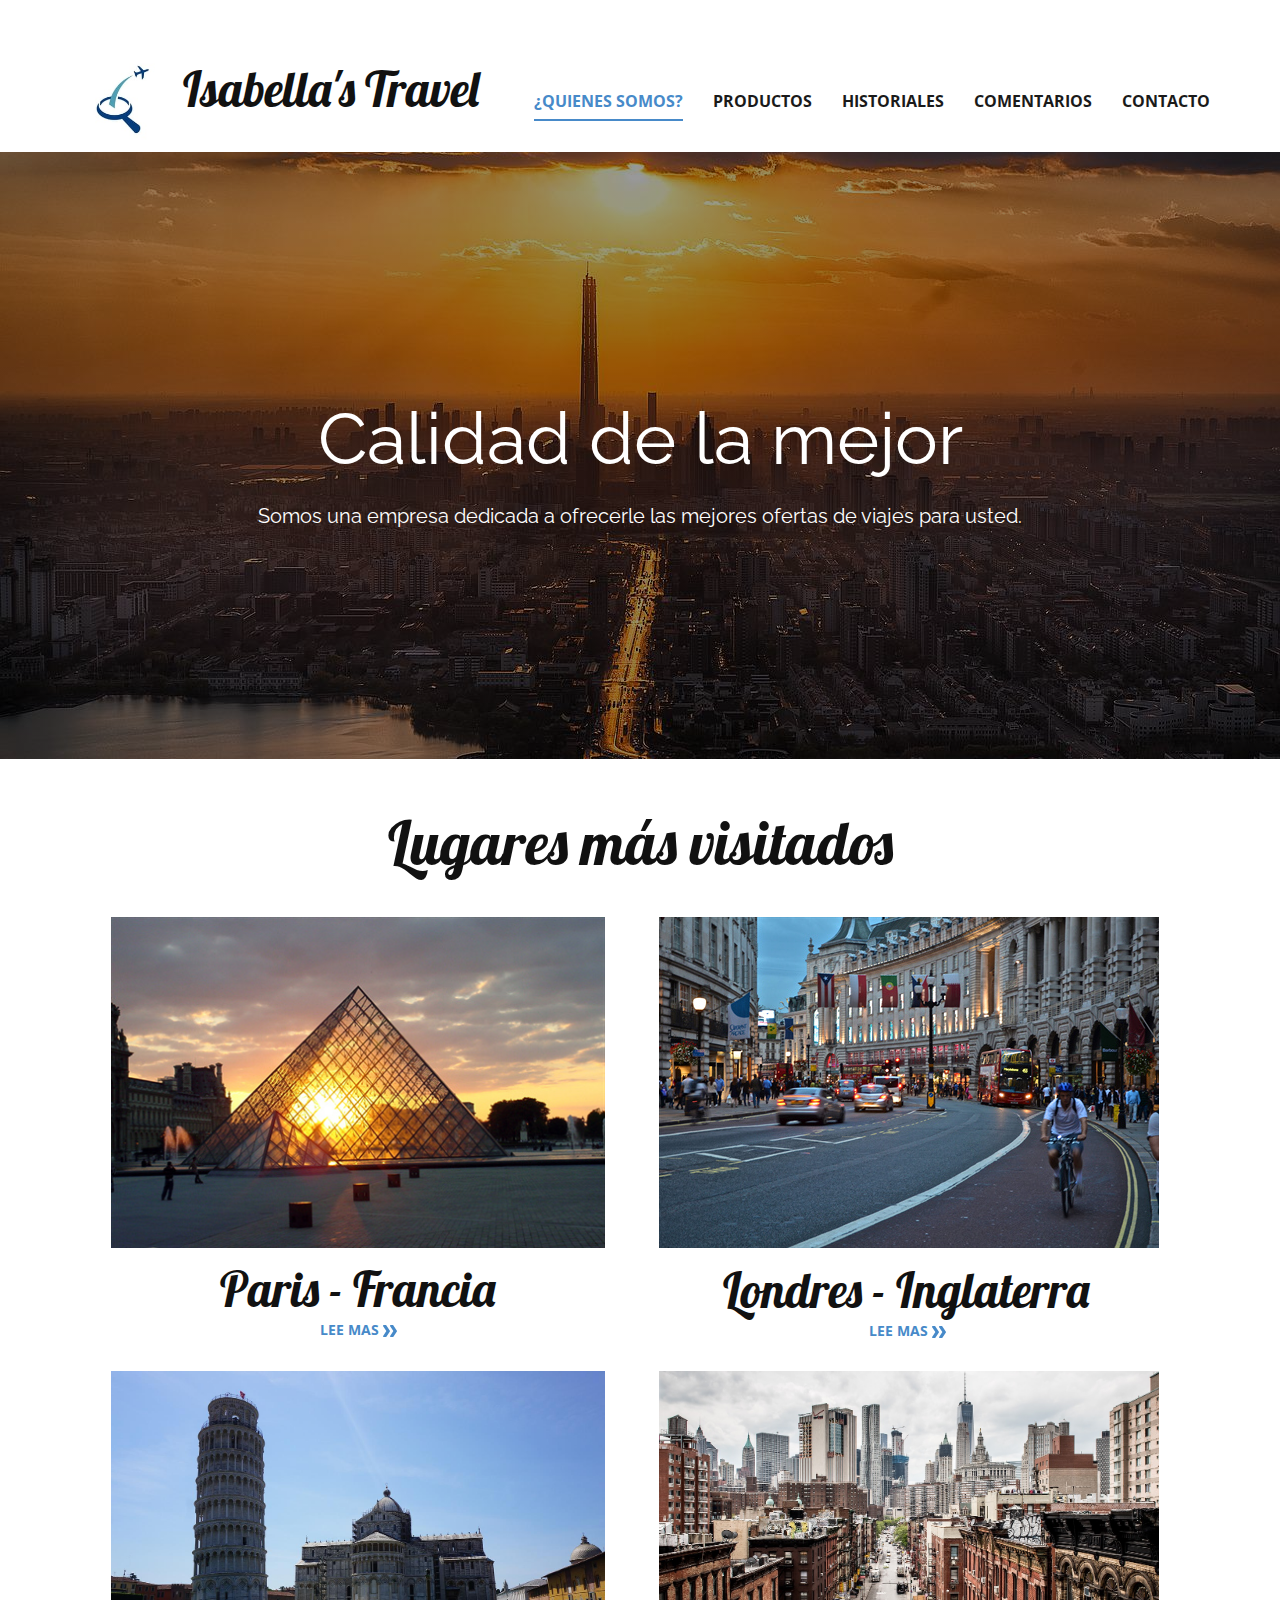
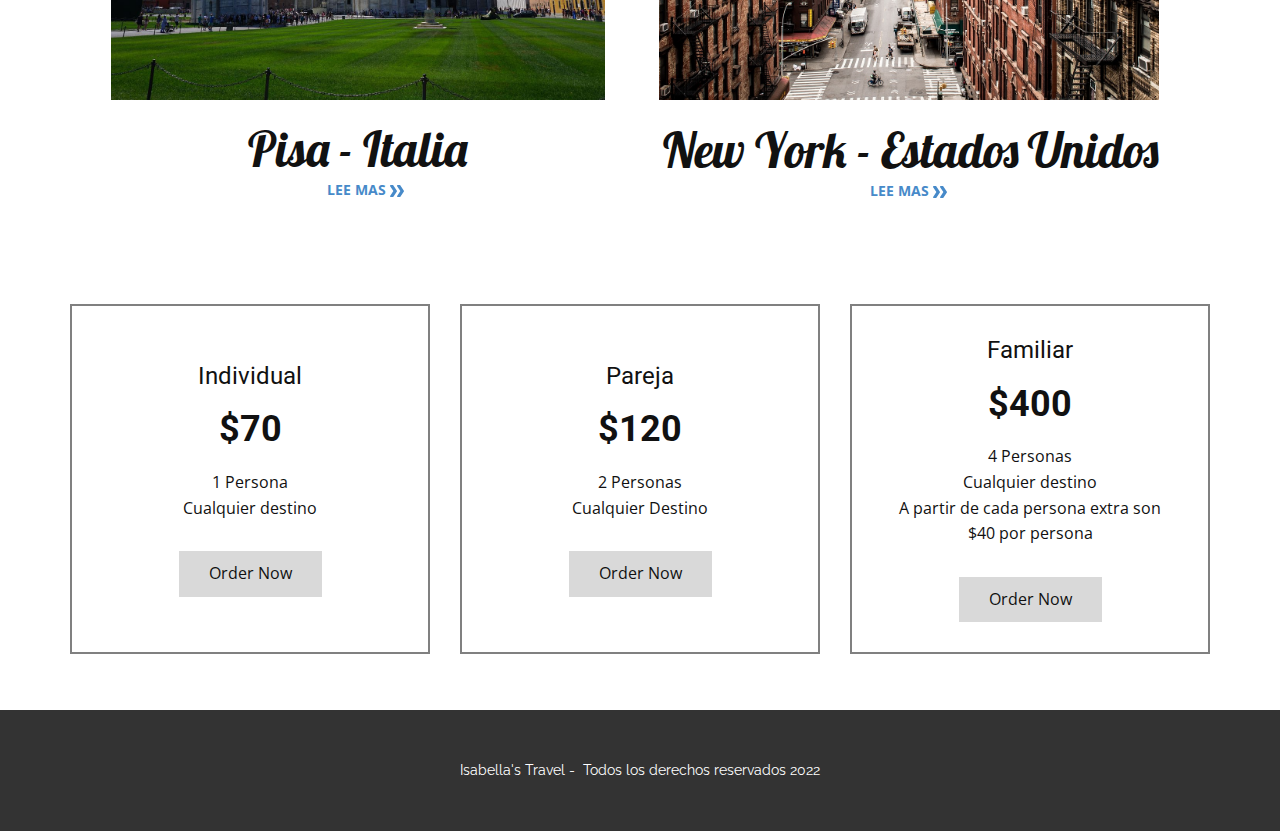
<file: index.html>
<!DOCTYPE html>
<html style="font-size: 16px;">
  <head>
    <meta name="viewport" content="width=device-width, initial-scale=1.0">
    <meta charset="utf-8">
    <meta name="keywords" content="Isabella&amp;apos;s Travel, Lugares más visitados">
    <meta name="description" content="">
    <title>quienes somos</title>
    <link rel="stylesheet" href="nicepage.css" media="screen">
<link rel="stylesheet" href="quienes-somos.css" media="screen">
    <script class="u-script" type="text/javascript" src="jquery.js" defer=""></script>
    <script class="u-script" type="text/javascript" src="nicepage.js" defer=""></script>
    <meta name="generator" content="Nicepage 4.12.21, nicepage.com">
    <link id="u-theme-google-font" rel="stylesheet" href="https://fonts.googleapis.com/css?family=Roboto:100,100i,300,300i,400,400i,500,500i,700,700i,900,900i|Open+Sans:300,300i,400,400i,500,500i,600,600i,700,700i,800,800i">
    <link id="u-page-google-font" rel="stylesheet" href="https://fonts.googleapis.com/css?family=Raleway:100,100i,200,200i,300,300i,400,400i,500,500i,600,600i,700,700i,800,800i,900,900i|Lobster:400">
    
    
    
    
    <script type="application/ld+json">{
		"@context": "http://schema.org",
		"@type": "Organization",
		"name": "",
		"logo": "images/logo.jpg"
}</script>
    <meta name="theme-color" content="#478ac9">
    <meta property="og:title" content="quienes somos">
    <meta property="og:type" content="website">
  </head>
  <body data-home-page="quienes-somos.html" data-home-page-title="quienes somos" class="u-body u-xl-mode"><header class="u-clearfix u-header u-header" id="sec-8339"><div class="u-clearfix u-sheet u-sheet-1">
        <a href="https://nicepage.com" class="u-image u-logo u-image-1" data-image-width="200" data-image-height="172">
          <img src="images/logo.jpg" class="u-logo-image u-logo-image-1">
        </a>
        <h1 class="u-custom-font u-font-lobster u-text u-text-default-lg u-text-default-md u-text-default-sm u-text-default-xl u-text-1">Isabella's Travel</h1>
        <nav class="u-menu u-menu-dropdown u-offcanvas u-menu-1">
          <div class="menu-collapse" style="font-size: 1rem; letter-spacing: 0px; font-weight: 700; text-transform: uppercase;">
            <a class="u-button-style u-custom-active-border-color u-custom-active-color u-custom-border u-custom-border-color u-custom-borders u-custom-hover-border-color u-custom-hover-color u-custom-left-right-menu-spacing u-custom-padding-bottom u-custom-text-active-color u-custom-text-color u-custom-text-hover-color u-custom-top-bottom-menu-spacing u-nav-link u-text-active-palette-1-base u-text-hover-palette-2-base" href="#" style="padding: 7px 14px; font-size: calc(1em + 14px);">
              <svg class="u-svg-link" viewBox="0 0 24 24"><use xmlns:xlink="http://www.w3.org/1999/xlink" xlink:href="#menu-hamburger"></use></svg>
              <svg class="u-svg-content" version="1.1" id="menu-hamburger" viewBox="0 0 16 16" x="0px" y="0px" xmlns:xlink="http://www.w3.org/1999/xlink" xmlns="http://www.w3.org/2000/svg"><g><rect y="1" width="16" height="2"></rect><rect y="7" width="16" height="2"></rect><rect y="13" width="16" height="2"></rect>
</g></svg>
            </a>
          </div>
          <div class="u-custom-menu u-nav-container">
            <ul class="u-nav u-spacing-30 u-unstyled u-nav-1"><li class="u-nav-item"><a class="u-border-2 u-border-active-palette-1-base u-border-hover-palette-1-base u-border-no-left u-border-no-right u-border-no-top u-button-style u-nav-link u-text-active-palette-1-base u-text-grey-90 u-text-hover-grey-90" href="quienes-somos.html" style="padding: 10px 0px;">¿Quienes somos?</a>
</li><li class="u-nav-item"><a class="u-border-2 u-border-active-palette-1-base u-border-hover-palette-1-base u-border-no-left u-border-no-right u-border-no-top u-button-style u-nav-link u-text-active-palette-1-base u-text-grey-90 u-text-hover-grey-90" href="Productos.html" style="padding: 10px 0px;">Productos</a>
</li><li class="u-nav-item"><a class="u-border-2 u-border-active-palette-1-base u-border-hover-palette-1-base u-border-no-left u-border-no-right u-border-no-top u-button-style u-nav-link u-text-active-palette-1-base u-text-grey-90 u-text-hover-grey-90" href="Historiales.html" style="padding: 10px 0px;">Historiales</a>
</li><li class="u-nav-item"><a class="u-border-2 u-border-active-palette-1-base u-border-hover-palette-1-base u-border-no-left u-border-no-right u-border-no-top u-button-style u-nav-link u-text-active-palette-1-base u-text-grey-90 u-text-hover-grey-90" href="Comentarios.html" style="padding: 10px 0px;">Comentarios</a>
</li><li class="u-nav-item"><a class="u-border-2 u-border-active-palette-1-base u-border-hover-palette-1-base u-border-no-left u-border-no-right u-border-no-top u-button-style u-nav-link u-text-active-palette-1-base u-text-grey-90 u-text-hover-grey-90" href="Contacto.html" style="padding: 10px 0px;">Contacto</a>
</li></ul>
          </div>
          <div class="u-custom-menu u-nav-container-collapse">
            <div class="u-black u-container-style u-inner-container-layout u-opacity u-opacity-95 u-sidenav">
              <div class="u-inner-container-layout u-sidenav-overflow">
                <div class="u-menu-close"></div>
                <ul class="u-align-center u-nav u-popupmenu-items u-unstyled u-nav-2"><li class="u-nav-item"><a class="u-button-style u-nav-link" href="quienes-somos.html">¿Quienes somos?</a>
</li><li class="u-nav-item"><a class="u-button-style u-nav-link" href="Productos.html">Productos</a>
</li><li class="u-nav-item"><a class="u-button-style u-nav-link" href="Historiales.html">Historiales</a>
</li><li class="u-nav-item"><a class="u-button-style u-nav-link" href="Comentarios.html">Comentarios</a>
</li><li class="u-nav-item"><a class="u-button-style u-nav-link" href="Contacto.html">Contacto</a>
</li></ul>
              </div>
            </div>
            <div class="u-black u-menu-overlay u-opacity u-opacity-70"></div>
          </div>
        </nav>
      </div></header>
    <section class="u-align-center u-clearfix u-image u-shading u-section-1" src="" data-image-width="1280" data-image-height="721" id="sec-2196">
      <div class="u-clearfix u-sheet u-sheet-1">
        <h1 class="u-custom-font u-font-raleway u-text u-text-default u-title u-text-1">Calidad de la mejor</h1>
        <p class="u-custom-font u-font-raleway u-large-text u-text u-text-variant u-text-2">Somos una empresa dedicada a ofrecerle las mejores ofertas de viajes para usted.</p>
      </div>
    </section>
    <section class="u-clearfix u-section-2" id="sec-e1f8">
      <div class="u-clearfix u-sheet u-valign-middle-lg u-sheet-1">
        <h2 class="u-custom-font u-font-lobster u-text u-text-default u-text-1">Lugares más visitados</h2>
        <img class="u-image u-image-default u-preserve-proportions u-image-1" src="images/317713806-0.jpeg" alt="">
        <img class="u-expanded-width-xs u-image u-image-default u-preserve-proportions u-image-2" src="images/317713806-01.jpeg" alt="">
        <h3 class="u-custom-font u-font-lobster u-text u-text-default u-text-2">Paris - Francia</h3>
        <h3 class="u-custom-font u-font-lobster u-text u-text-default u-text-3"> Londres - Inglaterra</h3>
        <a href="https://nicepage.app" class="u-btn u-button-style u-none u-text-hover-palette-2-base u-text-palette-1-base u-btn-1">Lee mas&nbsp;<span class="u-icon u-text-palette-1-base"><svg class="u-svg-content" viewBox="0 -32 426.66667 426" style="width: 1em; height: 1em;"><path d="m213.332031 181.667969c0 4.265625-1.277343 8.53125-3.625 11.730469l-106.667969 160c-3.839843 5.761718-10.238281 9.601562-17.707031 9.601562h-64c-11.730469 0-21.332031-9.601562-21.332031-21.332031 0-4.269531 1.28125-8.535157 3.625-11.734375l98.773438-148.265625-98.773438-148.269531c-2.34375-3.199219-3.625-7.464844-3.625-11.730469 0-11.734375 9.601562-21.335938 21.332031-21.335938h64c7.46875 0 13.867188 3.839844 17.707031 9.601563l106.667969 160c2.347657 3.199218 3.625 7.464844 3.625 11.734375zm0 0"></path><path d="m426.667969 181.667969c0 4.265625-1.28125 8.53125-3.628907 11.730469l-106.664062 160c-3.839844 5.761718-10.242188 9.601562-17.707031 9.601562h-64c-11.734375 0-21.335938-9.601562-21.335938-21.332031 0-4.269531 1.28125-8.535157 3.628907-11.734375l98.773437-148.265625-98.773437-148.269531c-2.347657-3.199219-3.628907-7.464844-3.628907-11.730469 0-11.734375 9.601563-21.335938 21.335938-21.335938h64c7.464843 0 13.867187 3.839844 17.707031 9.601563l106.664062 160c2.347657 3.199218 3.628907 7.464844 3.628907 11.734375zm0 0"></path></svg><img></span>
        </a>
        <a href="https://nicepage.app" class="u-btn u-button-style u-none u-text-hover-palette-2-base u-text-palette-1-base u-btn-2">Lee mas&nbsp;<span class="u-icon u-text-palette-1-base"><svg class="u-svg-content" viewBox="0 -32 426.66667 426" style="width: 1em; height: 1em;"><path d="m213.332031 181.667969c0 4.265625-1.277343 8.53125-3.625 11.730469l-106.667969 160c-3.839843 5.761718-10.238281 9.601562-17.707031 9.601562h-64c-11.730469 0-21.332031-9.601562-21.332031-21.332031 0-4.269531 1.28125-8.535157 3.625-11.734375l98.773438-148.265625-98.773438-148.269531c-2.34375-3.199219-3.625-7.464844-3.625-11.730469 0-11.734375 9.601562-21.335938 21.332031-21.335938h64c7.46875 0 13.867188 3.839844 17.707031 9.601563l106.667969 160c2.347657 3.199218 3.625 7.464844 3.625 11.734375zm0 0"></path><path d="m426.667969 181.667969c0 4.265625-1.28125 8.53125-3.628907 11.730469l-106.664062 160c-3.839844 5.761718-10.242188 9.601562-17.707031 9.601562h-64c-11.734375 0-21.335938-9.601562-21.335938-21.332031 0-4.269531 1.28125-8.535157 3.628907-11.734375l98.773437-148.265625-98.773437-148.269531c-2.347657-3.199219-3.628907-7.464844-3.628907-11.730469 0-11.734375 9.601563-21.335938 21.335938-21.335938h64c7.464843 0 13.867187 3.839844 17.707031 9.601563l106.664062 160c2.347657 3.199218 3.628907 7.464844 3.628907 11.734375zm0 0"></path></svg><img></span>
        </a>
        <img class="u-expanded-width-xs u-image u-image-default u-image-3" src="images/33797d2115d740bdd46bc24887c9349d0d351da54f10792ab950ef3860ed21a3cd56c6c26299386d133d8b3e75e57833e2dd334c1aae4d7fe9a35c_1280.jpg" alt="" data-image-width="1280" data-image-height="853">
        <img class="u-expanded-width-xs u-image u-image-default u-image-4" src="images/71feb19560a996b3e0650a560a7a4fc7ddd585604a122fb9309b11d347b3891534394b3da7cc5233ddeef1cc64b5c3e9fa90545c4a48d9cb4e50f6_1280.jpg" alt="" data-image-width="1280" data-image-height="854">
        <h3 class="u-custom-font u-font-lobster u-text u-text-default u-text-4">Pisa - Italia</h3>
        <h3 class="u-custom-font u-font-lobster u-text u-text-default u-text-5">New York - Estados Unidos</h3>
        <a href="https://nicepage.app" class="u-btn u-button-style u-none u-text-hover-palette-2-base u-text-palette-1-base u-btn-3">Lee mas&nbsp;<span class="u-icon u-text-palette-1-base"><svg class="u-svg-content" viewBox="0 -32 426.66667 426" style="width: 1em; height: 1em;"><path d="m213.332031 181.667969c0 4.265625-1.277343 8.53125-3.625 11.730469l-106.667969 160c-3.839843 5.761718-10.238281 9.601562-17.707031 9.601562h-64c-11.730469 0-21.332031-9.601562-21.332031-21.332031 0-4.269531 1.28125-8.535157 3.625-11.734375l98.773438-148.265625-98.773438-148.269531c-2.34375-3.199219-3.625-7.464844-3.625-11.730469 0-11.734375 9.601562-21.335938 21.332031-21.335938h64c7.46875 0 13.867188 3.839844 17.707031 9.601563l106.667969 160c2.347657 3.199218 3.625 7.464844 3.625 11.734375zm0 0"></path><path d="m426.667969 181.667969c0 4.265625-1.28125 8.53125-3.628907 11.730469l-106.664062 160c-3.839844 5.761718-10.242188 9.601562-17.707031 9.601562h-64c-11.734375 0-21.335938-9.601562-21.335938-21.332031 0-4.269531 1.28125-8.535157 3.628907-11.734375l98.773437-148.265625-98.773437-148.269531c-2.347657-3.199219-3.628907-7.464844-3.628907-11.730469 0-11.734375 9.601563-21.335938 21.335938-21.335938h64c7.464843 0 13.867187 3.839844 17.707031 9.601563l106.664062 160c2.347657 3.199218 3.628907 7.464844 3.628907 11.734375zm0 0"></path></svg><img></span>
        </a>
        <a href="https://nicepage.app" class="u-btn u-button-style u-none u-text-hover-palette-2-base u-text-palette-1-base u-btn-4">Lee mas&nbsp;<span class="u-icon u-text-palette-1-base"><svg class="u-svg-content" viewBox="0 -32 426.66667 426" style="width: 1em; height: 1em;"><path d="m213.332031 181.667969c0 4.265625-1.277343 8.53125-3.625 11.730469l-106.667969 160c-3.839843 5.761718-10.238281 9.601562-17.707031 9.601562h-64c-11.730469 0-21.332031-9.601562-21.332031-21.332031 0-4.269531 1.28125-8.535157 3.625-11.734375l98.773438-148.265625-98.773438-148.269531c-2.34375-3.199219-3.625-7.464844-3.625-11.730469 0-11.734375 9.601562-21.335938 21.332031-21.335938h64c7.46875 0 13.867188 3.839844 17.707031 9.601563l106.667969 160c2.347657 3.199218 3.625 7.464844 3.625 11.734375zm0 0"></path><path d="m426.667969 181.667969c0 4.265625-1.28125 8.53125-3.628907 11.730469l-106.664062 160c-3.839844 5.761718-10.242188 9.601562-17.707031 9.601562h-64c-11.734375 0-21.335938-9.601562-21.335938-21.332031 0-4.269531 1.28125-8.535157 3.628907-11.734375l98.773437-148.265625-98.773437-148.269531c-2.347657-3.199219-3.628907-7.464844-3.628907-11.730469 0-11.734375 9.601563-21.335938 21.335938-21.335938h64c7.464843 0 13.867187 3.839844 17.707031 9.601563l106.664062 160c2.347657 3.199218 3.628907 7.464844 3.628907 11.734375zm0 0"></path></svg><img></span>
        </a>
      </div>
    </section>
    <section class="u-align-center u-clearfix u-section-3" id="sec-3f19">
      <div class="u-clearfix u-sheet u-sheet-1">
        <div class="u-clearfix u-expanded-width u-gutter-30 u-layout-wrap u-layout-wrap-1">
          <div class="u-gutter-0 u-layout">
            <div class="u-layout-row">
              <div class="u-align-center u-container-style u-layout-cell u-left-cell u-size-20 u-size-20-md u-layout-cell-1">
                <div class="u-border-2 u-border-grey-50 u-container-layout u-valign-middle u-container-layout-1">
                  <h4 class="u-text u-text-1">Individual</h4>
                  <h2 class="u-text u-text-2">$70</h2>
                  <p class="u-text u-text-3">1 Persona<br>Cualquier destino
                  </p>
                  <a href="" class="u-btn u-button-style u-grey-15 u-hover-palette-2-base u-btn-1">Order Now</a>
                </div>
              </div>
              <div class="u-align-center u-container-style u-layout-cell u-size-20 u-size-20-md u-layout-cell-2">
                <div class="u-border-2 u-border-grey-50 u-container-layout u-valign-middle u-container-layout-2">
                  <h4 class="u-text u-text-4">Pareja</h4>
                  <h2 class="u-text u-text-5">$120</h2>
                  <p class="u-text u-text-6">2 Personas<br>Cualquier Destino
                  </p>
                  <a href="" class="u-btn u-button-style u-grey-15 u-hover-palette-2-base u-btn-2">Order Now</a>
                </div>
              </div>
              <div class="u-align-center u-container-style u-layout-cell u-right-cell u-size-20 u-size-20-md u-layout-cell-3">
                <div class="u-border-2 u-border-grey-50 u-container-layout u-valign-middle u-container-layout-3">
                  <h4 class="u-text u-text-7">Familiar</h4>
                  <h2 class="u-text u-text-8">$400</h2>
                  <p class="u-text u-text-9">4 Personas<br>Cualquier destino<br>A partir de cada persona extra son<br>$40 por persona
                  </p>
                  <a href="" class="u-btn u-button-style u-grey-15 u-hover-palette-2-base u-btn-3">Order Now</a>
                </div>
              </div>
            </div>
          </div>
        </div>
      </div>
    </section>
    
    
    <footer class="u-align-center u-clearfix u-footer u-grey-80 u-footer" id="sec-3f64"><div class="u-clearfix u-sheet u-sheet-1">
        <p class="u-custom-font u-font-raleway u-small-text u-text u-text-variant u-text-1">Isabella's Travel -&nbsp; Todos los derechos reservados 2022</p>
      </div></footer>
  </body>
</html>
</file>
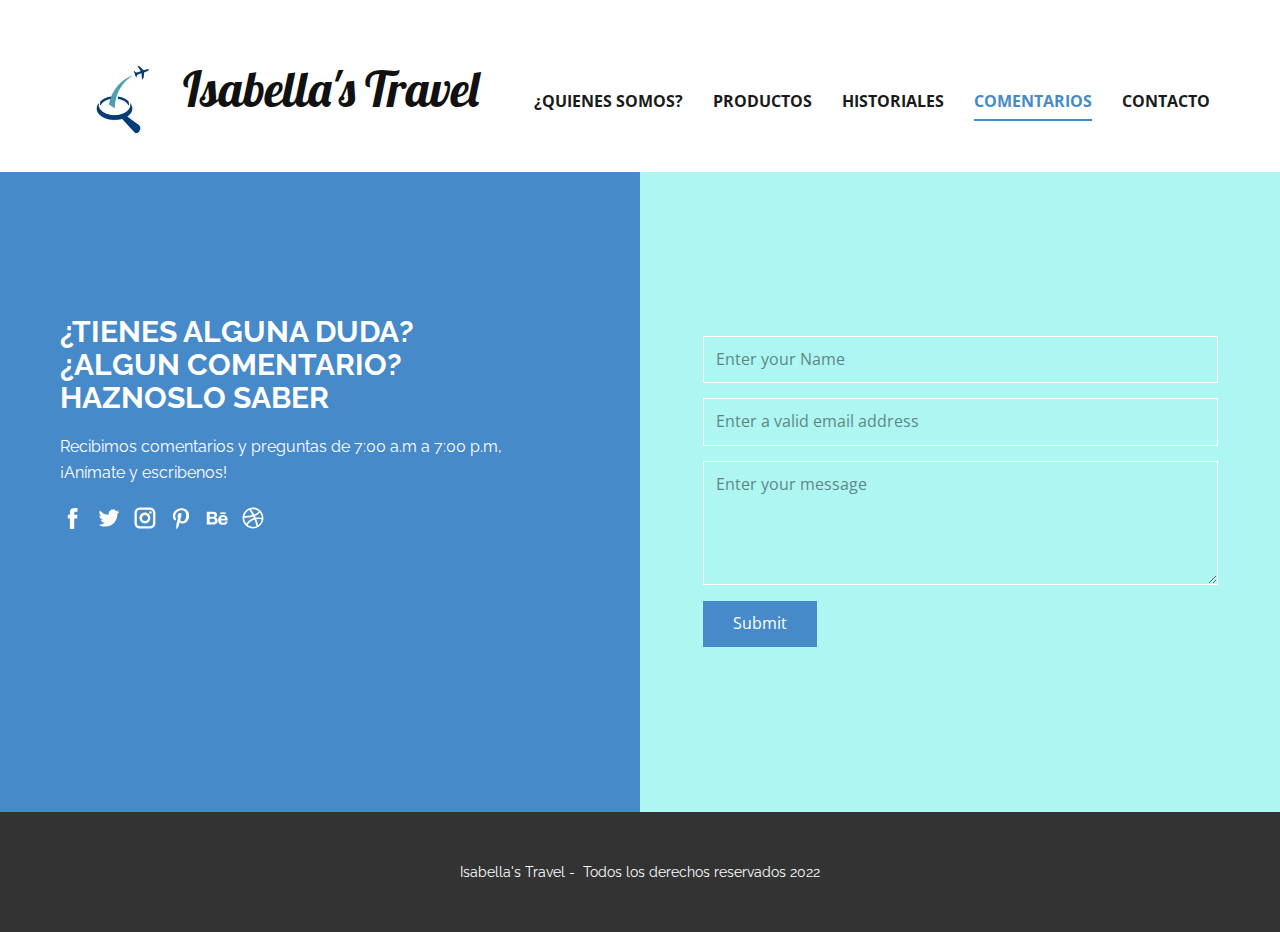
<file: Comentarios.html>
<!DOCTYPE html>
<html style="font-size: 16px;">
  <head>
    <meta name="viewport" content="width=device-width, initial-scale=1.0">
    <meta charset="utf-8">
    <meta name="keywords" content="Isabella&amp;apos;s Travel, ¿Tienes alguna duda?¿algun comentario?haznoslo saber">
    <meta name="description" content="">
    <title>Comentarios</title>
    <link rel="stylesheet" href="nicepage.css" media="screen">
<link rel="stylesheet" href="Comentarios.css" media="screen">
    <script class="u-script" type="text/javascript" src="jquery.js" defer=""></script>
    <script class="u-script" type="text/javascript" src="nicepage.js" defer=""></script>
    <meta name="generator" content="Nicepage 4.12.21, nicepage.com">
    <link id="u-theme-google-font" rel="stylesheet" href="https://fonts.googleapis.com/css?family=Roboto:100,100i,300,300i,400,400i,500,500i,700,700i,900,900i|Open+Sans:300,300i,400,400i,500,500i,600,600i,700,700i,800,800i">
    <link id="u-page-google-font" rel="stylesheet" href="https://fonts.googleapis.com/css?family=Raleway:100,100i,200,200i,300,300i,400,400i,500,500i,600,600i,700,700i,800,800i,900,900i|Lobster:400">
    
    
    <script type="application/ld+json">{
		"@context": "http://schema.org",
		"@type": "Organization",
		"name": "",
		"logo": "images/logo.jpg"
}</script>
    <meta name="theme-color" content="#478ac9">
    <meta property="og:title" content="Comentarios">
    <meta property="og:type" content="website">
  </head>
  <body class="u-body u-xl-mode"><header class="u-clearfix u-header u-header" id="sec-8339"><div class="u-clearfix u-sheet u-sheet-1">
        <a href="https://nicepage.com" class="u-image u-logo u-image-1" data-image-width="200" data-image-height="172">
          <img src="images/logo.jpg" class="u-logo-image u-logo-image-1">
        </a>
        <h1 class="u-custom-font u-font-lobster u-text u-text-default-lg u-text-default-md u-text-default-sm u-text-default-xl u-text-1">Isabella's Travel</h1>
        <nav class="u-menu u-menu-dropdown u-offcanvas u-menu-1">
          <div class="menu-collapse" style="font-size: 1rem; letter-spacing: 0px; font-weight: 700; text-transform: uppercase;">
            <a class="u-button-style u-custom-active-border-color u-custom-active-color u-custom-border u-custom-border-color u-custom-borders u-custom-hover-border-color u-custom-hover-color u-custom-left-right-menu-spacing u-custom-padding-bottom u-custom-text-active-color u-custom-text-color u-custom-text-hover-color u-custom-top-bottom-menu-spacing u-nav-link u-text-active-palette-1-base u-text-hover-palette-2-base" href="#" style="padding: 7px 14px; font-size: calc(1em + 14px);">
              <svg class="u-svg-link" viewBox="0 0 24 24"><use xmlns:xlink="http://www.w3.org/1999/xlink" xlink:href="#menu-hamburger"></use></svg>
              <svg class="u-svg-content" version="1.1" id="menu-hamburger" viewBox="0 0 16 16" x="0px" y="0px" xmlns:xlink="http://www.w3.org/1999/xlink" xmlns="http://www.w3.org/2000/svg"><g><rect y="1" width="16" height="2"></rect><rect y="7" width="16" height="2"></rect><rect y="13" width="16" height="2"></rect>
</g></svg>
            </a>
          </div>
          <div class="u-custom-menu u-nav-container">
            <ul class="u-nav u-spacing-30 u-unstyled u-nav-1"><li class="u-nav-item"><a class="u-border-2 u-border-active-palette-1-base u-border-hover-palette-1-base u-border-no-left u-border-no-right u-border-no-top u-button-style u-nav-link u-text-active-palette-1-base u-text-grey-90 u-text-hover-grey-90" href="quienes-somos.html" style="padding: 10px 0px;">¿Quienes somos?</a>
</li><li class="u-nav-item"><a class="u-border-2 u-border-active-palette-1-base u-border-hover-palette-1-base u-border-no-left u-border-no-right u-border-no-top u-button-style u-nav-link u-text-active-palette-1-base u-text-grey-90 u-text-hover-grey-90" href="Productos.html" style="padding: 10px 0px;">Productos</a>
</li><li class="u-nav-item"><a class="u-border-2 u-border-active-palette-1-base u-border-hover-palette-1-base u-border-no-left u-border-no-right u-border-no-top u-button-style u-nav-link u-text-active-palette-1-base u-text-grey-90 u-text-hover-grey-90" href="Historiales.html" style="padding: 10px 0px;">Historiales</a>
</li><li class="u-nav-item"><a class="u-border-2 u-border-active-palette-1-base u-border-hover-palette-1-base u-border-no-left u-border-no-right u-border-no-top u-button-style u-nav-link u-text-active-palette-1-base u-text-grey-90 u-text-hover-grey-90" href="Comentarios.html" style="padding: 10px 0px;">Comentarios</a>
</li><li class="u-nav-item"><a class="u-border-2 u-border-active-palette-1-base u-border-hover-palette-1-base u-border-no-left u-border-no-right u-border-no-top u-button-style u-nav-link u-text-active-palette-1-base u-text-grey-90 u-text-hover-grey-90" href="Contacto.html" style="padding: 10px 0px;">Contacto</a>
</li></ul>
          </div>
          <div class="u-custom-menu u-nav-container-collapse">
            <div class="u-black u-container-style u-inner-container-layout u-opacity u-opacity-95 u-sidenav">
              <div class="u-inner-container-layout u-sidenav-overflow">
                <div class="u-menu-close"></div>
                <ul class="u-align-center u-nav u-popupmenu-items u-unstyled u-nav-2"><li class="u-nav-item"><a class="u-button-style u-nav-link" href="quienes-somos.html">¿Quienes somos?</a>
</li><li class="u-nav-item"><a class="u-button-style u-nav-link" href="Productos.html">Productos</a>
</li><li class="u-nav-item"><a class="u-button-style u-nav-link" href="Historiales.html">Historiales</a>
</li><li class="u-nav-item"><a class="u-button-style u-nav-link" href="Comentarios.html">Comentarios</a>
</li><li class="u-nav-item"><a class="u-button-style u-nav-link" href="Contacto.html">Contacto</a>
</li></ul>
              </div>
            </div>
            <div class="u-black u-menu-overlay u-opacity u-opacity-70"></div>
          </div>
        </nav>
      </div></header>
    <section class="u-clearfix u-section-1" id="carousel_90c5">
      <div class="u-clearfix u-expanded-width u-layout-wrap u-layout-wrap-1">
        <div class="u-layout">
          <div class="u-layout-row">
            <div class="u-container-style u-layout-cell u-left-cell u-palette-1-base u-size-30 u-layout-cell-1">
              <div class="u-container-layout u-container-layout-1">
                <h2 class="u-custom-font u-font-raleway u-text u-text-1">¿Tienes alguna duda?<br>¿algun comentario?<br>haznoslo saber
                </h2>
                <p class="u-custom-font u-font-raleway u-text u-text-2">Recibimos comentarios y preguntas de 7:00 a.m a 7:00 p.m, ¡Anímate y escribenos!</p>
                <div class="u-social-icons u-spacing-10 u-social-icons-1">
                  <a class="u-social-url" target="_blank" href=""><span class="u-icon u-icon-circle u-social-facebook u-social-icon u-icon-1"><svg class="u-svg-link" preserveAspectRatio="xMidYMin slice" viewBox="0 0 112.2 112.2" style="width: 26px;"><use xmlns:xlink="http://www.w3.org/1999/xlink" xlink:href="#svg-9e63"></use></svg><svg x="0px" y="0px" viewBox="0 0 112.2 112.2" enable-background="new 0 0 112.2 112.2" xml:space="preserve" id="svg-9e63" class="u-svg-content"><path d="M75.5,28.8H65.4c-1.5,0-4,0.9-4,4.3v9.4h13.9l-1.5,15.8H61.4v45.1H42.8V58.3h-8.8V42.4h8.8V32.2 c0-7.4,3.4-18.8,18.8-18.8h13.8v15.4H75.5z"></path></svg></span>
                  </a>
                  <a class="u-social-url" target="_blank" href=""><span class="u-icon u-icon-circle u-social-icon u-social-twitter u-icon-2"><svg class="u-svg-link" preserveAspectRatio="xMidYMin slice" viewBox="0 0 112.2 112.2" style="width: 26px;"><use xmlns:xlink="http://www.w3.org/1999/xlink" xlink:href="#svg-262b"></use></svg><svg x="0px" y="0px" viewBox="0 0 112.2 112.2" enable-background="new 0 0 112.2 112.2" xml:space="preserve" id="svg-262b" class="u-svg-content"><path d="M92.2,38.2c0,0.8,0,1.6,0,2.3c0,24.3-18.6,52.4-52.6,52.4c-10.6,0.1-20.2-2.9-28.5-8.2 c1.4,0.2,2.9,0.2,4.4,0.2c8.7,0,16.7-2.9,23-7.9c-8.1-0.2-14.9-5.5-17.3-12.8c1.1,0.2,2.4,0.2,3.4,0.2c1.6,0,3.3-0.2,4.8-0.7 c-8.4-1.6-14.9-9.2-14.9-18c0-0.2,0-0.2,0-0.2c2.5,1.4,5.4,2.2,8.4,2.3c-5-3.3-8.3-8.9-8.3-15.4c0-3.4,1-6.5,2.5-9.2 c9.1,11.1,22.7,18.5,38,19.2c-0.2-1.4-0.4-2.8-0.4-4.3c0.1-10,8.3-18.2,18.5-18.2c5.4,0,10.1,2.2,13.5,5.7c4.3-0.8,8.1-2.3,11.7-4.5 c-1.4,4.3-4.3,7.9-8.1,10.1c3.7-0.4,7.3-1.4,10.6-2.9C98.9,32.3,95.7,35.5,92.2,38.2z"></path></svg></span>
                  </a>
                  <a class="u-social-url" target="_blank" href=""><span class="u-icon u-icon-circle u-social-icon u-social-instagram u-icon-3"><svg class="u-svg-link" preserveAspectRatio="xMidYMin slice" viewBox="0 0 112.2 112.2" style="width: 26px;"><use xmlns:xlink="http://www.w3.org/1999/xlink" xlink:href="#svg-8fba"></use></svg><svg x="0px" y="0px" viewBox="0 0 112.2 112.2" enable-background="new 0 0 112.2 112.2" xml:space="preserve" id="svg-8fba" class="u-svg-content"><path d="M55.9,32.9c-12.8,0-23.2,10.4-23.2,23.2s10.4,23.2,23.2,23.2s23.2-10.4,23.2-23.2S68.7,32.9,55.9,32.9z M55.9,69.4c-7.4,0-13.3-6-13.3-13.3c-0.1-7.4,6-13.3,13.3-13.3s13.3,6,13.3,13.3C69.3,63.5,63.3,69.4,55.9,69.4z"></path><path d="M79.7,26.8c-3,0-5.4,2.5-5.4,5.4s2.5,5.4,5.4,5.4c3,0,5.4-2.5,5.4-5.4S82.7,26.8,79.7,26.8z"></path><path d="M78.2,11H33.5C21,11,10.8,21.3,10.8,33.7v44.7c0,12.6,10.2,22.8,22.7,22.8h44.7c12.6,0,22.7-10.2,22.7-22.7 V33.7C100.8,21.1,90.6,11,78.2,11z M91,78.4c0,7.1-5.8,12.8-12.8,12.8H33.5c-7.1,0-12.8-5.8-12.8-12.8V33.7 c0-7.1,5.8-12.8,12.8-12.8h44.7c7.1,0,12.8,5.8,12.8,12.8V78.4z"></path></svg></span>
                  </a>
                  <a class="u-social-url" target="_blank" href="#"><span class="u-icon u-icon-circle u-social-icon u-social-pinterest u-icon-4"><svg class="u-svg-link" preserveAspectRatio="xMidYMin slice" viewBox="0 0 112.2 112.2" style="width: 26px;"><use xmlns:xlink="http://www.w3.org/1999/xlink" xlink:href="#svg-f751"></use></svg><svg x="0px" y="0px" viewBox="0 0 112.2 112.2" enable-background="new 0 0 112.2 112.2" xml:space="preserve" id="svg-f751" class="u-svg-content"><path d="M61.9,79.8c-5.5-0.3-7.8-3.1-12-5.8c-2.3,12.4-5.4,24.3-13.8,30.5c-2.6-18.7,3.8-32.8,6.9-47.7 c-5.1-8.7,0.7-26.2,11.5-21.9c13.5,5.4-11.6,32.3,5.1,35.7c17.6,3.5,24.7-30.5,13.8-41.4c-15.7-16.1-45.7-0.5-42,22.3 c0.9,5.6,6.7,7.2,2.3,15c-10.1-2.2-13-10.2-12.7-20.7c0.6-17.3,15.5-29.3,30.5-31.1c19-2.2,36.8,6.9,39.2,24.7 C93.4,59.5,82.3,81.3,61.9,79.8z"></path></svg></span>
                  </a>
                  <a class="u-social-url" target="_blank" href="#"><span class="u-icon u-icon-circle u-social-behance u-social-icon u-icon-5"><svg class="u-svg-link" preserveAspectRatio="xMidYMin slice" viewBox="0 0 112.2 112.2" style="width: 26px;"><use xmlns:xlink="http://www.w3.org/1999/xlink" xlink:href="#svg-3c8f"></use></svg><svg x="0px" y="0px" viewBox="0 0 112.2 112.2" enable-background="new 0 0 112.2 112.2" xml:space="preserve" id="svg-3c8f" class="u-svg-content"><rect x="70.3" y="32" width="23" height="6.9"></rect><path d="M48.3,54c0,0,8.5-0.6,8.5-10.5s-6.9-14.8-15.7-14.8H12v55.9h29.1c0,0,17.8,0.6,17.8-16.5 C58.7,68.1,59.5,54.2,48.3,54z M24.8,38.5h16.3c0,0,4,0,4,5.8s-2.4,6.6-5,6.6H24.8V38.5z M40.3,74.5H24.8V59.6h16.3c0,0,6,0,6,7.7 C46.9,73.7,42.5,74.5,40.3,74.5z"></path><path d="M82.3,43C61,43,61,64.2,61,64.3c0,0-1.5,21.3,21.3,21.3c0,0,19.1,1.2,19.1-14.8h-9.7c0,0,0.2,6-8.9,6 c0,0-9.7,0.7-9.7-9.6h29C101.8,67.2,105,42.8,82.3,43z M72.8,59.6c0,0,1.2-8.6,9.7-8.6s8.5,8.6,8.6,8.6H72.8z"></path></svg></span>
                  </a>
                  <a class="u-social-url" target="_blank" href="#"><span class="u-icon u-icon-circle u-social-dribbble u-social-icon u-icon-6"><svg class="u-svg-link" preserveAspectRatio="xMidYMin slice" viewBox="0 0 112.2 112.2" style="width: 26px;"><use xmlns:xlink="http://www.w3.org/1999/xlink" xlink:href="#svg-131f"></use></svg><svg x="0px" y="0px" viewBox="0 0 112.2 112.2" enable-background="new 0 0 112.2 112.2" xml:space="preserve" id="svg-131f" class="u-svg-content"><path d="M56.1,11.1c-24.8,0-45,20.2-45,45s20.2,45,45,45s45-20.2,45-45C101.1,31.3,80.9,11.1,56.1,11.1z M56.1,18.1 c9.6,0,18.3,3.7,25.1,9.5c-1.2,1.5-6.8,8.7-19.7,13.5C55.6,30.2,49,21.2,47.5,19C50.3,18.4,53.2,18.1,56.1,18.1z M39.9,21.7 c1.3,1.9,7.8,11,13.9,21.7c-16.4,4.3-31,4.7-34.3,4.5h-0.3C21.5,36.3,29.3,26.8,39.9,21.7z M18.2,56.1c0-0.2,0-0.6,0-0.9 c0.2,0,0.6,0,1,0c4.6,0,21.1-0.3,37.9-5.5c1,2,2,4.1,2.9,6c-0.3,0.1-0.9,0.2-1.3,0.3c-19,6.3-29.6,22.7-31.1,25.1 C21.8,74.6,18.2,65.8,18.2,56.1z M56.1,94.4c-8.7,0-16.8-3-23.2-8c1.2-2.1,8.9-16.4,29.8-23.6l0,0l0,0c5.3,13.6,7.5,25,8.1,28.7 C66.3,93.3,61.3,94.4,56.1,94.4z M77.7,87.5c-0.5-2.9-2.7-13.6-7.3-26.7c2.7-0.3,5.2-0.6,7.7-0.6c8,0,14.3,1.6,15.7,2.1 C91.9,72.7,86,81.8,77.7,87.5z M76.5,53.7c-2.8,0-5.8,0.1-8.7,0.5c-0.2-0.5-0.5-1.2-0.8-1.7c-0.8-1.7-1.5-3.5-2.4-5.3 c13.2-5.5,19.7-13,21-15c5.2,6.4,8.4,14.5,8.5,23.3C92.4,55.1,85.2,53.7,76.5,53.7z"></path></svg></span>
                  </a>
                </div>
              </div>
            </div>
            <div class="u-container-style u-layout-cell u-palette-4-light-2 u-right-cell u-size-30 u-layout-cell-2">
              <div class="u-container-layout u-valign-middle u-container-layout-2">
                <div class="u-expanded-width-md u-expanded-width-sm u-expanded-width-xs u-form u-form-1">
                  <form action="#" method="POST" class="u-block-0961-18 u-clearfix u-form-spacing-15 u-form-vertical u-inner-form" source="email"><!-- hidden inputs for siteId and pageId -->
                    <div class="u-form-group u-form-name">
                      <label for="name-8de4" class="u-form-control-hidden u-label">Name</label>
                      <input type="text" placeholder="Enter your Name" id="name-8de4" name="name" class="u-border-1 u-border-white u-input u-input-rectangle" required="">
                    </div><!-- always visible -->
                    <div class="u-form-email u-form-group">
                      <label for="email-8de4" class="u-form-control-hidden u-label">Email</label>
                      <input type="email" placeholder="Enter a valid email address" id="email-8de4" name="email" class="u-border-1 u-border-white u-input u-input-rectangle" required="">
                    </div>
                    <div class="u-form-group u-form-message">
                      <label for="message-8de4" class="u-form-control-hidden u-label">Message</label>
                      <textarea placeholder="Enter your message" rows="4" cols="50" id="message-8de4" name="message" class="u-border-1 u-border-white u-input u-input-rectangle" required=""></textarea>
                    </div>
                    <div class="u-form-group u-form-submit">
                      <a href="#" class="u-btn u-btn-submit u-button-style">Submit</a>
                      <input type="submit" value="submit" class="u-border-white u-form-control-hidden">
                    </div>
                    <div class="u-form-send-message u-form-send-success"> Thank you! Your message has been sent. </div>
                    <div class="u-form-send-error u-form-send-message"> Unable to send your message. Please fix errors then try again. </div>
                    <input type="hidden" value="" name="recaptchaResponse">
                  </form>
                </div>
              </div>
            </div>
          </div>
        </div>
      </div>
    </section>
    
    
    <footer class="u-align-center u-clearfix u-footer u-grey-80 u-footer" id="sec-3f64"><div class="u-clearfix u-sheet u-sheet-1">
        <p class="u-custom-font u-font-raleway u-small-text u-text u-text-variant u-text-1">Isabella's Travel -&nbsp; Todos los derechos reservados 2022</p>
      </div></footer>
  </body>
</html>
</file>
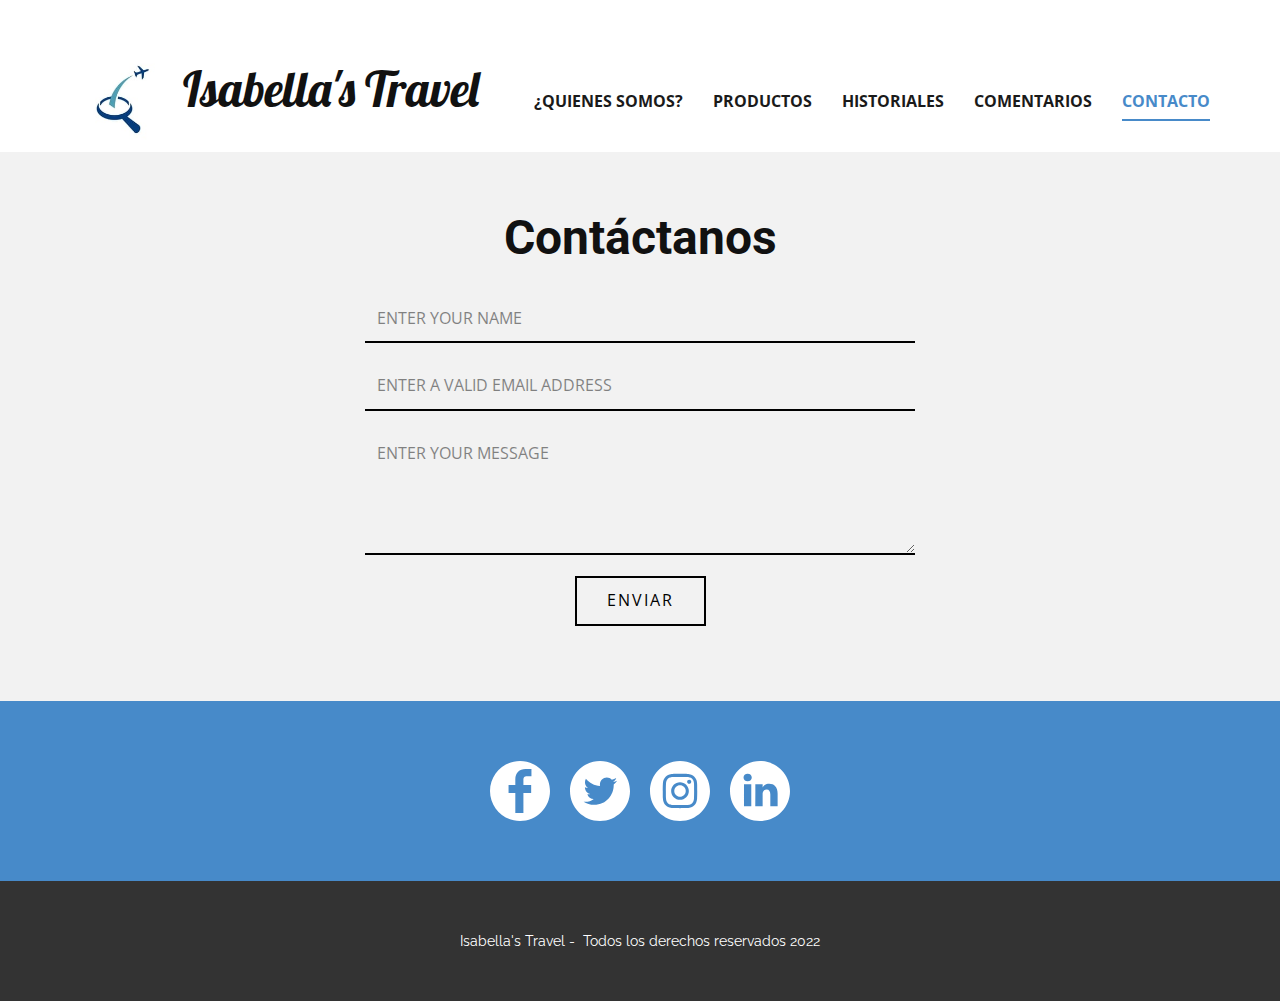
<file: Contacto.html>
<!DOCTYPE html>
<html style="font-size: 16px;">
  <head>
    <meta name="viewport" content="width=device-width, initial-scale=1.0">
    <meta charset="utf-8">
    <meta name="keywords" content="Isabella&amp;apos;s Travel, Contáctanos">
    <meta name="description" content="">
    <title>Contacto</title>
    <link rel="stylesheet" href="nicepage.css" media="screen">
<link rel="stylesheet" href="Contacto.css" media="screen">
    <script class="u-script" type="text/javascript" src="jquery.js" defer=""></script>
    <script class="u-script" type="text/javascript" src="nicepage.js" defer=""></script>
    <meta name="generator" content="Nicepage 4.12.21, nicepage.com">
    <link id="u-theme-google-font" rel="stylesheet" href="https://fonts.googleapis.com/css?family=Roboto:100,100i,300,300i,400,400i,500,500i,700,700i,900,900i|Open+Sans:300,300i,400,400i,500,500i,600,600i,700,700i,800,800i">
    <link id="u-page-google-font" rel="stylesheet" href="https://fonts.googleapis.com/css?family=Lobster:400|Raleway:100,100i,200,200i,300,300i,400,400i,500,500i,600,600i,700,700i,800,800i,900,900i">
    
    
    
    <script type="application/ld+json">{
		"@context": "http://schema.org",
		"@type": "Organization",
		"name": "",
		"logo": "images/logo.jpg"
}</script>
    <meta name="theme-color" content="#478ac9">
    <meta property="og:title" content="Contacto">
    <meta property="og:type" content="website">
  </head>
  <body class="u-body u-xl-mode"><header class="u-clearfix u-header u-header" id="sec-8339"><div class="u-clearfix u-sheet u-sheet-1">
        <a href="https://nicepage.com" class="u-image u-logo u-image-1" data-image-width="200" data-image-height="172">
          <img src="images/logo.jpg" class="u-logo-image u-logo-image-1">
        </a>
        <h1 class="u-custom-font u-font-lobster u-text u-text-default-lg u-text-default-md u-text-default-sm u-text-default-xl u-text-1">Isabella's Travel</h1>
        <nav class="u-menu u-menu-dropdown u-offcanvas u-menu-1">
          <div class="menu-collapse" style="font-size: 1rem; letter-spacing: 0px; font-weight: 700; text-transform: uppercase;">
            <a class="u-button-style u-custom-active-border-color u-custom-active-color u-custom-border u-custom-border-color u-custom-borders u-custom-hover-border-color u-custom-hover-color u-custom-left-right-menu-spacing u-custom-padding-bottom u-custom-text-active-color u-custom-text-color u-custom-text-hover-color u-custom-top-bottom-menu-spacing u-nav-link u-text-active-palette-1-base u-text-hover-palette-2-base" href="#" style="padding: 7px 14px; font-size: calc(1em + 14px);">
              <svg class="u-svg-link" viewBox="0 0 24 24"><use xmlns:xlink="http://www.w3.org/1999/xlink" xlink:href="#menu-hamburger"></use></svg>
              <svg class="u-svg-content" version="1.1" id="menu-hamburger" viewBox="0 0 16 16" x="0px" y="0px" xmlns:xlink="http://www.w3.org/1999/xlink" xmlns="http://www.w3.org/2000/svg"><g><rect y="1" width="16" height="2"></rect><rect y="7" width="16" height="2"></rect><rect y="13" width="16" height="2"></rect>
</g></svg>
            </a>
          </div>
          <div class="u-custom-menu u-nav-container">
            <ul class="u-nav u-spacing-30 u-unstyled u-nav-1"><li class="u-nav-item"><a class="u-border-2 u-border-active-palette-1-base u-border-hover-palette-1-base u-border-no-left u-border-no-right u-border-no-top u-button-style u-nav-link u-text-active-palette-1-base u-text-grey-90 u-text-hover-grey-90" href="quienes-somos.html" style="padding: 10px 0px;">¿Quienes somos?</a>
</li><li class="u-nav-item"><a class="u-border-2 u-border-active-palette-1-base u-border-hover-palette-1-base u-border-no-left u-border-no-right u-border-no-top u-button-style u-nav-link u-text-active-palette-1-base u-text-grey-90 u-text-hover-grey-90" href="Productos.html" style="padding: 10px 0px;">Productos</a>
</li><li class="u-nav-item"><a class="u-border-2 u-border-active-palette-1-base u-border-hover-palette-1-base u-border-no-left u-border-no-right u-border-no-top u-button-style u-nav-link u-text-active-palette-1-base u-text-grey-90 u-text-hover-grey-90" href="Historiales.html" style="padding: 10px 0px;">Historiales</a>
</li><li class="u-nav-item"><a class="u-border-2 u-border-active-palette-1-base u-border-hover-palette-1-base u-border-no-left u-border-no-right u-border-no-top u-button-style u-nav-link u-text-active-palette-1-base u-text-grey-90 u-text-hover-grey-90" href="Comentarios.html" style="padding: 10px 0px;">Comentarios</a>
</li><li class="u-nav-item"><a class="u-border-2 u-border-active-palette-1-base u-border-hover-palette-1-base u-border-no-left u-border-no-right u-border-no-top u-button-style u-nav-link u-text-active-palette-1-base u-text-grey-90 u-text-hover-grey-90" href="Contacto.html" style="padding: 10px 0px;">Contacto</a>
</li></ul>
          </div>
          <div class="u-custom-menu u-nav-container-collapse">
            <div class="u-black u-container-style u-inner-container-layout u-opacity u-opacity-95 u-sidenav">
              <div class="u-inner-container-layout u-sidenav-overflow">
                <div class="u-menu-close"></div>
                <ul class="u-align-center u-nav u-popupmenu-items u-unstyled u-nav-2"><li class="u-nav-item"><a class="u-button-style u-nav-link" href="quienes-somos.html">¿Quienes somos?</a>
</li><li class="u-nav-item"><a class="u-button-style u-nav-link" href="Productos.html">Productos</a>
</li><li class="u-nav-item"><a class="u-button-style u-nav-link" href="Historiales.html">Historiales</a>
</li><li class="u-nav-item"><a class="u-button-style u-nav-link" href="Comentarios.html">Comentarios</a>
</li><li class="u-nav-item"><a class="u-button-style u-nav-link" href="Contacto.html">Contacto</a>
</li></ul>
              </div>
            </div>
            <div class="u-black u-menu-overlay u-opacity u-opacity-70"></div>
          </div>
        </nav>
      </div></header>
    <section class="u-align-center u-clearfix u-grey-5 u-section-1" id="sec-ddc4">
      <div class="u-clearfix u-sheet u-sheet-1">
        <h1 class="u-text u-text-default u-text-1">Contáctanos</h1>
        <div class="u-form u-form-1">
          <form action="#" method="POST" class="u-clearfix u-form-spacing-20 u-form-vertical u-inner-form" style="padding: 10px" source="email" name="form">
            <div class="u-form-group u-form-name u-label-none">
              <label for="name-3b9a" class="u-label">Name</label>
              <input type="text" placeholder="Enter your Name" id="name-3b9a" name="name" class="u-border-2 u-border-black u-border-no-left u-border-no-right u-border-no-top u-input u-input-rectangle u-input-1" required="">
            </div>
            <div class="u-form-email u-form-group u-label-none">
              <label for="email-3b9a" class="u-label">Email</label>
              <input type="email" placeholder="Enter a valid email address" id="email-3b9a" name="email" class="u-border-2 u-border-black u-border-no-left u-border-no-right u-border-no-top u-input u-input-rectangle u-input-2" required="">
            </div>
            <div class="u-form-group u-form-message u-label-none">
              <label for="message-3b9a" class="u-label">Message</label>
              <textarea placeholder="Enter your message" rows="4" cols="50" id="message-3b9a" name="message" class="u-border-2 u-border-black u-border-no-left u-border-no-right u-border-no-top u-input u-input-rectangle u-input-3" required=""></textarea>
            </div>
            <div class="u-align-center u-form-group u-form-submit">
              <a href="#" class="u-border-2 u-border-black u-btn u-btn-rectangle u-btn-submit u-button-style u-none u-btn-1">enviar</a>
              <input type="submit" value="submit" class="u-form-control-hidden">
            </div>
            <div class="u-form-send-message u-form-send-success"> Thank you! Your message has been sent. </div>
            <div class="u-form-send-error u-form-send-message"> Unable to send your message. Please fix errors then try again. </div>
            <input type="hidden" value="" name="recaptchaResponse">
          </form>
        </div>
      </div>
    </section>
    <section class="u-clearfix u-palette-1-base u-section-2" id="sec-b18f">
      <div class="u-clearfix u-sheet u-valign-middle u-sheet-1">
        <div class="u-social-icons u-spacing-20 u-social-icons-1">
          <a class="u-social-url" title="facebook" target="_blank" href="https://facebook.com/name"><span class="u-icon u-social-facebook u-social-icon u-text-white"><svg class="u-svg-link" preserveAspectRatio="xMidYMin slice" viewBox="0 0 97.75 97.75" style=""><use xmlns:xlink="http://www.w3.org/1999/xlink" xlink:href="#svg-fc9a"></use></svg><svg class="u-svg-content" viewBox="0 0 97.75 97.75" x="0px" y="0px" id="svg-fc9a" style="enable-background:new 0 0 97.75 97.75;"><g><path d="M48.875,0C21.882,0,0,21.882,0,48.875S21.882,97.75,48.875,97.75S97.75,75.868,97.75,48.875S75.868,0,48.875,0z    M67.521,24.89l-6.76,0.003c-5.301,0-6.326,2.519-6.326,6.215v8.15h12.641L67.07,52.023H54.436v32.758H41.251V52.023H30.229V39.258   h11.022v-9.414c0-10.925,6.675-16.875,16.42-16.875l9.851,0.015V24.89L67.521,24.89z"></path>
</g></svg></span>
          </a>
          <a class="u-social-url" title="twitter" target="_blank" href="https://twitter.com/name"><span class="u-icon u-social-icon u-social-twitter u-text-white"><svg class="u-svg-link" preserveAspectRatio="xMidYMin slice" viewBox="0 0 512 512" style=""><use xmlns:xlink="http://www.w3.org/1999/xlink" xlink:href="#svg-fdce"></use></svg><svg class="u-svg-content" viewBox="0 0 512 512" id="svg-fdce"><path d="m256 0c-141.363281 0-256 114.636719-256 256s114.636719 256 256 256 256-114.636719 256-256-114.636719-256-256-256zm116.886719 199.601562c.113281 2.519532.167969 5.050782.167969 7.59375 0 77.644532-59.101563 167.179688-167.183594 167.183594h.003906-.003906c-33.183594 0-64.0625-9.726562-90.066406-26.394531 4.597656.542969 9.277343.8125 14.015624.8125 27.53125 0 52.867188-9.390625 72.980469-25.152344-25.722656-.476562-47.410156-17.464843-54.894531-40.8125 3.582031.6875 7.265625 1.0625 11.042969 1.0625 5.363281 0 10.558593-.722656 15.496093-2.070312-26.886718-5.382813-47.140624-29.144531-47.140624-57.597657 0-.265624 0-.503906.007812-.75 7.917969 4.402344 16.972656 7.050782 26.613281 7.347657-15.777343-10.527344-26.148437-28.523438-26.148437-48.910157 0-10.765624 2.910156-20.851562 7.957031-29.535156 28.976563 35.554688 72.28125 58.9375 121.117187 61.394532-1.007812-4.304688-1.527343-8.789063-1.527343-13.398438 0-32.4375 26.316406-58.753906 58.765625-58.753906 16.902344 0 32.167968 7.144531 42.890625 18.566406 13.386719-2.640625 25.957031-7.53125 37.3125-14.261719-4.394531 13.714844-13.707031 25.222657-25.839844 32.5 11.886719-1.421875 23.214844-4.574219 33.742187-9.253906-7.863281 11.785156-17.835937 22.136719-29.308593 30.429687zm0 0"></path></svg></span>
          </a>
          <a class="u-social-url" title="instagram" target="_blank" href="https://instagram.com/name"><span class="u-icon u-social-icon u-social-instagram u-text-white"><svg class="u-svg-link" preserveAspectRatio="xMidYMin slice" viewBox="0 0 512 512" style=""><use xmlns:xlink="http://www.w3.org/1999/xlink" xlink:href="#svg-4885"></use></svg><svg class="u-svg-content" viewBox="0 0 512 512" id="svg-4885"><path d="m305 256c0 27.0625-21.9375 49-49 49s-49-21.9375-49-49 21.9375-49 49-49 49 21.9375 49 49zm0 0"></path><path d="m370.59375 169.304688c-2.355469-6.382813-6.113281-12.160157-10.996094-16.902344-4.742187-4.882813-10.515625-8.640625-16.902344-10.996094-5.179687-2.011719-12.960937-4.40625-27.292968-5.058594-15.503906-.707031-20.152344-.859375-59.402344-.859375-39.253906 0-43.902344.148438-59.402344.855469-14.332031.65625-22.117187 3.050781-27.292968 5.0625-6.386719 2.355469-12.164063 6.113281-16.902344 10.996094-4.882813 4.742187-8.640625 10.515625-11 16.902344-2.011719 5.179687-4.40625 12.964843-5.058594 27.296874-.707031 15.5-.859375 20.148438-.859375 59.402344 0 39.25.152344 43.898438.859375 59.402344.652344 14.332031 3.046875 22.113281 5.058594 27.292969 2.359375 6.386719 6.113281 12.160156 10.996094 16.902343 4.742187 4.882813 10.515624 8.640626 16.902343 10.996094 5.179688 2.015625 12.964844 4.410156 27.296875 5.0625 15.5.707032 20.144532.855469 59.398438.855469 39.257812 0 43.90625-.148437 59.402344-.855469 14.332031-.652344 22.117187-3.046875 27.296874-5.0625 12.820313-4.945312 22.953126-15.078125 27.898438-27.898437 2.011719-5.179688 4.40625-12.960938 5.0625-27.292969.707031-15.503906.855469-20.152344.855469-59.402344 0-39.253906-.148438-43.902344-.855469-59.402344-.652344-14.332031-3.046875-22.117187-5.0625-27.296874zm-114.59375 162.179687c-41.691406 0-75.488281-33.792969-75.488281-75.484375s33.796875-75.484375 75.488281-75.484375c41.6875 0 75.484375 33.792969 75.484375 75.484375s-33.796875 75.484375-75.484375 75.484375zm78.46875-136.3125c-9.742188 0-17.640625-7.898437-17.640625-17.640625s7.898437-17.640625 17.640625-17.640625 17.640625 7.898437 17.640625 17.640625c-.003906 9.742188-7.898437 17.640625-17.640625 17.640625zm0 0"></path><path d="m256 0c-141.363281 0-256 114.636719-256 256s114.636719 256 256 256 256-114.636719 256-256-114.636719-256-256-256zm146.113281 316.605469c-.710937 15.648437-3.199219 26.332031-6.832031 35.683593-7.636719 19.746094-23.246094 35.355469-42.992188 42.992188-9.347656 3.632812-20.035156 6.117188-35.679687 6.832031-15.675781.714844-20.683594.886719-60.605469.886719-39.925781 0-44.929687-.171875-60.609375-.886719-15.644531-.714843-26.332031-3.199219-35.679687-6.832031-9.8125-3.691406-18.695313-9.476562-26.039063-16.957031-7.476562-7.339844-13.261719-16.226563-16.953125-26.035157-3.632812-9.347656-6.121094-20.035156-6.832031-35.679687-.722656-15.679687-.890625-20.6875-.890625-60.609375s.167969-44.929688.886719-60.605469c.710937-15.648437 3.195312-26.332031 6.828125-35.683593 3.691406-9.808594 9.480468-18.695313 16.960937-26.035157 7.339844-7.480469 16.226563-13.265625 26.035157-16.957031 9.351562-3.632812 20.035156-6.117188 35.683593-6.832031 15.675781-.714844 20.683594-.886719 60.605469-.886719s44.929688.171875 60.605469.890625c15.648437.710937 26.332031 3.195313 35.683593 6.824219 9.808594 3.691406 18.695313 9.480468 26.039063 16.960937 7.476563 7.34375 13.265625 16.226563 16.953125 26.035157 3.636719 9.351562 6.121094 20.035156 6.835938 35.683593.714843 15.675781.882812 20.683594.882812 60.605469s-.167969 44.929688-.886719 60.605469zm0 0"></path></svg></span>
          </a>
          <a class="u-social-url" target="_blank" data-type="Custom" title="Custom" href=""><span class="u-icon u-social-custom u-social-icon u-text-white u-icon-4"><svg class="u-svg-link" preserveAspectRatio="xMidYMin slice" viewBox="0 0 512 512" style=""><use xmlns:xlink="http://www.w3.org/1999/xlink" xlink:href="#svg-6e12"></use></svg><svg class="u-svg-content" viewBox="0 0 512 512" id="svg-6e12"><path d="m256 0c-141.363281 0-256 114.636719-256 256s114.636719 256 256 256 256-114.636719 256-256-114.636719-256-256-256zm-74.390625 387h-62.347656v-187.574219h62.347656zm-31.171875-213.1875h-.40625c-20.921875 0-34.453125-14.402344-34.453125-32.402344 0-18.40625 13.945313-32.410156 35.273437-32.410156 21.328126 0 34.453126 14.003906 34.859376 32.410156 0 18-13.53125 32.402344-35.273438 32.402344zm255.984375 213.1875h-62.339844v-100.347656c0-25.21875-9.027343-42.417969-31.585937-42.417969-17.222656 0-27.480469 11.601563-31.988282 22.800781-1.648437 4.007813-2.050781 9.609375-2.050781 15.214844v104.75h-62.34375s.816407-169.976562 0-187.574219h62.34375v26.558594c8.285157-12.78125 23.109375-30.960937 56.1875-30.960937 41.019531 0 71.777344 26.808593 71.777344 84.421874zm0 0"></path></svg></span>
          </a>
        </div>
      </div>
    </section>
    
    
    <footer class="u-align-center u-clearfix u-footer u-grey-80 u-footer" id="sec-3f64"><div class="u-clearfix u-sheet u-sheet-1">
        <p class="u-custom-font u-font-raleway u-small-text u-text u-text-variant u-text-1">Isabella's Travel -&nbsp; Todos los derechos reservados 2022</p>
      </div></footer>
  </body>
</html>
</file>
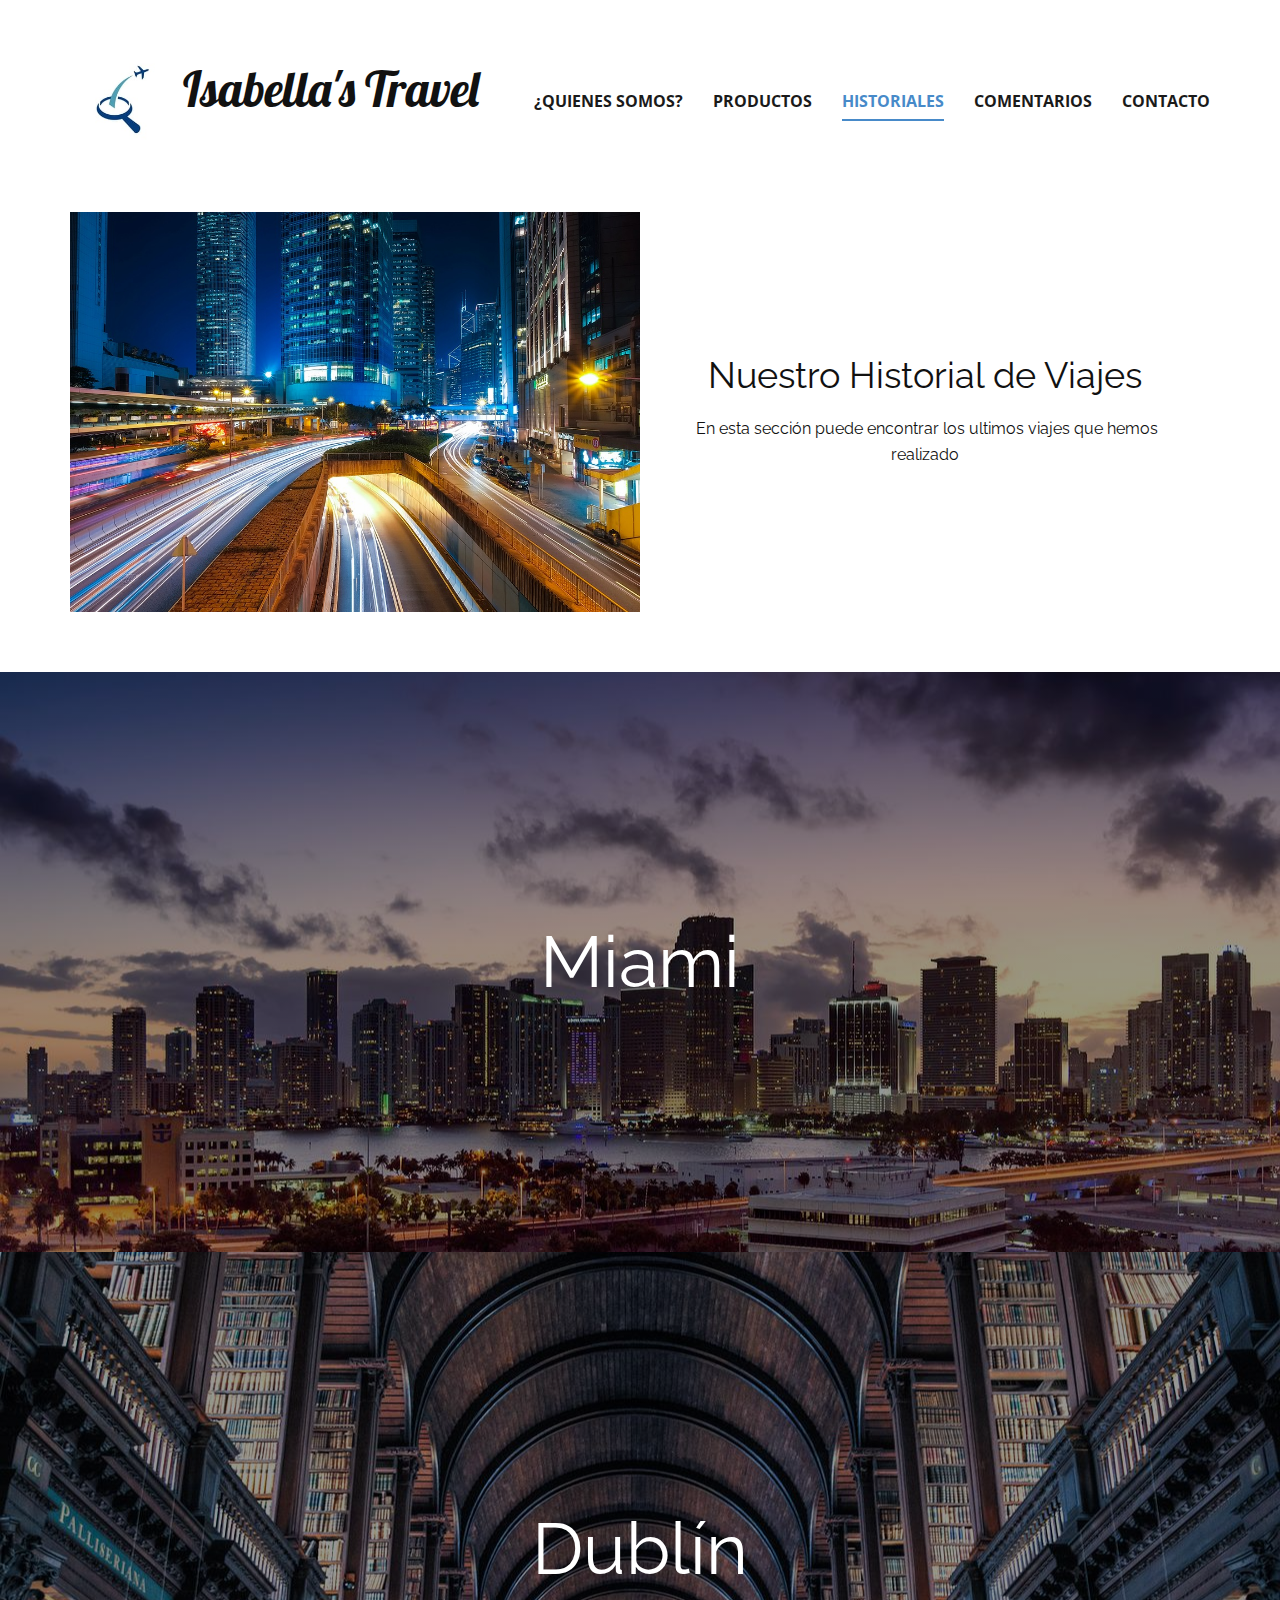
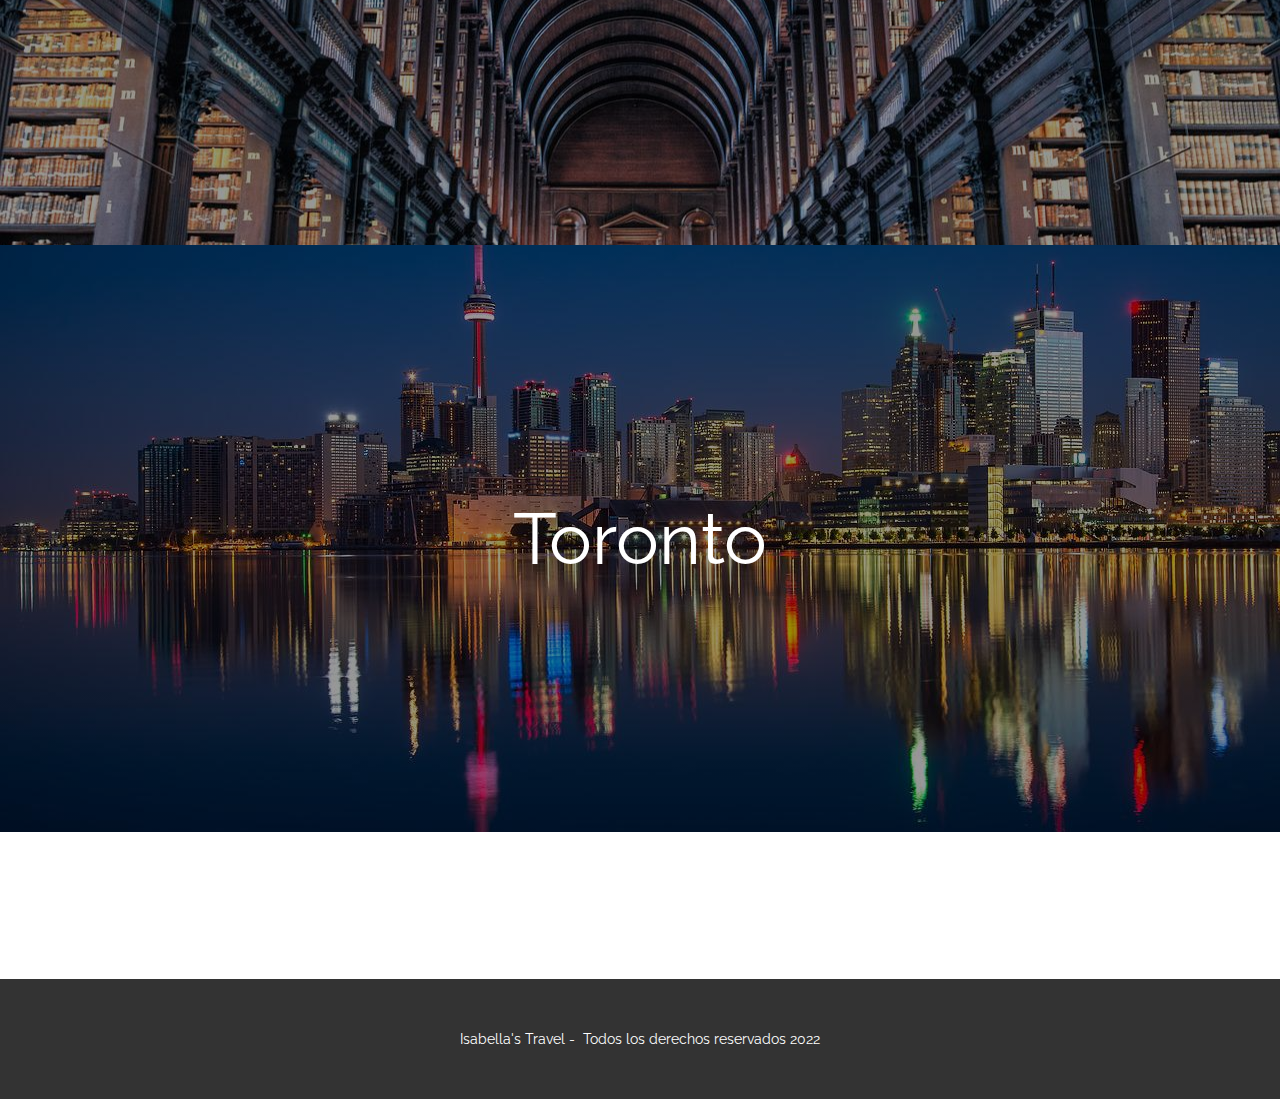
<file: Historiales.html>
<!DOCTYPE html>
<html style="font-size: 16px;">
  <head>
    <meta name="viewport" content="width=device-width, initial-scale=1.0">
    <meta charset="utf-8">
    <meta name="keywords" content="INTUITIVE">
    <meta name="description" content="">
    <title>Historiales</title>
    <link rel="stylesheet" href="nicepage.css" media="screen">
<link rel="stylesheet" href="Historiales.css" media="screen">
    <script class="u-script" type="text/javascript" src="jquery.js" defer=""></script>
    <script class="u-script" type="text/javascript" src="nicepage.js" defer=""></script>
    <meta name="generator" content="Nicepage 4.12.21, nicepage.com">
    <link id="u-theme-google-font" rel="stylesheet" href="https://fonts.googleapis.com/css?family=Roboto:100,100i,300,300i,400,400i,500,500i,700,700i,900,900i|Open+Sans:300,300i,400,400i,500,500i,600,600i,700,700i,800,800i">
    <link id="u-page-google-font" rel="stylesheet" href="https://fonts.googleapis.com/css?family=Raleway:100,100i,200,200i,300,300i,400,400i,500,500i,600,600i,700,700i,800,800i,900,900i|Lobster:400">
    
    
    
    
    
    
    <script type="application/ld+json">{
		"@context": "http://schema.org",
		"@type": "Organization",
		"name": "",
		"logo": "images/logo.jpg"
}</script>
    <meta name="theme-color" content="#478ac9">
    <meta property="og:title" content="Historiales">
    <meta property="og:type" content="website">
  </head>
  <body class="u-body u-xl-mode"><header class="u-clearfix u-header u-header" id="sec-8339"><div class="u-clearfix u-sheet u-sheet-1">
        <a href="https://nicepage.com" class="u-image u-logo u-image-1" data-image-width="200" data-image-height="172">
          <img src="images/logo.jpg" class="u-logo-image u-logo-image-1">
        </a>
        <h1 class="u-custom-font u-font-lobster u-text u-text-default-lg u-text-default-md u-text-default-sm u-text-default-xl u-text-1">Isabella's Travel</h1>
        <nav class="u-menu u-menu-dropdown u-offcanvas u-menu-1">
          <div class="menu-collapse" style="font-size: 1rem; letter-spacing: 0px; font-weight: 700; text-transform: uppercase;">
            <a class="u-button-style u-custom-active-border-color u-custom-active-color u-custom-border u-custom-border-color u-custom-borders u-custom-hover-border-color u-custom-hover-color u-custom-left-right-menu-spacing u-custom-padding-bottom u-custom-text-active-color u-custom-text-color u-custom-text-hover-color u-custom-top-bottom-menu-spacing u-nav-link u-text-active-palette-1-base u-text-hover-palette-2-base" href="#" style="padding: 7px 14px; font-size: calc(1em + 14px);">
              <svg class="u-svg-link" viewBox="0 0 24 24"><use xmlns:xlink="http://www.w3.org/1999/xlink" xlink:href="#menu-hamburger"></use></svg>
              <svg class="u-svg-content" version="1.1" id="menu-hamburger" viewBox="0 0 16 16" x="0px" y="0px" xmlns:xlink="http://www.w3.org/1999/xlink" xmlns="http://www.w3.org/2000/svg"><g><rect y="1" width="16" height="2"></rect><rect y="7" width="16" height="2"></rect><rect y="13" width="16" height="2"></rect>
</g></svg>
            </a>
          </div>
          <div class="u-custom-menu u-nav-container">
            <ul class="u-nav u-spacing-30 u-unstyled u-nav-1"><li class="u-nav-item"><a class="u-border-2 u-border-active-palette-1-base u-border-hover-palette-1-base u-border-no-left u-border-no-right u-border-no-top u-button-style u-nav-link u-text-active-palette-1-base u-text-grey-90 u-text-hover-grey-90" href="quienes-somos.html" style="padding: 10px 0px;">¿Quienes somos?</a>
</li><li class="u-nav-item"><a class="u-border-2 u-border-active-palette-1-base u-border-hover-palette-1-base u-border-no-left u-border-no-right u-border-no-top u-button-style u-nav-link u-text-active-palette-1-base u-text-grey-90 u-text-hover-grey-90" href="Productos.html" style="padding: 10px 0px;">Productos</a>
</li><li class="u-nav-item"><a class="u-border-2 u-border-active-palette-1-base u-border-hover-palette-1-base u-border-no-left u-border-no-right u-border-no-top u-button-style u-nav-link u-text-active-palette-1-base u-text-grey-90 u-text-hover-grey-90" href="Historiales.html" style="padding: 10px 0px;">Historiales</a>
</li><li class="u-nav-item"><a class="u-border-2 u-border-active-palette-1-base u-border-hover-palette-1-base u-border-no-left u-border-no-right u-border-no-top u-button-style u-nav-link u-text-active-palette-1-base u-text-grey-90 u-text-hover-grey-90" href="Comentarios.html" style="padding: 10px 0px;">Comentarios</a>
</li><li class="u-nav-item"><a class="u-border-2 u-border-active-palette-1-base u-border-hover-palette-1-base u-border-no-left u-border-no-right u-border-no-top u-button-style u-nav-link u-text-active-palette-1-base u-text-grey-90 u-text-hover-grey-90" href="Contacto.html" style="padding: 10px 0px;">Contacto</a>
</li></ul>
          </div>
          <div class="u-custom-menu u-nav-container-collapse">
            <div class="u-black u-container-style u-inner-container-layout u-opacity u-opacity-95 u-sidenav">
              <div class="u-inner-container-layout u-sidenav-overflow">
                <div class="u-menu-close"></div>
                <ul class="u-align-center u-nav u-popupmenu-items u-unstyled u-nav-2"><li class="u-nav-item"><a class="u-button-style u-nav-link" href="quienes-somos.html">¿Quienes somos?</a>
</li><li class="u-nav-item"><a class="u-button-style u-nav-link" href="Productos.html">Productos</a>
</li><li class="u-nav-item"><a class="u-button-style u-nav-link" href="Historiales.html">Historiales</a>
</li><li class="u-nav-item"><a class="u-button-style u-nav-link" href="Comentarios.html">Comentarios</a>
</li><li class="u-nav-item"><a class="u-button-style u-nav-link" href="Contacto.html">Contacto</a>
</li></ul>
              </div>
            </div>
            <div class="u-black u-menu-overlay u-opacity u-opacity-70"></div>
          </div>
        </nav>
      </div></header>
    <section class="u-clearfix u-section-1" id="sec-0ec7">
      <div class="u-clearfix u-sheet u-sheet-1">
        <div class="u-clearfix u-expanded-width u-layout-wrap u-layout-wrap-1">
          <div class="u-layout">
            <div class="u-layout-row">
              <div class="u-container-style u-image u-layout-cell u-size-30 u-image-1" data-image-width="150" data-image-height="84">
                <div class="u-container-layout u-valign-top u-container-layout-1"></div>
              </div>
              <div class="u-align-center u-container-style u-layout-cell u-size-30 u-layout-cell-2">
                <div class="u-container-layout u-valign-middle u-container-layout-2">
                  <h2 class="u-custom-font u-font-raleway u-text u-text-default u-text-1">Nuestro Historial de Viajes</h2>
                  <p class="u-custom-font u-font-raleway u-text u-text-2"><span class="u-icon"></span>&nbsp;En esta sección puede encontrar los ultimos viajes que hemos realizado
                  </p>
                </div>
              </div>
            </div>
          </div>
        </div>
      </div>
    </section>
    <section class="u-align-center u-clearfix u-image u-shading u-section-2" src="" data-image-width="1280" data-image-height="720" id="sec-e2aa">
      <div class="u-clearfix u-sheet u-valign-middle u-sheet-1">
        <h1 class="u-custom-font u-font-raleway u-text u-text-default u-title u-text-1">Miami</h1>
      </div>
    </section>
    <section class="u-align-center u-clearfix u-image u-shading u-section-3" src="" data-image-width="1280" data-image-height="853" id="sec-a58e">
      <div class="u-clearfix u-sheet u-valign-middle u-sheet-1">
        <h1 class="u-custom-font u-font-raleway u-text u-text-default u-title u-text-1">Dublín</h1>
      </div>
    </section>
    <section class="u-align-center u-clearfix u-image u-shading u-section-4" src="" data-image-width="1280" data-image-height="814" id="sec-25b0">
      <div class="u-clearfix u-sheet u-valign-middle u-sheet-1">
        <h1 class="u-custom-font u-font-raleway u-text u-text-default u-title u-text-1">Toronto</h1>
      </div>
    </section>
    <section class="u-clearfix u-section-5" id="sec-738d">
      <div class="u-clearfix u-sheet u-sheet-1"></div>
    </section>
    
    
    <footer class="u-align-center u-clearfix u-footer u-grey-80 u-footer" id="sec-3f64"><div class="u-clearfix u-sheet u-sheet-1">
        <p class="u-custom-font u-font-raleway u-small-text u-text u-text-variant u-text-1">Isabella's Travel -&nbsp; Todos los derechos reservados 2022</p>
      </div></footer>
  </body>
</html>
</file>
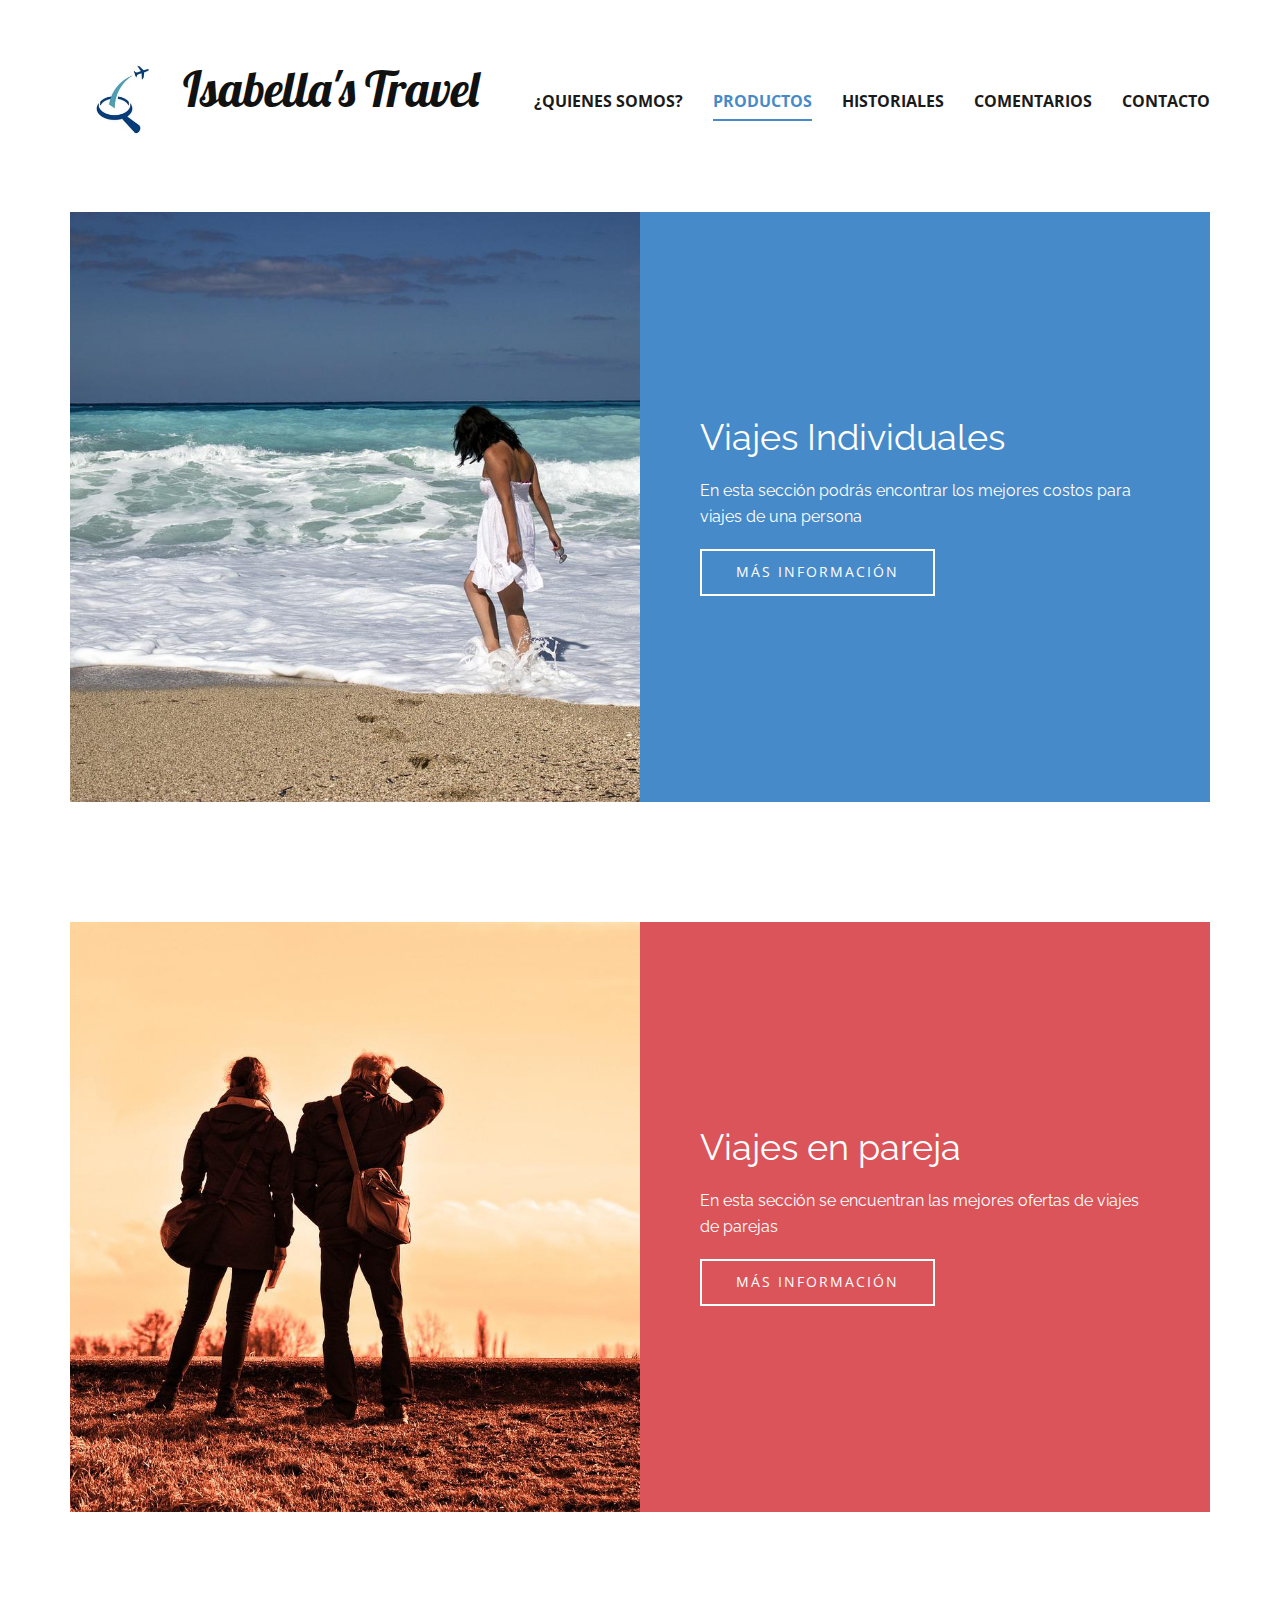
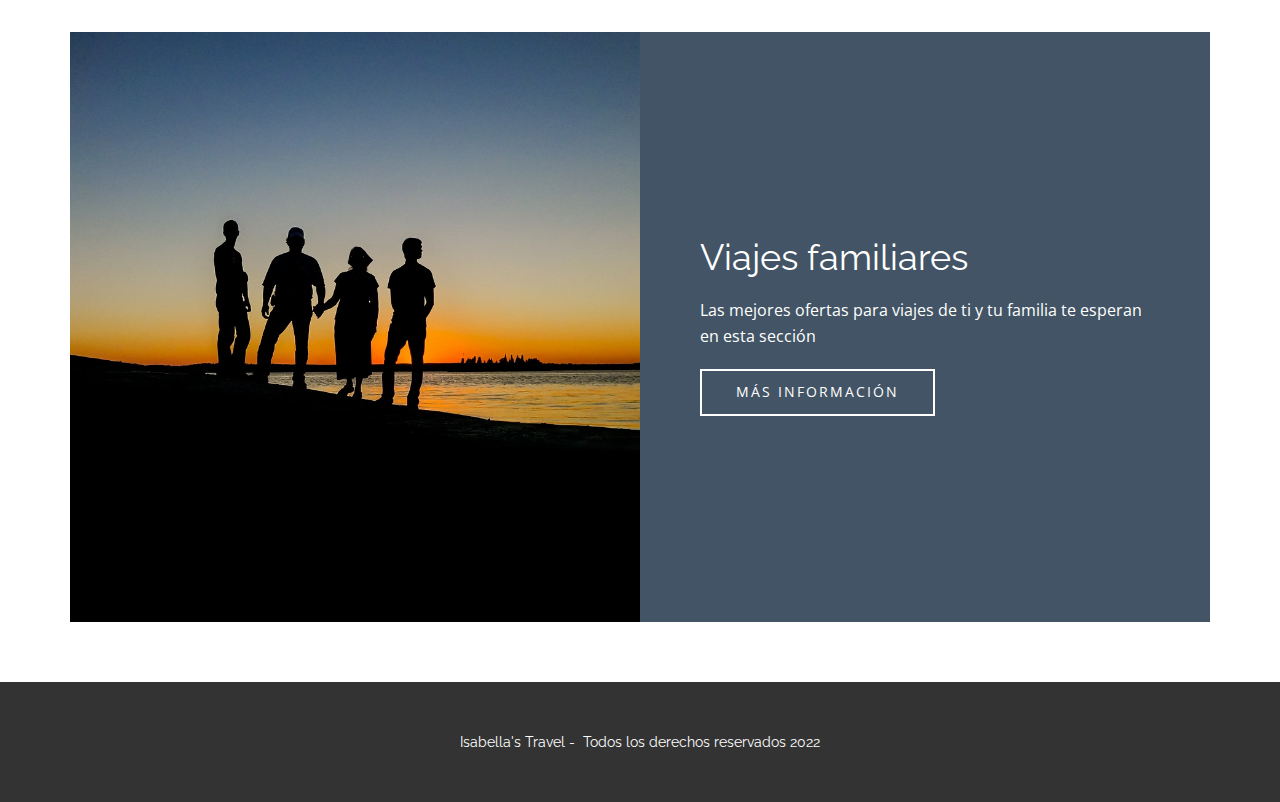
<file: Productos.html>
<!DOCTYPE html>
<html style="font-size: 16px;">
  <head>
    <meta name="viewport" content="width=device-width, initial-scale=1.0">
    <meta charset="utf-8">
    <meta name="keywords" content="Isabella&amp;apos;s Travel, Viajes Individuales, Viajes en pareja, Viajes familiares">
    <meta name="description" content="">
    <title>Productos</title>
    <link rel="stylesheet" href="nicepage.css" media="screen">
<link rel="stylesheet" href="Productos.css" media="screen">
    <script class="u-script" type="text/javascript" src="jquery.js" defer=""></script>
    <script class="u-script" type="text/javascript" src="nicepage.js" defer=""></script>
    <meta name="generator" content="Nicepage 4.12.21, nicepage.com">
    <link id="u-theme-google-font" rel="stylesheet" href="https://fonts.googleapis.com/css?family=Roboto:100,100i,300,300i,400,400i,500,500i,700,700i,900,900i|Open+Sans:300,300i,400,400i,500,500i,600,600i,700,700i,800,800i">
    <link id="u-page-google-font" rel="stylesheet" href="https://fonts.googleapis.com/css?family=Raleway:100,100i,200,200i,300,300i,400,400i,500,500i,600,600i,700,700i,800,800i,900,900i|Lobster:400">
    
    
    
    
    <script type="application/ld+json">{
		"@context": "http://schema.org",
		"@type": "Organization",
		"name": "",
		"logo": "images/logo.jpg"
}</script>
    <meta name="theme-color" content="#478ac9">
    <meta property="og:title" content="Productos">
    <meta property="og:type" content="website">
  </head>
  <body class="u-body u-xl-mode"><header class="u-clearfix u-header u-header" id="sec-8339"><div class="u-clearfix u-sheet u-sheet-1">
        <a href="https://nicepage.com" class="u-image u-logo u-image-1" data-image-width="200" data-image-height="172">
          <img src="images/logo.jpg" class="u-logo-image u-logo-image-1">
        </a>
        <h1 class="u-custom-font u-font-lobster u-text u-text-default-lg u-text-default-md u-text-default-sm u-text-default-xl u-text-1">Isabella's Travel</h1>
        <nav class="u-menu u-menu-dropdown u-offcanvas u-menu-1">
          <div class="menu-collapse" style="font-size: 1rem; letter-spacing: 0px; font-weight: 700; text-transform: uppercase;">
            <a class="u-button-style u-custom-active-border-color u-custom-active-color u-custom-border u-custom-border-color u-custom-borders u-custom-hover-border-color u-custom-hover-color u-custom-left-right-menu-spacing u-custom-padding-bottom u-custom-text-active-color u-custom-text-color u-custom-text-hover-color u-custom-top-bottom-menu-spacing u-nav-link u-text-active-palette-1-base u-text-hover-palette-2-base" href="#" style="padding: 7px 14px; font-size: calc(1em + 14px);">
              <svg class="u-svg-link" viewBox="0 0 24 24"><use xmlns:xlink="http://www.w3.org/1999/xlink" xlink:href="#menu-hamburger"></use></svg>
              <svg class="u-svg-content" version="1.1" id="menu-hamburger" viewBox="0 0 16 16" x="0px" y="0px" xmlns:xlink="http://www.w3.org/1999/xlink" xmlns="http://www.w3.org/2000/svg"><g><rect y="1" width="16" height="2"></rect><rect y="7" width="16" height="2"></rect><rect y="13" width="16" height="2"></rect>
</g></svg>
            </a>
          </div>
          <div class="u-custom-menu u-nav-container">
            <ul class="u-nav u-spacing-30 u-unstyled u-nav-1"><li class="u-nav-item"><a class="u-border-2 u-border-active-palette-1-base u-border-hover-palette-1-base u-border-no-left u-border-no-right u-border-no-top u-button-style u-nav-link u-text-active-palette-1-base u-text-grey-90 u-text-hover-grey-90" href="quienes-somos.html" style="padding: 10px 0px;">¿Quienes somos?</a>
</li><li class="u-nav-item"><a class="u-border-2 u-border-active-palette-1-base u-border-hover-palette-1-base u-border-no-left u-border-no-right u-border-no-top u-button-style u-nav-link u-text-active-palette-1-base u-text-grey-90 u-text-hover-grey-90" href="Productos.html" style="padding: 10px 0px;">Productos</a>
</li><li class="u-nav-item"><a class="u-border-2 u-border-active-palette-1-base u-border-hover-palette-1-base u-border-no-left u-border-no-right u-border-no-top u-button-style u-nav-link u-text-active-palette-1-base u-text-grey-90 u-text-hover-grey-90" href="Historiales.html" style="padding: 10px 0px;">Historiales</a>
</li><li class="u-nav-item"><a class="u-border-2 u-border-active-palette-1-base u-border-hover-palette-1-base u-border-no-left u-border-no-right u-border-no-top u-button-style u-nav-link u-text-active-palette-1-base u-text-grey-90 u-text-hover-grey-90" href="Comentarios.html" style="padding: 10px 0px;">Comentarios</a>
</li><li class="u-nav-item"><a class="u-border-2 u-border-active-palette-1-base u-border-hover-palette-1-base u-border-no-left u-border-no-right u-border-no-top u-button-style u-nav-link u-text-active-palette-1-base u-text-grey-90 u-text-hover-grey-90" href="Contacto.html" style="padding: 10px 0px;">Contacto</a>
</li></ul>
          </div>
          <div class="u-custom-menu u-nav-container-collapse">
            <div class="u-black u-container-style u-inner-container-layout u-opacity u-opacity-95 u-sidenav">
              <div class="u-inner-container-layout u-sidenav-overflow">
                <div class="u-menu-close"></div>
                <ul class="u-align-center u-nav u-popupmenu-items u-unstyled u-nav-2"><li class="u-nav-item"><a class="u-button-style u-nav-link" href="quienes-somos.html">¿Quienes somos?</a>
</li><li class="u-nav-item"><a class="u-button-style u-nav-link" href="Productos.html">Productos</a>
</li><li class="u-nav-item"><a class="u-button-style u-nav-link" href="Historiales.html">Historiales</a>
</li><li class="u-nav-item"><a class="u-button-style u-nav-link" href="Comentarios.html">Comentarios</a>
</li><li class="u-nav-item"><a class="u-button-style u-nav-link" href="Contacto.html">Contacto</a>
</li></ul>
              </div>
            </div>
            <div class="u-black u-menu-overlay u-opacity u-opacity-70"></div>
          </div>
        </nav>
      </div></header> 
    <section class="u-align-center u-clearfix u-section-1" id="sec-d919">
      <div class="u-clearfix u-sheet u-valign-middle u-sheet-1">
        <div class="u-clearfix u-expanded-width u-gutter-0 u-layout-wrap u-layout-wrap-1">
          <div class="u-layout" style="">
            <div class="u-layout-row" style="">
              <div class="u-align-left u-container-style u-image u-layout-cell u-left-cell u-size-30 u-size-xs-60 u-image-1" src="" data-image-width="1280" data-image-height="853">
                <div class="u-container-layout u-container-layout-1" src=""></div>
              </div>
              <div class="u-align-left u-container-style u-layout-cell u-palette-1-base u-right-cell u-size-30 u-size-xs-60 u-layout-cell-2">
                <div class="u-container-layout u-valign-middle u-container-layout-2">
                  <h2 class="u-custom-font u-font-raleway u-text u-text-default u-text-1">Viajes Individuales</h2>
                  <p class="u-custom-font u-font-raleway u-text u-text-2">En esta sección podrás encontrar los mejores costos para viajes de una persona</p>
                  <a href="" class="u-border-2 u-border-white u-btn u-btn-rectangle u-button-style u-none u-btn-1">más información</a>
                </div>
              </div>
            </div>
          </div>
        </div>
      </div>
    </section>
    <section class="u-align-center u-clearfix u-section-2" id="sec-68c0">
      <div class="u-clearfix u-sheet u-valign-middle u-sheet-1">
        <div class="u-clearfix u-expanded-width u-gutter-0 u-layout-wrap u-layout-wrap-1">
          <div class="u-layout" style="">
            <div class="u-layout-row" style="">
              <div class="u-align-left u-container-style u-image u-layout-cell u-left-cell u-size-30 u-size-xs-60 u-image-1" src="" data-image-width="1280" data-image-height="850">
                <div class="u-container-layout u-valign-middle u-container-layout-1" src=""></div>
              </div>
              <div class="u-align-left u-container-style u-layout-cell u-palette-2-base u-right-cell u-size-30 u-size-xs-60 u-layout-cell-2">
                <div class="u-container-layout u-valign-middle u-container-layout-2">
                  <h2 class="u-custom-font u-font-raleway u-text u-text-default u-text-1">Viajes en pareja</h2>
                  <p class="u-custom-font u-font-raleway u-text u-text-2">En esta sección se encuentran las mejores ofertas de viajes de parejas</p>
                  <a href="" class="u-border-2 u-border-white u-btn u-btn-rectangle u-button-style u-none u-btn-1">Más información</a>
                </div>
              </div>
            </div>
          </div>
        </div>
      </div>
    </section>
    <section class="u-align-center u-clearfix u-section-3" id="sec-188d">
      <div class="u-clearfix u-sheet u-valign-middle u-sheet-1">
        <div class="u-clearfix u-expanded-width u-gutter-0 u-layout-wrap u-layout-wrap-1">
          <div class="u-layout" style="">
            <div class="u-layout-row" style="">
              <div class="u-align-left u-container-style u-image u-layout-cell u-left-cell u-size-30 u-size-xs-60 u-image-1" src="" data-image-width="1280" data-image-height="960">
                <div class="u-container-layout u-valign-middle u-container-layout-1" src=""></div>
              </div>
              <div class="u-align-left u-container-style u-layout-cell u-palette-1-dark-2 u-right-cell u-size-30 u-size-xs-60 u-layout-cell-2">
                <div class="u-container-layout u-valign-middle u-container-layout-2">
                  <h2 class="u-custom-font u-font-raleway u-text u-text-default u-text-1">Viajes familiares</h2>
                  <p class="u-text u-text-2">Las mejores ofertas para viajes de ti y tu familia te esperan en esta sección</p>
                  <a href="" class="u-border-2 u-border-white u-btn u-btn-rectangle u-button-style u-none u-btn-1">más información</a>
                </div>
              </div>
            </div>
          </div>
        </div>
      </div>
    </section>
    
    
    <footer class="u-align-center u-clearfix u-footer u-grey-80 u-footer" id="sec-3f64"><div class="u-clearfix u-sheet u-sheet-1">
        <p class="u-custom-font u-font-raleway u-small-text u-text u-text-variant u-text-1">Isabella's Travel -&nbsp; Todos los derechos reservados 2022</p>
      </div></footer>
  </body>
</html>
</file>
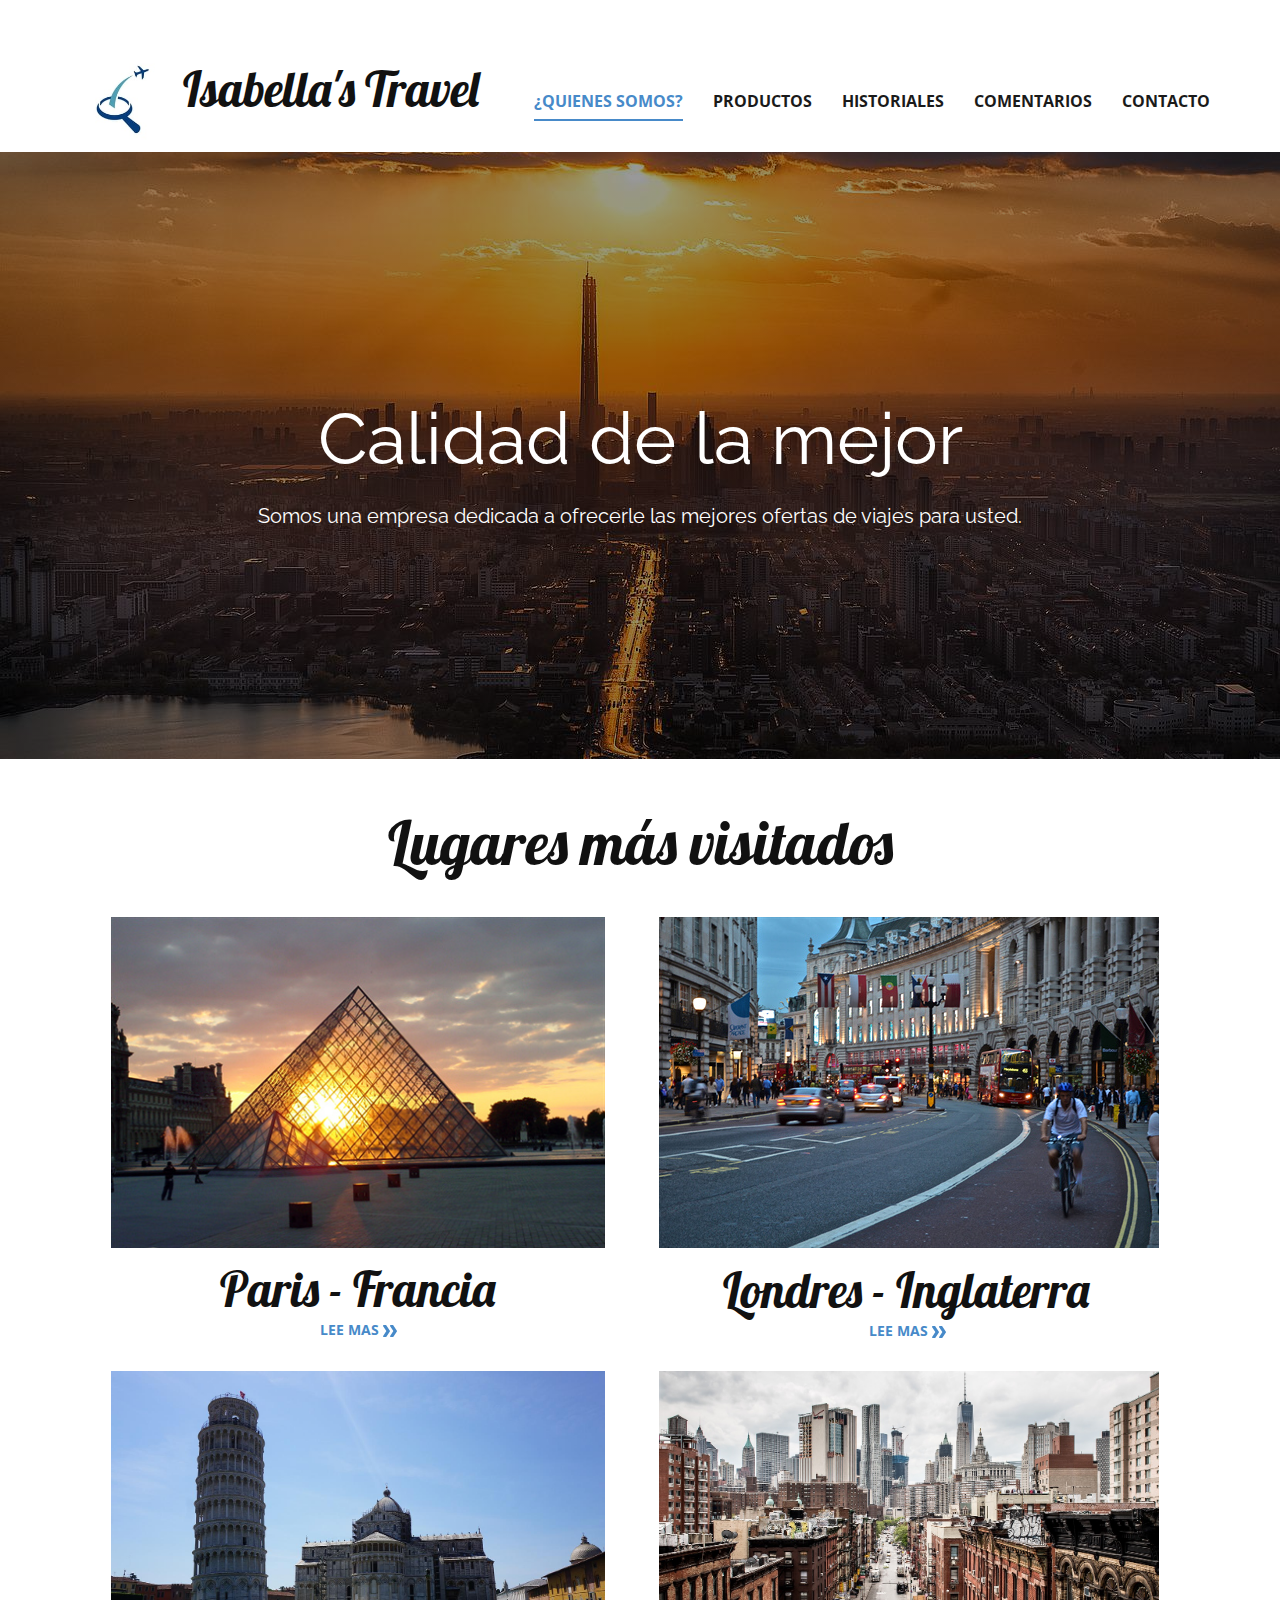
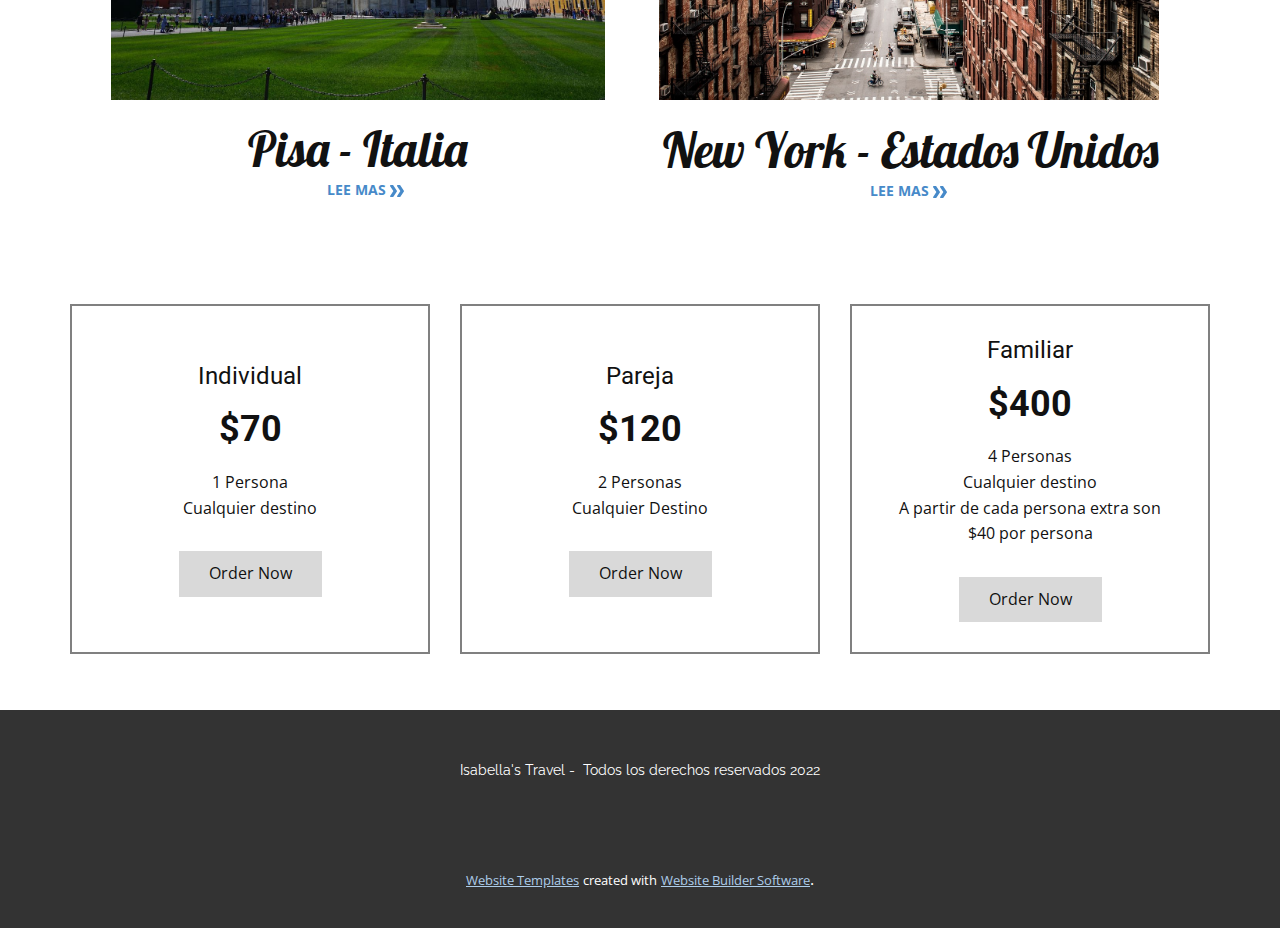
<file: quienes-somos.html>
<!DOCTYPE html>
<html style="font-size: 16px;">
  <head>
    <meta name="viewport" content="width=device-width, initial-scale=1.0">
    <meta charset="utf-8">
    <meta name="keywords" content="Isabella&amp;apos;s Travel, Lugares más visitados">
    <meta name="description" content="">
    <title>quienes somos</title>
    <link rel="stylesheet" href="nicepage.css" media="screen">
<link rel="stylesheet" href="quienes-somos.css" media="screen">
    <script class="u-script" type="text/javascript" src="jquery.js" defer=""></script>
    <script class="u-script" type="text/javascript" src="nicepage.js" defer=""></script>
    <meta name="generator" content="Nicepage 4.12.21, nicepage.com">
    <link id="u-theme-google-font" rel="stylesheet" href="https://fonts.googleapis.com/css?family=Roboto:100,100i,300,300i,400,400i,500,500i,700,700i,900,900i|Open+Sans:300,300i,400,400i,500,500i,600,600i,700,700i,800,800i">
    <link id="u-page-google-font" rel="stylesheet" href="https://fonts.googleapis.com/css?family=Raleway:100,100i,200,200i,300,300i,400,400i,500,500i,600,600i,700,700i,800,800i,900,900i|Lobster:400">
    
    
    
    
    <script type="application/ld+json">{
		"@context": "http://schema.org",
		"@type": "Organization",
		"name": "",
		"logo": "images/logo.jpg"
}</script>
    <meta name="theme-color" content="#478ac9">
    <meta property="og:title" content="quienes somos">
    <meta property="og:type" content="website">
  </head>
  <body class="u-body u-xl-mode"><header class="u-clearfix u-header u-header" id="sec-8339"><div class="u-clearfix u-sheet u-sheet-1">
        <a href="https://nicepage.com" class="u-image u-logo u-image-1" data-image-width="200" data-image-height="172">
          <img src="images/logo.jpg" class="u-logo-image u-logo-image-1">
        </a>
        <h1 class="u-custom-font u-font-lobster u-text u-text-default-lg u-text-default-md u-text-default-sm u-text-default-xl u-text-1">Isabella's Travel</h1>
        <nav class="u-menu u-menu-dropdown u-offcanvas u-menu-1">
          <div class="menu-collapse" style="font-size: 1rem; letter-spacing: 0px; font-weight: 700; text-transform: uppercase;">
            <a class="u-button-style u-custom-active-border-color u-custom-active-color u-custom-border u-custom-border-color u-custom-borders u-custom-hover-border-color u-custom-hover-color u-custom-left-right-menu-spacing u-custom-padding-bottom u-custom-text-active-color u-custom-text-color u-custom-text-hover-color u-custom-top-bottom-menu-spacing u-nav-link u-text-active-palette-1-base u-text-hover-palette-2-base" href="#" style="padding: 7px 14px; font-size: calc(1em + 14px);">
              <svg class="u-svg-link" viewBox="0 0 24 24"><use xmlns:xlink="http://www.w3.org/1999/xlink" xlink:href="#menu-hamburger"></use></svg>
              <svg class="u-svg-content" version="1.1" id="menu-hamburger" viewBox="0 0 16 16" x="0px" y="0px" xmlns:xlink="http://www.w3.org/1999/xlink" xmlns="http://www.w3.org/2000/svg"><g><rect y="1" width="16" height="2"></rect><rect y="7" width="16" height="2"></rect><rect y="13" width="16" height="2"></rect>
</g></svg>
            </a>
          </div>
          <div class="u-custom-menu u-nav-container">
            <ul class="u-nav u-spacing-30 u-unstyled u-nav-1"><li class="u-nav-item"><a class="u-border-2 u-border-active-palette-1-base u-border-hover-palette-1-base u-border-no-left u-border-no-right u-border-no-top u-button-style u-nav-link u-text-active-palette-1-base u-text-grey-90 u-text-hover-grey-90" href="quienes-somos.html" style="padding: 10px 0px;">¿Quienes somos?</a>
</li><li class="u-nav-item"><a class="u-border-2 u-border-active-palette-1-base u-border-hover-palette-1-base u-border-no-left u-border-no-right u-border-no-top u-button-style u-nav-link u-text-active-palette-1-base u-text-grey-90 u-text-hover-grey-90" href="Productos.html" style="padding: 10px 0px;">Productos</a>
</li><li class="u-nav-item"><a class="u-border-2 u-border-active-palette-1-base u-border-hover-palette-1-base u-border-no-left u-border-no-right u-border-no-top u-button-style u-nav-link u-text-active-palette-1-base u-text-grey-90 u-text-hover-grey-90" href="Historiales.html" style="padding: 10px 0px;">Historiales</a>
</li><li class="u-nav-item"><a class="u-border-2 u-border-active-palette-1-base u-border-hover-palette-1-base u-border-no-left u-border-no-right u-border-no-top u-button-style u-nav-link u-text-active-palette-1-base u-text-grey-90 u-text-hover-grey-90" href="Comentarios.html" style="padding: 10px 0px;">Comentarios</a>
</li><li class="u-nav-item"><a class="u-border-2 u-border-active-palette-1-base u-border-hover-palette-1-base u-border-no-left u-border-no-right u-border-no-top u-button-style u-nav-link u-text-active-palette-1-base u-text-grey-90 u-text-hover-grey-90" href="Contacto.html" style="padding: 10px 0px;">Contacto</a>
</li></ul>
          </div>
          <div class="u-custom-menu u-nav-container-collapse">
            <div class="u-black u-container-style u-inner-container-layout u-opacity u-opacity-95 u-sidenav">
              <div class="u-inner-container-layout u-sidenav-overflow">
                <div class="u-menu-close"></div>
                <ul class="u-align-center u-nav u-popupmenu-items u-unstyled u-nav-2"><li class="u-nav-item"><a class="u-button-style u-nav-link" href="quienes-somos.html">¿Quienes somos?</a>
</li><li class="u-nav-item"><a class="u-button-style u-nav-link" href="Productos.html">Productos</a>
</li><li class="u-nav-item"><a class="u-button-style u-nav-link" href="Historiales.html">Historiales</a>
</li><li class="u-nav-item"><a class="u-button-style u-nav-link" href="Comentarios.html">Comentarios</a>
</li><li class="u-nav-item"><a class="u-button-style u-nav-link" href="Contacto.html">Contacto</a>
</li></ul>
              </div>
            </div>
            <div class="u-black u-menu-overlay u-opacity u-opacity-70"></div>
          </div>
        </nav>
      </div></header>
    <section class="u-align-center u-clearfix u-image u-shading u-section-1" src="" data-image-width="1280" data-image-height="721" id="sec-2196">
      <div class="u-clearfix u-sheet u-sheet-1">
        <h1 class="u-custom-font u-font-raleway u-text u-text-default u-title u-text-1">Calidad de la mejor</h1>
        <p class="u-custom-font u-font-raleway u-large-text u-text u-text-variant u-text-2">Somos una empresa dedicada a ofrecerle las mejores ofertas de viajes para usted.</p>
      </div>
    </section>
    <section class="u-clearfix u-section-2" id="sec-e1f8">
      <div class="u-clearfix u-sheet u-valign-middle-lg u-sheet-1">
        <h2 class="u-custom-font u-font-lobster u-text u-text-default u-text-1">Lugares más visitados</h2>
        <img class="u-image u-image-default u-preserve-proportions u-image-1" src="images/317713806-0.jpeg" alt="">
        <img class="u-expanded-width-xs u-image u-image-default u-preserve-proportions u-image-2" src="images/317713806-01.jpeg" alt="">
        <h3 class="u-custom-font u-font-lobster u-text u-text-default u-text-2">Paris - Francia</h3>
        <h3 class="u-custom-font u-font-lobster u-text u-text-default u-text-3"> Londres - Inglaterra</h3>
        <a href="https://nicepage.app" class="u-btn u-button-style u-none u-text-hover-palette-2-base u-text-palette-1-base u-btn-1">Lee mas&nbsp;<span class="u-icon u-text-palette-1-base"><svg class="u-svg-content" viewBox="0 -32 426.66667 426" style="width: 1em; height: 1em;"><path d="m213.332031 181.667969c0 4.265625-1.277343 8.53125-3.625 11.730469l-106.667969 160c-3.839843 5.761718-10.238281 9.601562-17.707031 9.601562h-64c-11.730469 0-21.332031-9.601562-21.332031-21.332031 0-4.269531 1.28125-8.535157 3.625-11.734375l98.773438-148.265625-98.773438-148.269531c-2.34375-3.199219-3.625-7.464844-3.625-11.730469 0-11.734375 9.601562-21.335938 21.332031-21.335938h64c7.46875 0 13.867188 3.839844 17.707031 9.601563l106.667969 160c2.347657 3.199218 3.625 7.464844 3.625 11.734375zm0 0"></path><path d="m426.667969 181.667969c0 4.265625-1.28125 8.53125-3.628907 11.730469l-106.664062 160c-3.839844 5.761718-10.242188 9.601562-17.707031 9.601562h-64c-11.734375 0-21.335938-9.601562-21.335938-21.332031 0-4.269531 1.28125-8.535157 3.628907-11.734375l98.773437-148.265625-98.773437-148.269531c-2.347657-3.199219-3.628907-7.464844-3.628907-11.730469 0-11.734375 9.601563-21.335938 21.335938-21.335938h64c7.464843 0 13.867187 3.839844 17.707031 9.601563l106.664062 160c2.347657 3.199218 3.628907 7.464844 3.628907 11.734375zm0 0"></path></svg><img></span>
        </a>
        <a href="https://nicepage.app" class="u-btn u-button-style u-none u-text-hover-palette-2-base u-text-palette-1-base u-btn-2">Lee mas&nbsp;<span class="u-icon u-text-palette-1-base"><svg class="u-svg-content" viewBox="0 -32 426.66667 426" style="width: 1em; height: 1em;"><path d="m213.332031 181.667969c0 4.265625-1.277343 8.53125-3.625 11.730469l-106.667969 160c-3.839843 5.761718-10.238281 9.601562-17.707031 9.601562h-64c-11.730469 0-21.332031-9.601562-21.332031-21.332031 0-4.269531 1.28125-8.535157 3.625-11.734375l98.773438-148.265625-98.773438-148.269531c-2.34375-3.199219-3.625-7.464844-3.625-11.730469 0-11.734375 9.601562-21.335938 21.332031-21.335938h64c7.46875 0 13.867188 3.839844 17.707031 9.601563l106.667969 160c2.347657 3.199218 3.625 7.464844 3.625 11.734375zm0 0"></path><path d="m426.667969 181.667969c0 4.265625-1.28125 8.53125-3.628907 11.730469l-106.664062 160c-3.839844 5.761718-10.242188 9.601562-17.707031 9.601562h-64c-11.734375 0-21.335938-9.601562-21.335938-21.332031 0-4.269531 1.28125-8.535157 3.628907-11.734375l98.773437-148.265625-98.773437-148.269531c-2.347657-3.199219-3.628907-7.464844-3.628907-11.730469 0-11.734375 9.601563-21.335938 21.335938-21.335938h64c7.464843 0 13.867187 3.839844 17.707031 9.601563l106.664062 160c2.347657 3.199218 3.628907 7.464844 3.628907 11.734375zm0 0"></path></svg><img></span>
        </a>
        <img class="u-expanded-width-xs u-image u-image-default u-image-3" src="images/33797d2115d740bdd46bc24887c9349d0d351da54f10792ab950ef3860ed21a3cd56c6c26299386d133d8b3e75e57833e2dd334c1aae4d7fe9a35c_1280.jpg" alt="" data-image-width="1280" data-image-height="853">
        <img class="u-expanded-width-xs u-image u-image-default u-image-4" src="images/71feb19560a996b3e0650a560a7a4fc7ddd585604a122fb9309b11d347b3891534394b3da7cc5233ddeef1cc64b5c3e9fa90545c4a48d9cb4e50f6_1280.jpg" alt="" data-image-width="1280" data-image-height="854">
        <h3 class="u-custom-font u-font-lobster u-text u-text-default u-text-4">Pisa - Italia</h3>
        <h3 class="u-custom-font u-font-lobster u-text u-text-default u-text-5">New York - Estados Unidos</h3>
        <a href="https://nicepage.app" class="u-btn u-button-style u-none u-text-hover-palette-2-base u-text-palette-1-base u-btn-3">Lee mas&nbsp;<span class="u-icon u-text-palette-1-base"><svg class="u-svg-content" viewBox="0 -32 426.66667 426" style="width: 1em; height: 1em;"><path d="m213.332031 181.667969c0 4.265625-1.277343 8.53125-3.625 11.730469l-106.667969 160c-3.839843 5.761718-10.238281 9.601562-17.707031 9.601562h-64c-11.730469 0-21.332031-9.601562-21.332031-21.332031 0-4.269531 1.28125-8.535157 3.625-11.734375l98.773438-148.265625-98.773438-148.269531c-2.34375-3.199219-3.625-7.464844-3.625-11.730469 0-11.734375 9.601562-21.335938 21.332031-21.335938h64c7.46875 0 13.867188 3.839844 17.707031 9.601563l106.667969 160c2.347657 3.199218 3.625 7.464844 3.625 11.734375zm0 0"></path><path d="m426.667969 181.667969c0 4.265625-1.28125 8.53125-3.628907 11.730469l-106.664062 160c-3.839844 5.761718-10.242188 9.601562-17.707031 9.601562h-64c-11.734375 0-21.335938-9.601562-21.335938-21.332031 0-4.269531 1.28125-8.535157 3.628907-11.734375l98.773437-148.265625-98.773437-148.269531c-2.347657-3.199219-3.628907-7.464844-3.628907-11.730469 0-11.734375 9.601563-21.335938 21.335938-21.335938h64c7.464843 0 13.867187 3.839844 17.707031 9.601563l106.664062 160c2.347657 3.199218 3.628907 7.464844 3.628907 11.734375zm0 0"></path></svg><img></span>
        </a>
        <a href="https://nicepage.app" class="u-btn u-button-style u-none u-text-hover-palette-2-base u-text-palette-1-base u-btn-4">Lee mas&nbsp;<span class="u-icon u-text-palette-1-base"><svg class="u-svg-content" viewBox="0 -32 426.66667 426" style="width: 1em; height: 1em;"><path d="m213.332031 181.667969c0 4.265625-1.277343 8.53125-3.625 11.730469l-106.667969 160c-3.839843 5.761718-10.238281 9.601562-17.707031 9.601562h-64c-11.730469 0-21.332031-9.601562-21.332031-21.332031 0-4.269531 1.28125-8.535157 3.625-11.734375l98.773438-148.265625-98.773438-148.269531c-2.34375-3.199219-3.625-7.464844-3.625-11.730469 0-11.734375 9.601562-21.335938 21.332031-21.335938h64c7.46875 0 13.867188 3.839844 17.707031 9.601563l106.667969 160c2.347657 3.199218 3.625 7.464844 3.625 11.734375zm0 0"></path><path d="m426.667969 181.667969c0 4.265625-1.28125 8.53125-3.628907 11.730469l-106.664062 160c-3.839844 5.761718-10.242188 9.601562-17.707031 9.601562h-64c-11.734375 0-21.335938-9.601562-21.335938-21.332031 0-4.269531 1.28125-8.535157 3.628907-11.734375l98.773437-148.265625-98.773437-148.269531c-2.347657-3.199219-3.628907-7.464844-3.628907-11.730469 0-11.734375 9.601563-21.335938 21.335938-21.335938h64c7.464843 0 13.867187 3.839844 17.707031 9.601563l106.664062 160c2.347657 3.199218 3.628907 7.464844 3.628907 11.734375zm0 0"></path></svg><img></span>
        </a>
      </div>
    </section>
    <section class="u-align-center u-clearfix u-section-3" id="sec-3f19">
      <div class="u-clearfix u-sheet u-sheet-1">
        <div class="u-clearfix u-expanded-width u-gutter-30 u-layout-wrap u-layout-wrap-1">
          <div class="u-gutter-0 u-layout">
            <div class="u-layout-row">
              <div class="u-align-center u-container-style u-layout-cell u-left-cell u-size-20 u-size-20-md u-layout-cell-1">
                <div class="u-border-2 u-border-grey-50 u-container-layout u-valign-middle u-container-layout-1">
                  <h4 class="u-text u-text-1">Individual</h4>
                  <h2 class="u-text u-text-2">$70</h2>
                  <p class="u-text u-text-3">1 Persona<br>Cualquier destino
                  </p>
                  <a href="" class="u-btn u-button-style u-grey-15 u-hover-palette-2-base u-btn-1">Order Now</a>
                </div>
              </div>
              <div class="u-align-center u-container-style u-layout-cell u-size-20 u-size-20-md u-layout-cell-2">
                <div class="u-border-2 u-border-grey-50 u-container-layout u-valign-middle u-container-layout-2">
                  <h4 class="u-text u-text-4">Pareja</h4>
                  <h2 class="u-text u-text-5">$120</h2>
                  <p class="u-text u-text-6">2 Personas<br>Cualquier Destino
                  </p>
                  <a href="" class="u-btn u-button-style u-grey-15 u-hover-palette-2-base u-btn-2">Order Now</a>
                </div>
              </div>
              <div class="u-align-center u-container-style u-layout-cell u-right-cell u-size-20 u-size-20-md u-layout-cell-3">
                <div class="u-border-2 u-border-grey-50 u-container-layout u-valign-middle u-container-layout-3">
                  <h4 class="u-text u-text-7">Familiar</h4>
                  <h2 class="u-text u-text-8">$400</h2>
                  <p class="u-text u-text-9">4 Personas<br>Cualquier destino<br>A partir de cada persona extra son<br>$40 por persona
                  </p>
                  <a href="" class="u-btn u-button-style u-grey-15 u-hover-palette-2-base u-btn-3">Order Now</a>
                </div>
              </div>
            </div>
          </div>
        </div>
      </div>
    </section>
    
    
    <footer class="u-align-center u-clearfix u-footer u-grey-80 u-footer" id="sec-3f64"><div class="u-clearfix u-sheet u-sheet-1">
        <p class="u-custom-font u-font-raleway u-small-text u-text u-text-variant u-text-1">Isabella's Travel -&nbsp; Todos los derechos reservados 2022</p>
      </div></footer>
    <section class="u-backlink u-clearfix u-grey-80">
      <a class="u-link" href="https://nicepage.com/website-templates" target="_blank">
        <span>Website Templates</span>
      </a>
      <p class="u-text">
        <span>created with</span>
      </p>
      <a class="u-link" href="" target="_blank">
        <span>Website Builder Software</span>
      </a>. 
    </section>
  </body>
</html>
</file>
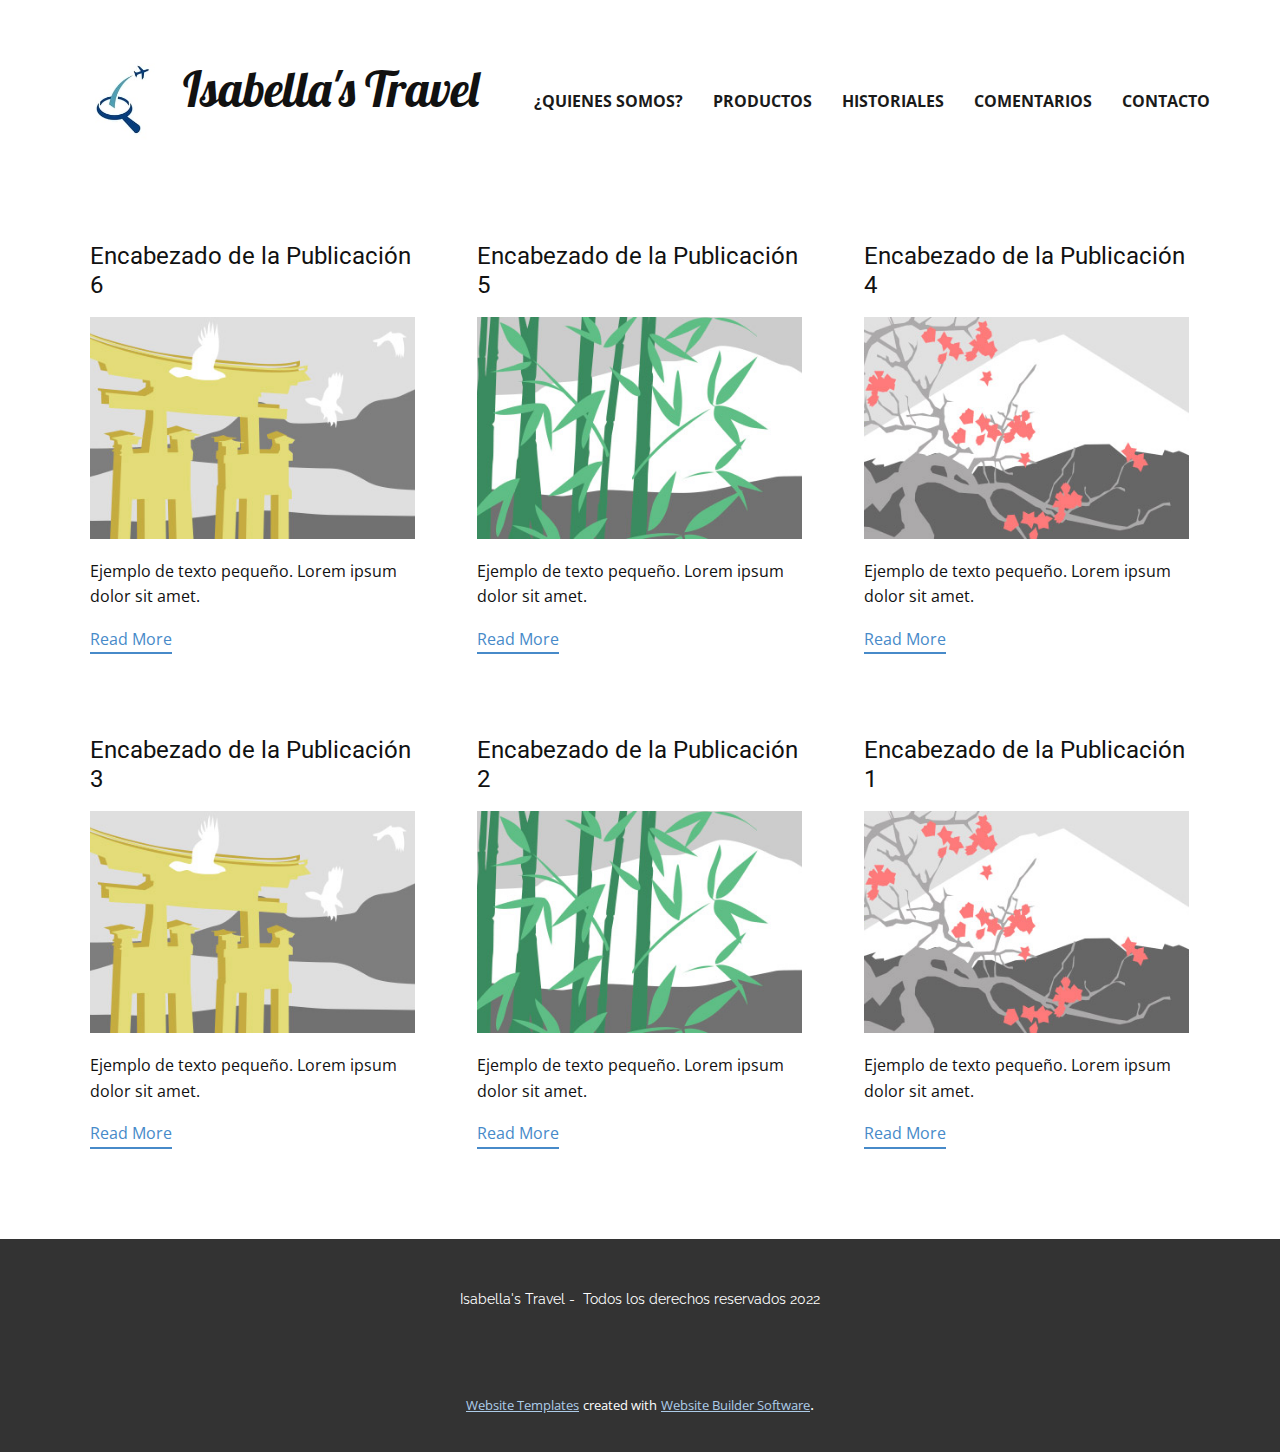
<file: blog/blog.html>
<html style="font-size: 16px;"><head>
    <meta name="viewport" content="width=device-width, initial-scale=1.0">
    <meta charset="utf-8">
    <meta name="keywords" content="Isabella's Travel">
    <meta name="description" content="">
    <title>Blog Template</title>
    <link rel="stylesheet" href="../nicepage.css" media="screen">
<link rel="stylesheet" href="../Blog-Template.css" media="screen">
    <script class="u-script" type="text/javascript" src="../jquery.js" defer=""></script>
    <script class="u-script" type="text/javascript" src="../nicepage.js" defer=""></script>
    <meta name="generator" content="Nicepage 4.12.21, nicepage.com">
    <link id="u-theme-google-font" rel="stylesheet" href="https://fonts.googleapis.com/css?family=Roboto:100,100i,300,300i,400,400i,500,500i,700,700i,900,900i|Open+Sans:300,300i,400,400i,500,500i,600,600i,700,700i,800,800i">
    <link id="u-page-google-font" rel="stylesheet" href="https://fonts.googleapis.com/css?family=Lobster:400|Raleway:100,100i,200,200i,300,300i,400,400i,500,500i,600,600i,700,700i,800,800i,900,900i">
    
    
    <script type="application/ld+json">{
		"@context": "http://schema.org",
		"@type": "Organization",
		"name": "",
		"logo": "images/logo.jpg"
}</script>
    <meta name="theme-color" content="#478ac9">
  </head>
  <body class="u-body u-xl-mode"><header class="u-clearfix u-header u-header" id="sec-8339"><div class="u-clearfix u-sheet u-sheet-1">
        <a href="https://nicepage.com" class="u-image u-logo u-image-1" data-image-width="200" data-image-height="172">
          <img src="../images/logo.jpg" class="u-logo-image u-logo-image-1">
        </a>
        <h1 class="u-custom-font u-font-lobster u-text u-text-default-lg u-text-default-md u-text-default-sm u-text-default-xl u-text-1">Isabella's Travel</h1>
        <nav class="u-menu u-menu-dropdown u-offcanvas u-menu-1">
          <div class="menu-collapse" style="font-size: 1rem; letter-spacing: 0px; font-weight: 700; text-transform: uppercase;">
            <a class="u-button-style u-custom-active-border-color u-custom-active-color u-custom-border u-custom-border-color u-custom-borders u-custom-hover-border-color u-custom-hover-color u-custom-left-right-menu-spacing u-custom-padding-bottom u-custom-text-active-color u-custom-text-color u-custom-text-hover-color u-custom-top-bottom-menu-spacing u-nav-link u-text-active-palette-1-base u-text-hover-palette-2-base" href="#" style="padding: 7px 14px; font-size: calc(1em + 14px);">
              <svg class="u-svg-link" viewBox="0 0 24 24"><use xmlns:xlink="http://www.w3.org/1999/xlink" xlink:href="#menu-hamburger"></use></svg>
              <svg class="u-svg-content" version="1.1" id="menu-hamburger" viewBox="0 0 16 16" x="0px" y="0px" xmlns:xlink="http://www.w3.org/1999/xlink" xmlns="http://www.w3.org/2000/svg"><g><rect y="1" width="16" height="2"></rect><rect y="7" width="16" height="2"></rect><rect y="13" width="16" height="2"></rect>
</g></svg>
            </a>
          </div>
          <div class="u-custom-menu u-nav-container">
            <ul class="u-nav u-spacing-30 u-unstyled u-nav-1"><li class="u-nav-item"><a class="u-border-2 u-border-active-palette-1-base u-border-hover-palette-1-base u-border-no-left u-border-no-right u-border-no-top u-button-style u-nav-link u-text-active-palette-1-base u-text-grey-90 u-text-hover-grey-90" href="../quienes-somos.html" style="padding: 10px 0px;">¿Quienes somos?</a>
</li><li class="u-nav-item"><a class="u-border-2 u-border-active-palette-1-base u-border-hover-palette-1-base u-border-no-left u-border-no-right u-border-no-top u-button-style u-nav-link u-text-active-palette-1-base u-text-grey-90 u-text-hover-grey-90" href="../Productos.html" style="padding: 10px 0px;">Productos</a>
</li><li class="u-nav-item"><a class="u-border-2 u-border-active-palette-1-base u-border-hover-palette-1-base u-border-no-left u-border-no-right u-border-no-top u-button-style u-nav-link u-text-active-palette-1-base u-text-grey-90 u-text-hover-grey-90" href="../Historiales.html" style="padding: 10px 0px;">Historiales</a>
</li><li class="u-nav-item"><a class="u-border-2 u-border-active-palette-1-base u-border-hover-palette-1-base u-border-no-left u-border-no-right u-border-no-top u-button-style u-nav-link u-text-active-palette-1-base u-text-grey-90 u-text-hover-grey-90" href="../Comentarios.html" style="padding: 10px 0px;">Comentarios</a>
</li><li class="u-nav-item"><a class="u-border-2 u-border-active-palette-1-base u-border-hover-palette-1-base u-border-no-left u-border-no-right u-border-no-top u-button-style u-nav-link u-text-active-palette-1-base u-text-grey-90 u-text-hover-grey-90" href="../Contacto.html" style="padding: 10px 0px;">Contacto</a>
</li></ul>
          </div>
          <div class="u-custom-menu u-nav-container-collapse">
            <div class="u-black u-container-style u-inner-container-layout u-opacity u-opacity-95 u-sidenav">
              <div class="u-inner-container-layout u-sidenav-overflow">
                <div class="u-menu-close"></div>
                <ul class="u-align-center u-nav u-popupmenu-items u-unstyled u-nav-2"><li class="u-nav-item"><a class="u-button-style u-nav-link" href="../quienes-somos.html">¿Quienes somos?</a>
</li><li class="u-nav-item"><a class="u-button-style u-nav-link" href="../Productos.html">Productos</a>
</li><li class="u-nav-item"><a class="u-button-style u-nav-link" href="../Historiales.html">Historiales</a>
</li><li class="u-nav-item"><a class="u-button-style u-nav-link" href="../Comentarios.html">Comentarios</a>
</li><li class="u-nav-item"><a class="u-button-style u-nav-link" href="../Contacto.html">Contacto</a>
</li></ul>
              </div>
            </div>
            <div class="u-black u-menu-overlay u-opacity u-opacity-70"></div>
          </div>
        </nav>
      </div></header>
    <section class="u-clearfix u-section-1" id="sec-24b8">
      <div class="u-clearfix u-sheet u-valign-middle u-sheet-1"><!--blog--><!--blog_options_json--><!--{"type":"Recent","source":"","tags":"","count":""}--><!--/blog_options_json-->
        <div class="u-blog u-expanded-width u-repeater u-repeater-1"><!--blog_post-->
          <div class="u-blog-post u-container-style u-repeater-item u-white u-repeater-item-1">
            <div class="u-container-layout u-similar-container u-valign-top u-container-layout-1"><!--blog_post_header-->
              <h4 class="u-blog-control u-text u-text-1">
                <a class="u-post-header-link" href="../blog/enviar-5.html">Encabezado de la Publicación 6</a>
              </h4><!--/blog_post_header--><!--blog_post_image-->
              <a class="u-post-header-link" href="../blog/enviar-5.html"><img alt="" class="u-blog-control u-expanded-width u-image u-image-default u-image-1" src="[data-uri]"></a><!--/blog_post_image--><!--blog_post_content-->
              <div class="u-blog-control u-post-content u-text u-text-2 fr-view">Ejemplo de texto pequeño. Lorem ipsum dolor sit amet.</div><!--/blog_post_content--><!--blog_post_readmore-->
              <a href="../blog/enviar-5.html" class="u-blog-control u-border-2 u-border-palette-1-base u-btn u-btn-rectangle u-button-style u-none u-btn-1"><!--blog_post_readmore_content--><!--options_json--><!--{"content":"Read More","defaultValue":"Lee mas"}--><!--/options_json-->Read More<!--/blog_post_readmore_content--></a><!--/blog_post_readmore-->
            </div>
          </div><div class="u-blog-post u-container-style u-repeater-item u-video-cover u-white">
            <div class="u-container-layout u-similar-container u-valign-top u-container-layout-2"><!--blog_post_header-->
              <h4 class="u-blog-control u-text u-text-3">
                <a class="u-post-header-link" href="../blog/enviar-4.html">Encabezado de la Publicación 5</a>
              </h4><!--/blog_post_header--><!--blog_post_image-->
              <a class="u-post-header-link" href="../blog/enviar-4.html"><img alt="" class="u-blog-control u-expanded-width u-image u-image-default u-image-2" src="[data-uri]"></a><!--/blog_post_image--><!--blog_post_content-->
              <div class="u-blog-control u-post-content u-text u-text-4 fr-view">Ejemplo de texto pequeño. Lorem ipsum dolor sit amet.</div><!--/blog_post_content--><!--blog_post_readmore-->
              <a href="../blog/enviar-4.html" class="u-blog-control u-border-2 u-border-palette-1-base u-btn u-btn-rectangle u-button-style u-none u-btn-2"><!--blog_post_readmore_content--><!--options_json--><!--{"content":"Read More","defaultValue":"Lee mas"}--><!--/options_json-->Read More<!--/blog_post_readmore_content--></a><!--/blog_post_readmore-->
            </div>
          </div><div class="u-blog-post u-container-style u-repeater-item u-video-cover u-white">
            <div class="u-container-layout u-similar-container u-valign-top u-container-layout-3"><!--blog_post_header-->
              <h4 class="u-blog-control u-text u-text-5">
                <a class="u-post-header-link" href="../blog/enviar-3.html">Encabezado de la Publicación 4</a>
              </h4><!--/blog_post_header--><!--blog_post_image-->
              <a class="u-post-header-link" href="../blog/enviar-3.html"><img alt="" class="u-blog-control u-expanded-width u-image u-image-default u-image-3" src="[data-uri]"></a><!--/blog_post_image--><!--blog_post_content-->
              <div class="u-blog-control u-post-content u-text u-text-6 fr-view">Ejemplo de texto pequeño. Lorem ipsum dolor sit amet.</div><!--/blog_post_content--><!--blog_post_readmore-->
              <a href="../blog/enviar-3.html" class="u-blog-control u-border-2 u-border-palette-1-base u-btn u-btn-rectangle u-button-style u-none u-btn-3"><!--blog_post_readmore_content--><!--options_json--><!--{"content":"Read More","defaultValue":"Lee mas"}--><!--/options_json-->Read More<!--/blog_post_readmore_content--></a><!--/blog_post_readmore-->
            </div>
          </div><div class="u-blog-post u-container-style u-repeater-item u-white u-repeater-item-1">
            <div class="u-container-layout u-similar-container u-valign-top u-container-layout-1"><!--blog_post_header-->
              <h4 class="u-blog-control u-text u-text-1">
                <a class="u-post-header-link" href="../blog/enviar-2.html">Encabezado de la Publicación 3</a>
              </h4><!--/blog_post_header--><!--blog_post_image-->
              <a class="u-post-header-link" href="../blog/enviar-2.html"><img alt="" class="u-blog-control u-expanded-width u-image u-image-default u-image-1" src="[data-uri]"></a><!--/blog_post_image--><!--blog_post_content-->
              <div class="u-blog-control u-post-content u-text u-text-2 fr-view">Ejemplo de texto pequeño. Lorem ipsum dolor sit amet.</div><!--/blog_post_content--><!--blog_post_readmore-->
              <a href="../blog/enviar-2.html" class="u-blog-control u-border-2 u-border-palette-1-base u-btn u-btn-rectangle u-button-style u-none u-btn-1"><!--blog_post_readmore_content--><!--options_json--><!--{"content":"Read More","defaultValue":"Lee mas"}--><!--/options_json-->Read More<!--/blog_post_readmore_content--></a><!--/blog_post_readmore-->
            </div>
          </div><div class="u-blog-post u-container-style u-repeater-item u-video-cover u-white">
            <div class="u-container-layout u-similar-container u-valign-top u-container-layout-2"><!--blog_post_header-->
              <h4 class="u-blog-control u-text u-text-3">
                <a class="u-post-header-link" href="../blog/enviar-1.html">Encabezado de la Publicación 2</a>
              </h4><!--/blog_post_header--><!--blog_post_image-->
              <a class="u-post-header-link" href="../blog/enviar-1.html"><img alt="" class="u-blog-control u-expanded-width u-image u-image-default u-image-2" src="[data-uri]"></a><!--/blog_post_image--><!--blog_post_content-->
              <div class="u-blog-control u-post-content u-text u-text-4 fr-view">Ejemplo de texto pequeño. Lorem ipsum dolor sit amet.</div><!--/blog_post_content--><!--blog_post_readmore-->
              <a href="../blog/enviar-1.html" class="u-blog-control u-border-2 u-border-palette-1-base u-btn u-btn-rectangle u-button-style u-none u-btn-2"><!--blog_post_readmore_content--><!--options_json--><!--{"content":"Read More","defaultValue":"Lee mas"}--><!--/options_json-->Read More<!--/blog_post_readmore_content--></a><!--/blog_post_readmore-->
            </div>
          </div><div class="u-blog-post u-container-style u-repeater-item u-video-cover u-white">
            <div class="u-container-layout u-similar-container u-valign-top u-container-layout-3"><!--blog_post_header-->
              <h4 class="u-blog-control u-text u-text-5">
                <a class="u-post-header-link" href="../blog/enviar.html">Encabezado de la Publicación 1</a>
              </h4><!--/blog_post_header--><!--blog_post_image-->
              <a class="u-post-header-link" href="../blog/enviar.html"><img alt="" class="u-blog-control u-expanded-width u-image u-image-default u-image-3" src="[data-uri]"></a><!--/blog_post_image--><!--blog_post_content-->
              <div class="u-blog-control u-post-content u-text u-text-6 fr-view">Ejemplo de texto pequeño. Lorem ipsum dolor sit amet.</div><!--/blog_post_content--><!--blog_post_readmore-->
              <a href="../blog/enviar.html" class="u-blog-control u-border-2 u-border-palette-1-base u-btn u-btn-rectangle u-button-style u-none u-btn-3"><!--blog_post_readmore_content--><!--options_json--><!--{"content":"Read More","defaultValue":"Lee mas"}--><!--/options_json-->Read More<!--/blog_post_readmore_content--></a><!--/blog_post_readmore-->
            </div>
          </div><!--/blog_post--><!--blog_post-->
          <!--/blog_post--><!--blog_post-->
          <!--/blog_post-->
        </div><!--/blog-->
      </div>
    </section>
    
    
    <footer class="u-align-center u-clearfix u-footer u-grey-80 u-footer" id="sec-3f64"><div class="u-clearfix u-sheet u-sheet-1">
        <p class="u-custom-font u-font-raleway u-small-text u-text u-text-variant u-text-1">Isabella's Travel -&nbsp; Todos los derechos reservados 2022</p>
      </div></footer>
    <section class="u-backlink u-clearfix u-grey-80">
      <a class="u-link" href="https://nicepage.com/website-templates" target="_blank">
        <span>Website Templates</span>
      </a>
      <p class="u-text">
        <span>created with</span>
      </p>
      <a class="u-link" href="" target="_blank">
        <span>Website Builder Software</span>
      </a>. 
    </section>
  
</body></html>
</file>
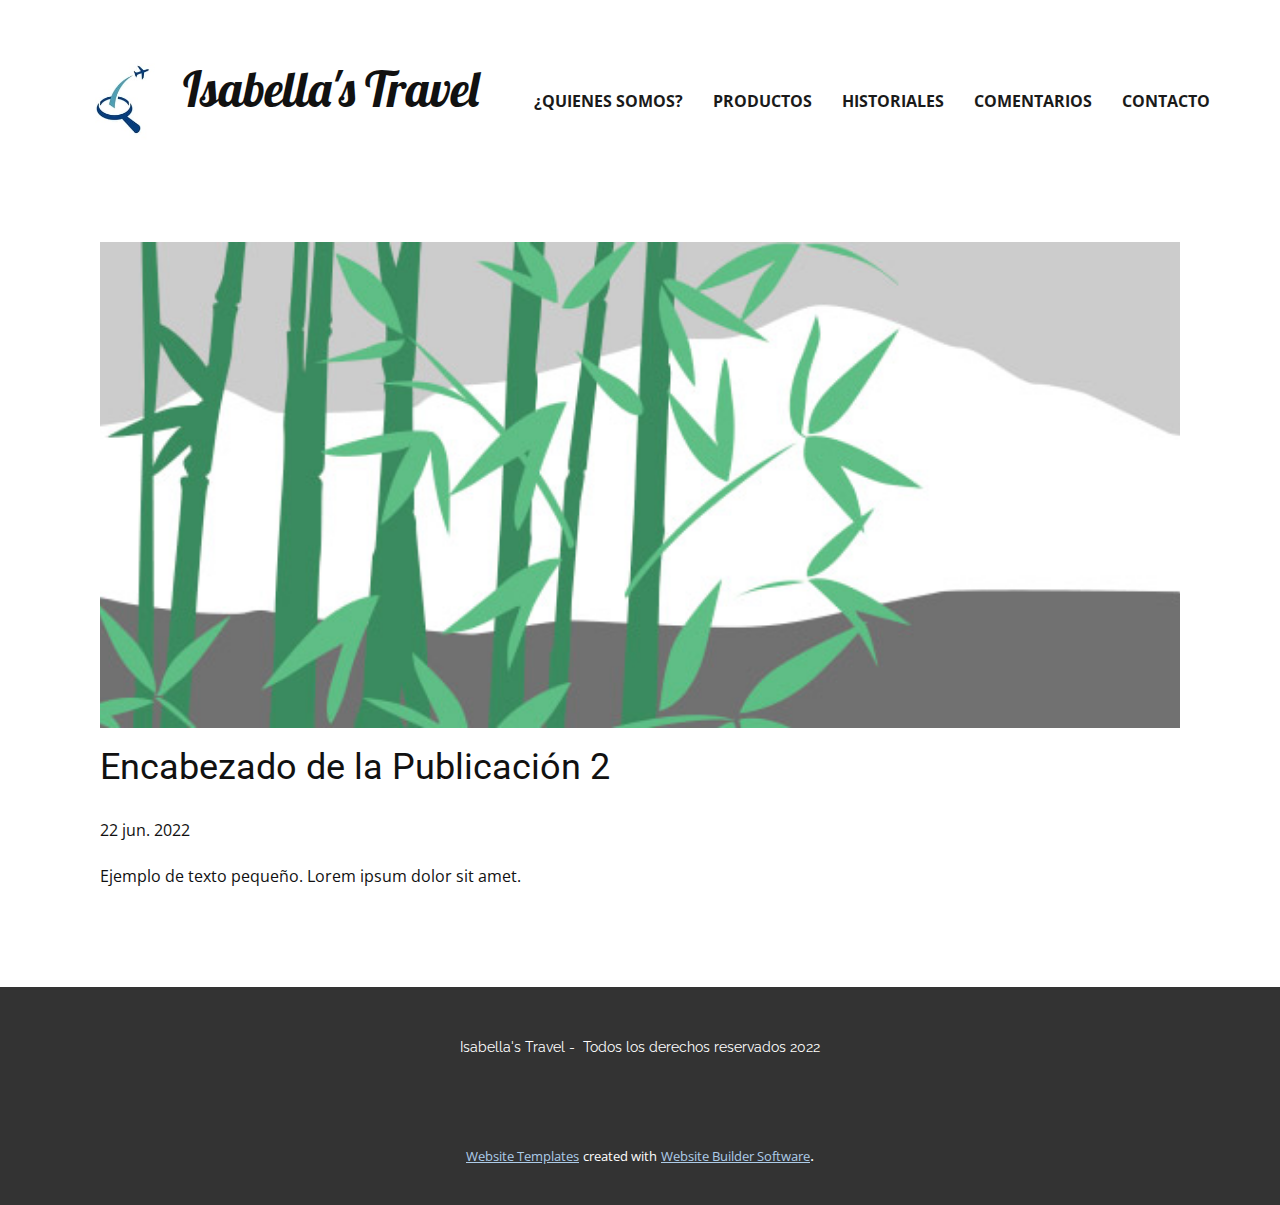
<file: blog/enviar-1.html>
<!doctype html>
<html style="font-size: 16px;"><head>
    <meta name="viewport" content="width=device-width, initial-scale=1.0">
    <meta charset="utf-8">
    <meta name="keywords" content="Encabezado de la Publicación 1">
    <meta name="description" content="">
    <title>Encabezado de la Publicación 2</title>
    <link rel="stylesheet" href="../nicepage.css" media="screen">
<link rel="stylesheet" href="../Post-Template.css" media="screen">
    <script class="u-script" type="text/javascript" src="../jquery.js" defer=""></script>
    <script class="u-script" type="text/javascript" src="../nicepage.js" defer=""></script>
    <meta name="generator" content="Nicepage 4.12.21, nicepage.com">
    <link id="u-theme-google-font" rel="stylesheet" href="https://fonts.googleapis.com/css?family=Roboto:100,100i,300,300i,400,400i,500,500i,700,700i,900,900i|Open+Sans:300,300i,400,400i,500,500i,600,600i,700,700i,800,800i">
    <link id="u-page-google-font" rel="stylesheet" href="https://fonts.googleapis.com/css?family=Lobster:400|Raleway:100,100i,200,200i,300,300i,400,400i,500,500i,600,600i,700,700i,800,800i,900,900i">
    
    
    <script type="application/ld+json">{
		"@context": "http://schema.org",
		"@type": "Organization",
		"name": "",
		"logo": "images/logo.jpg"
}</script>
    <meta name="theme-color" content="#478ac9">
  </head>
  <body class="u-body u-xl-mode"><header class="u-clearfix u-header u-header" id="sec-8339"><div class="u-clearfix u-sheet u-sheet-1">
        <a href="https://nicepage.com" class="u-image u-logo u-image-1" data-image-width="200" data-image-height="172">
          <img src="../images/logo.jpg" class="u-logo-image u-logo-image-1">
        </a>
        <h1 class="u-custom-font u-font-lobster u-text u-text-default-lg u-text-default-md u-text-default-sm u-text-default-xl u-text-1">Isabella's Travel</h1>
        <nav class="u-menu u-menu-dropdown u-offcanvas u-menu-1">
          <div class="menu-collapse" style="font-size: 1rem; letter-spacing: 0px; font-weight: 700; text-transform: uppercase;">
            <a class="u-button-style u-custom-active-border-color u-custom-active-color u-custom-border u-custom-border-color u-custom-borders u-custom-hover-border-color u-custom-hover-color u-custom-left-right-menu-spacing u-custom-padding-bottom u-custom-text-active-color u-custom-text-color u-custom-text-hover-color u-custom-top-bottom-menu-spacing u-nav-link u-text-active-palette-1-base u-text-hover-palette-2-base" href="#" style="padding: 7px 14px; font-size: calc(1em + 14px);">
              <svg class="u-svg-link" viewBox="0 0 24 24"><use xmlns:xlink="http://www.w3.org/1999/xlink" xlink:href="#menu-hamburger"></use></svg>
              <svg class="u-svg-content" version="1.1" id="menu-hamburger" viewBox="0 0 16 16" x="0px" y="0px" xmlns:xlink="http://www.w3.org/1999/xlink" xmlns="http://www.w3.org/2000/svg"><g><rect y="1" width="16" height="2"></rect><rect y="7" width="16" height="2"></rect><rect y="13" width="16" height="2"></rect>
</g></svg>
            </a>
          </div>
          <div class="u-custom-menu u-nav-container">
            <ul class="u-nav u-spacing-30 u-unstyled u-nav-1"><li class="u-nav-item"><a class="u-border-2 u-border-active-palette-1-base u-border-hover-palette-1-base u-border-no-left u-border-no-right u-border-no-top u-button-style u-nav-link u-text-active-palette-1-base u-text-grey-90 u-text-hover-grey-90" href="../quienes-somos.html" style="padding: 10px 0px;">¿Quienes somos?</a>
</li><li class="u-nav-item"><a class="u-border-2 u-border-active-palette-1-base u-border-hover-palette-1-base u-border-no-left u-border-no-right u-border-no-top u-button-style u-nav-link u-text-active-palette-1-base u-text-grey-90 u-text-hover-grey-90" href="../Productos.html" style="padding: 10px 0px;">Productos</a>
</li><li class="u-nav-item"><a class="u-border-2 u-border-active-palette-1-base u-border-hover-palette-1-base u-border-no-left u-border-no-right u-border-no-top u-button-style u-nav-link u-text-active-palette-1-base u-text-grey-90 u-text-hover-grey-90" href="../Historiales.html" style="padding: 10px 0px;">Historiales</a>
</li><li class="u-nav-item"><a class="u-border-2 u-border-active-palette-1-base u-border-hover-palette-1-base u-border-no-left u-border-no-right u-border-no-top u-button-style u-nav-link u-text-active-palette-1-base u-text-grey-90 u-text-hover-grey-90" href="../Comentarios.html" style="padding: 10px 0px;">Comentarios</a>
</li><li class="u-nav-item"><a class="u-border-2 u-border-active-palette-1-base u-border-hover-palette-1-base u-border-no-left u-border-no-right u-border-no-top u-button-style u-nav-link u-text-active-palette-1-base u-text-grey-90 u-text-hover-grey-90" href="../Contacto.html" style="padding: 10px 0px;">Contacto</a>
</li></ul>
          </div>
          <div class="u-custom-menu u-nav-container-collapse">
            <div class="u-black u-container-style u-inner-container-layout u-opacity u-opacity-95 u-sidenav">
              <div class="u-inner-container-layout u-sidenav-overflow">
                <div class="u-menu-close"></div>
                <ul class="u-align-center u-nav u-popupmenu-items u-unstyled u-nav-2"><li class="u-nav-item"><a class="u-button-style u-nav-link" href="../quienes-somos.html">¿Quienes somos?</a>
</li><li class="u-nav-item"><a class="u-button-style u-nav-link" href="../Productos.html">Productos</a>
</li><li class="u-nav-item"><a class="u-button-style u-nav-link" href="../Historiales.html">Historiales</a>
</li><li class="u-nav-item"><a class="u-button-style u-nav-link" href="../Comentarios.html">Comentarios</a>
</li><li class="u-nav-item"><a class="u-button-style u-nav-link" href="../Contacto.html">Contacto</a>
</li></ul>
              </div>
            </div>
            <div class="u-black u-menu-overlay u-opacity u-opacity-70"></div>
          </div>
        </nav>
      </div></header>
    <section class="u-align-center u-clearfix u-section-1" id="sec-db1f">
      <div class="u-clearfix u-sheet u-valign-middle-md u-valign-middle-sm u-valign-middle-xs u-sheet-1"><!--post_details--><!--post_details_options_json--><!--{"source":""}--><!--/post_details_options_json--><!--blog_post-->
        <div class="u-container-style u-expanded-width u-post-details u-post-details-1">
          <div class="u-container-layout u-valign-middle u-container-layout-1"><!--blog_post_image-->
            <img alt="" class="u-blog-control u-expanded-width u-image u-image-default u-image-1" src="[data-uri]"><!--/blog_post_image--><!--blog_post_header-->
            <h2 class="u-blog-control u-text u-text-1">Encabezado de la Publicación 2</h2><!--/blog_post_header--><!--blog_post_metadata-->
            <div class="u-blog-control u-metadata u-metadata-1"><!--blog_post_metadata_date-->
              <span class="u-meta-date u-meta-icon">22 jun. 2022</span><!--/blog_post_metadata_date--><!--blog_post_metadata_category-->
              <!--/blog_post_metadata_category--><!--blog_post_metadata_comments-->
              <!--/blog_post_metadata_comments-->
            </div><!--/blog_post_metadata--><!--blog_post_content-->
            <div class="u-align-justify u-blog-control u-post-content u-text u-text-2 fr-view">
  Ejemplo de texto pequeño. Lorem ipsum dolor sit amet.
  </div><!--/blog_post_content-->
          </div>
        </div><!--/blog_post--><!--/post_details-->
      </div>
    </section>
    
    
    <footer class="u-align-center u-clearfix u-footer u-grey-80 u-footer" id="sec-3f64"><div class="u-clearfix u-sheet u-sheet-1">
        <p class="u-custom-font u-font-raleway u-small-text u-text u-text-variant u-text-1">Isabella's Travel -&nbsp; Todos los derechos reservados 2022</p>
      </div></footer>
    <section class="u-backlink u-clearfix u-grey-80">
      <a class="u-link" href="https://nicepage.com/website-templates" target="_blank">
        <span>Website Templates</span>
      </a>
      <p class="u-text">
        <span>created with</span>
      </p>
      <a class="u-link" href="" target="_blank">
        <span>Website Builder Software</span>
      </a>. 
    </section>
  
</body></html>
</file>
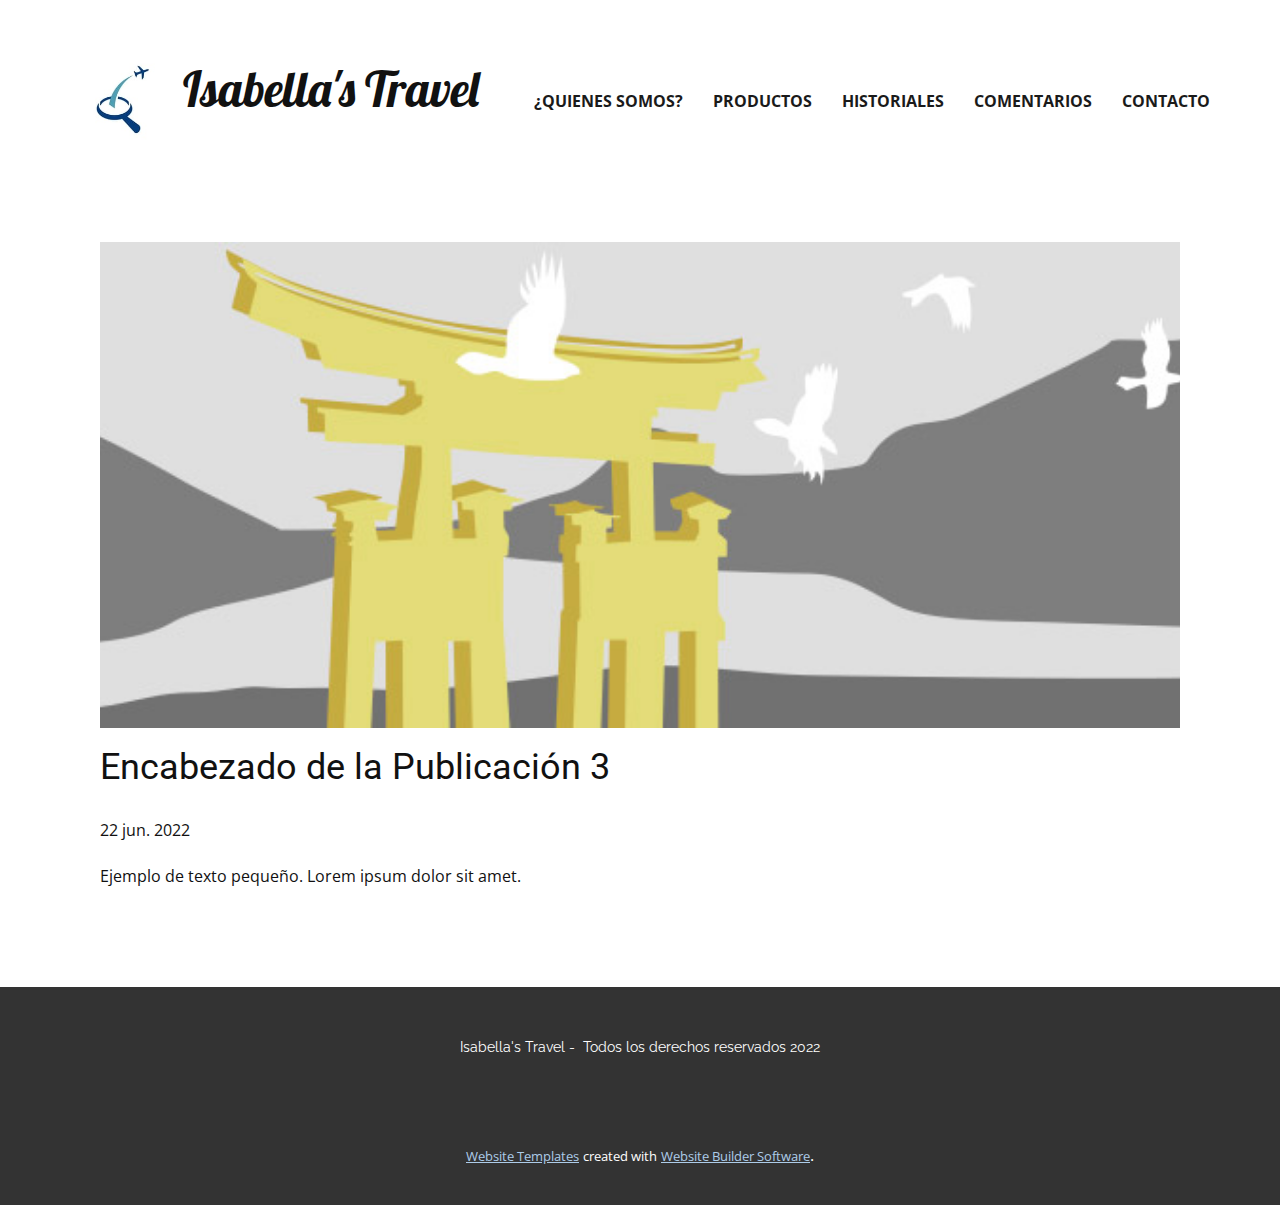
<file: blog/enviar-2.html>
<!doctype html>
<html style="font-size: 16px;"><head>
    <meta name="viewport" content="width=device-width, initial-scale=1.0">
    <meta charset="utf-8">
    <meta name="keywords" content="Encabezado de la Publicación 1">
    <meta name="description" content="">
    <title>Encabezado de la Publicación 3</title>
    <link rel="stylesheet" href="../nicepage.css" media="screen">
<link rel="stylesheet" href="../Post-Template.css" media="screen">
    <script class="u-script" type="text/javascript" src="../jquery.js" defer=""></script>
    <script class="u-script" type="text/javascript" src="../nicepage.js" defer=""></script>
    <meta name="generator" content="Nicepage 4.12.21, nicepage.com">
    <link id="u-theme-google-font" rel="stylesheet" href="https://fonts.googleapis.com/css?family=Roboto:100,100i,300,300i,400,400i,500,500i,700,700i,900,900i|Open+Sans:300,300i,400,400i,500,500i,600,600i,700,700i,800,800i">
    <link id="u-page-google-font" rel="stylesheet" href="https://fonts.googleapis.com/css?family=Lobster:400|Raleway:100,100i,200,200i,300,300i,400,400i,500,500i,600,600i,700,700i,800,800i,900,900i">
    
    
    <script type="application/ld+json">{
		"@context": "http://schema.org",
		"@type": "Organization",
		"name": "",
		"logo": "images/logo.jpg"
}</script>
    <meta name="theme-color" content="#478ac9">
  </head>
  <body class="u-body u-xl-mode"><header class="u-clearfix u-header u-header" id="sec-8339"><div class="u-clearfix u-sheet u-sheet-1">
        <a href="https://nicepage.com" class="u-image u-logo u-image-1" data-image-width="200" data-image-height="172">
          <img src="../images/logo.jpg" class="u-logo-image u-logo-image-1">
        </a>
        <h1 class="u-custom-font u-font-lobster u-text u-text-default-lg u-text-default-md u-text-default-sm u-text-default-xl u-text-1">Isabella's Travel</h1>
        <nav class="u-menu u-menu-dropdown u-offcanvas u-menu-1">
          <div class="menu-collapse" style="font-size: 1rem; letter-spacing: 0px; font-weight: 700; text-transform: uppercase;">
            <a class="u-button-style u-custom-active-border-color u-custom-active-color u-custom-border u-custom-border-color u-custom-borders u-custom-hover-border-color u-custom-hover-color u-custom-left-right-menu-spacing u-custom-padding-bottom u-custom-text-active-color u-custom-text-color u-custom-text-hover-color u-custom-top-bottom-menu-spacing u-nav-link u-text-active-palette-1-base u-text-hover-palette-2-base" href="#" style="padding: 7px 14px; font-size: calc(1em + 14px);">
              <svg class="u-svg-link" viewBox="0 0 24 24"><use xmlns:xlink="http://www.w3.org/1999/xlink" xlink:href="#menu-hamburger"></use></svg>
              <svg class="u-svg-content" version="1.1" id="menu-hamburger" viewBox="0 0 16 16" x="0px" y="0px" xmlns:xlink="http://www.w3.org/1999/xlink" xmlns="http://www.w3.org/2000/svg"><g><rect y="1" width="16" height="2"></rect><rect y="7" width="16" height="2"></rect><rect y="13" width="16" height="2"></rect>
</g></svg>
            </a>
          </div>
          <div class="u-custom-menu u-nav-container">
            <ul class="u-nav u-spacing-30 u-unstyled u-nav-1"><li class="u-nav-item"><a class="u-border-2 u-border-active-palette-1-base u-border-hover-palette-1-base u-border-no-left u-border-no-right u-border-no-top u-button-style u-nav-link u-text-active-palette-1-base u-text-grey-90 u-text-hover-grey-90" href="../quienes-somos.html" style="padding: 10px 0px;">¿Quienes somos?</a>
</li><li class="u-nav-item"><a class="u-border-2 u-border-active-palette-1-base u-border-hover-palette-1-base u-border-no-left u-border-no-right u-border-no-top u-button-style u-nav-link u-text-active-palette-1-base u-text-grey-90 u-text-hover-grey-90" href="../Productos.html" style="padding: 10px 0px;">Productos</a>
</li><li class="u-nav-item"><a class="u-border-2 u-border-active-palette-1-base u-border-hover-palette-1-base u-border-no-left u-border-no-right u-border-no-top u-button-style u-nav-link u-text-active-palette-1-base u-text-grey-90 u-text-hover-grey-90" href="../Historiales.html" style="padding: 10px 0px;">Historiales</a>
</li><li class="u-nav-item"><a class="u-border-2 u-border-active-palette-1-base u-border-hover-palette-1-base u-border-no-left u-border-no-right u-border-no-top u-button-style u-nav-link u-text-active-palette-1-base u-text-grey-90 u-text-hover-grey-90" href="../Comentarios.html" style="padding: 10px 0px;">Comentarios</a>
</li><li class="u-nav-item"><a class="u-border-2 u-border-active-palette-1-base u-border-hover-palette-1-base u-border-no-left u-border-no-right u-border-no-top u-button-style u-nav-link u-text-active-palette-1-base u-text-grey-90 u-text-hover-grey-90" href="../Contacto.html" style="padding: 10px 0px;">Contacto</a>
</li></ul>
          </div>
          <div class="u-custom-menu u-nav-container-collapse">
            <div class="u-black u-container-style u-inner-container-layout u-opacity u-opacity-95 u-sidenav">
              <div class="u-inner-container-layout u-sidenav-overflow">
                <div class="u-menu-close"></div>
                <ul class="u-align-center u-nav u-popupmenu-items u-unstyled u-nav-2"><li class="u-nav-item"><a class="u-button-style u-nav-link" href="../quienes-somos.html">¿Quienes somos?</a>
</li><li class="u-nav-item"><a class="u-button-style u-nav-link" href="../Productos.html">Productos</a>
</li><li class="u-nav-item"><a class="u-button-style u-nav-link" href="../Historiales.html">Historiales</a>
</li><li class="u-nav-item"><a class="u-button-style u-nav-link" href="../Comentarios.html">Comentarios</a>
</li><li class="u-nav-item"><a class="u-button-style u-nav-link" href="../Contacto.html">Contacto</a>
</li></ul>
              </div>
            </div>
            <div class="u-black u-menu-overlay u-opacity u-opacity-70"></div>
          </div>
        </nav>
      </div></header>
    <section class="u-align-center u-clearfix u-section-1" id="sec-db1f">
      <div class="u-clearfix u-sheet u-valign-middle-md u-valign-middle-sm u-valign-middle-xs u-sheet-1"><!--post_details--><!--post_details_options_json--><!--{"source":""}--><!--/post_details_options_json--><!--blog_post-->
        <div class="u-container-style u-expanded-width u-post-details u-post-details-1">
          <div class="u-container-layout u-valign-middle u-container-layout-1"><!--blog_post_image-->
            <img alt="" class="u-blog-control u-expanded-width u-image u-image-default u-image-1" src="[data-uri]"><!--/blog_post_image--><!--blog_post_header-->
            <h2 class="u-blog-control u-text u-text-1">Encabezado de la Publicación 3</h2><!--/blog_post_header--><!--blog_post_metadata-->
            <div class="u-blog-control u-metadata u-metadata-1"><!--blog_post_metadata_date-->
              <span class="u-meta-date u-meta-icon">22 jun. 2022</span><!--/blog_post_metadata_date--><!--blog_post_metadata_category-->
              <!--/blog_post_metadata_category--><!--blog_post_metadata_comments-->
              <!--/blog_post_metadata_comments-->
            </div><!--/blog_post_metadata--><!--blog_post_content-->
            <div class="u-align-justify u-blog-control u-post-content u-text u-text-2 fr-view">
  Ejemplo de texto pequeño. Lorem ipsum dolor sit amet.
  </div><!--/blog_post_content-->
          </div>
        </div><!--/blog_post--><!--/post_details-->
      </div>
    </section>
    
    
    <footer class="u-align-center u-clearfix u-footer u-grey-80 u-footer" id="sec-3f64"><div class="u-clearfix u-sheet u-sheet-1">
        <p class="u-custom-font u-font-raleway u-small-text u-text u-text-variant u-text-1">Isabella's Travel -&nbsp; Todos los derechos reservados 2022</p>
      </div></footer>
    <section class="u-backlink u-clearfix u-grey-80">
      <a class="u-link" href="https://nicepage.com/website-templates" target="_blank">
        <span>Website Templates</span>
      </a>
      <p class="u-text">
        <span>created with</span>
      </p>
      <a class="u-link" href="" target="_blank">
        <span>Website Builder Software</span>
      </a>. 
    </section>
  
</body></html>
</file>
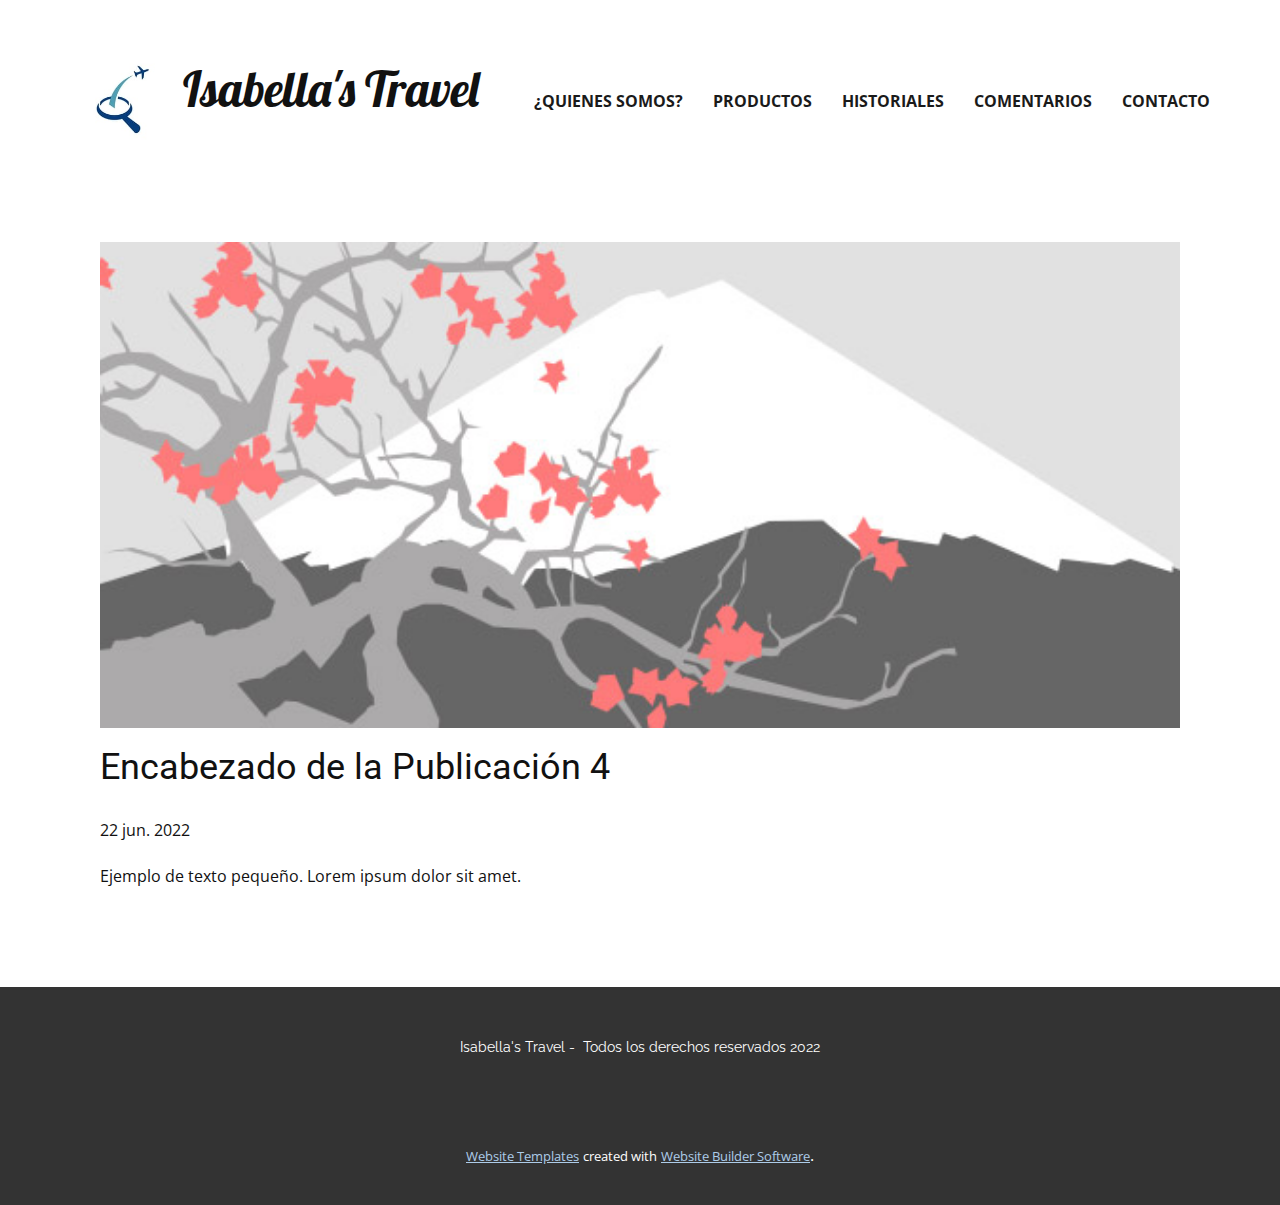
<file: blog/enviar-3.html>
<!doctype html>
<html style="font-size: 16px;"><head>
    <meta name="viewport" content="width=device-width, initial-scale=1.0">
    <meta charset="utf-8">
    <meta name="keywords" content="Encabezado de la Publicación 1">
    <meta name="description" content="">
    <title>Encabezado de la Publicación 4</title>
    <link rel="stylesheet" href="../nicepage.css" media="screen">
<link rel="stylesheet" href="../Post-Template.css" media="screen">
    <script class="u-script" type="text/javascript" src="../jquery.js" defer=""></script>
    <script class="u-script" type="text/javascript" src="../nicepage.js" defer=""></script>
    <meta name="generator" content="Nicepage 4.12.21, nicepage.com">
    <link id="u-theme-google-font" rel="stylesheet" href="https://fonts.googleapis.com/css?family=Roboto:100,100i,300,300i,400,400i,500,500i,700,700i,900,900i|Open+Sans:300,300i,400,400i,500,500i,600,600i,700,700i,800,800i">
    <link id="u-page-google-font" rel="stylesheet" href="https://fonts.googleapis.com/css?family=Lobster:400|Raleway:100,100i,200,200i,300,300i,400,400i,500,500i,600,600i,700,700i,800,800i,900,900i">
    
    
    <script type="application/ld+json">{
		"@context": "http://schema.org",
		"@type": "Organization",
		"name": "",
		"logo": "images/logo.jpg"
}</script>
    <meta name="theme-color" content="#478ac9">
  </head>
  <body class="u-body u-xl-mode"><header class="u-clearfix u-header u-header" id="sec-8339"><div class="u-clearfix u-sheet u-sheet-1">
        <a href="https://nicepage.com" class="u-image u-logo u-image-1" data-image-width="200" data-image-height="172">
          <img src="../images/logo.jpg" class="u-logo-image u-logo-image-1">
        </a>
        <h1 class="u-custom-font u-font-lobster u-text u-text-default-lg u-text-default-md u-text-default-sm u-text-default-xl u-text-1">Isabella's Travel</h1>
        <nav class="u-menu u-menu-dropdown u-offcanvas u-menu-1">
          <div class="menu-collapse" style="font-size: 1rem; letter-spacing: 0px; font-weight: 700; text-transform: uppercase;">
            <a class="u-button-style u-custom-active-border-color u-custom-active-color u-custom-border u-custom-border-color u-custom-borders u-custom-hover-border-color u-custom-hover-color u-custom-left-right-menu-spacing u-custom-padding-bottom u-custom-text-active-color u-custom-text-color u-custom-text-hover-color u-custom-top-bottom-menu-spacing u-nav-link u-text-active-palette-1-base u-text-hover-palette-2-base" href="#" style="padding: 7px 14px; font-size: calc(1em + 14px);">
              <svg class="u-svg-link" viewBox="0 0 24 24"><use xmlns:xlink="http://www.w3.org/1999/xlink" xlink:href="#menu-hamburger"></use></svg>
              <svg class="u-svg-content" version="1.1" id="menu-hamburger" viewBox="0 0 16 16" x="0px" y="0px" xmlns:xlink="http://www.w3.org/1999/xlink" xmlns="http://www.w3.org/2000/svg"><g><rect y="1" width="16" height="2"></rect><rect y="7" width="16" height="2"></rect><rect y="13" width="16" height="2"></rect>
</g></svg>
            </a>
          </div>
          <div class="u-custom-menu u-nav-container">
            <ul class="u-nav u-spacing-30 u-unstyled u-nav-1"><li class="u-nav-item"><a class="u-border-2 u-border-active-palette-1-base u-border-hover-palette-1-base u-border-no-left u-border-no-right u-border-no-top u-button-style u-nav-link u-text-active-palette-1-base u-text-grey-90 u-text-hover-grey-90" href="../quienes-somos.html" style="padding: 10px 0px;">¿Quienes somos?</a>
</li><li class="u-nav-item"><a class="u-border-2 u-border-active-palette-1-base u-border-hover-palette-1-base u-border-no-left u-border-no-right u-border-no-top u-button-style u-nav-link u-text-active-palette-1-base u-text-grey-90 u-text-hover-grey-90" href="../Productos.html" style="padding: 10px 0px;">Productos</a>
</li><li class="u-nav-item"><a class="u-border-2 u-border-active-palette-1-base u-border-hover-palette-1-base u-border-no-left u-border-no-right u-border-no-top u-button-style u-nav-link u-text-active-palette-1-base u-text-grey-90 u-text-hover-grey-90" href="../Historiales.html" style="padding: 10px 0px;">Historiales</a>
</li><li class="u-nav-item"><a class="u-border-2 u-border-active-palette-1-base u-border-hover-palette-1-base u-border-no-left u-border-no-right u-border-no-top u-button-style u-nav-link u-text-active-palette-1-base u-text-grey-90 u-text-hover-grey-90" href="../Comentarios.html" style="padding: 10px 0px;">Comentarios</a>
</li><li class="u-nav-item"><a class="u-border-2 u-border-active-palette-1-base u-border-hover-palette-1-base u-border-no-left u-border-no-right u-border-no-top u-button-style u-nav-link u-text-active-palette-1-base u-text-grey-90 u-text-hover-grey-90" href="../Contacto.html" style="padding: 10px 0px;">Contacto</a>
</li></ul>
          </div>
          <div class="u-custom-menu u-nav-container-collapse">
            <div class="u-black u-container-style u-inner-container-layout u-opacity u-opacity-95 u-sidenav">
              <div class="u-inner-container-layout u-sidenav-overflow">
                <div class="u-menu-close"></div>
                <ul class="u-align-center u-nav u-popupmenu-items u-unstyled u-nav-2"><li class="u-nav-item"><a class="u-button-style u-nav-link" href="../quienes-somos.html">¿Quienes somos?</a>
</li><li class="u-nav-item"><a class="u-button-style u-nav-link" href="../Productos.html">Productos</a>
</li><li class="u-nav-item"><a class="u-button-style u-nav-link" href="../Historiales.html">Historiales</a>
</li><li class="u-nav-item"><a class="u-button-style u-nav-link" href="../Comentarios.html">Comentarios</a>
</li><li class="u-nav-item"><a class="u-button-style u-nav-link" href="../Contacto.html">Contacto</a>
</li></ul>
              </div>
            </div>
            <div class="u-black u-menu-overlay u-opacity u-opacity-70"></div>
          </div>
        </nav>
      </div></header>
    <section class="u-align-center u-clearfix u-section-1" id="sec-db1f">
      <div class="u-clearfix u-sheet u-valign-middle-md u-valign-middle-sm u-valign-middle-xs u-sheet-1"><!--post_details--><!--post_details_options_json--><!--{"source":""}--><!--/post_details_options_json--><!--blog_post-->
        <div class="u-container-style u-expanded-width u-post-details u-post-details-1">
          <div class="u-container-layout u-valign-middle u-container-layout-1"><!--blog_post_image-->
            <img alt="" class="u-blog-control u-expanded-width u-image u-image-default u-image-1" src="[data-uri]"><!--/blog_post_image--><!--blog_post_header-->
            <h2 class="u-blog-control u-text u-text-1">Encabezado de la Publicación 4</h2><!--/blog_post_header--><!--blog_post_metadata-->
            <div class="u-blog-control u-metadata u-metadata-1"><!--blog_post_metadata_date-->
              <span class="u-meta-date u-meta-icon">22 jun. 2022</span><!--/blog_post_metadata_date--><!--blog_post_metadata_category-->
              <!--/blog_post_metadata_category--><!--blog_post_metadata_comments-->
              <!--/blog_post_metadata_comments-->
            </div><!--/blog_post_metadata--><!--blog_post_content-->
            <div class="u-align-justify u-blog-control u-post-content u-text u-text-2 fr-view">
  Ejemplo de texto pequeño. Lorem ipsum dolor sit amet.
  </div><!--/blog_post_content-->
          </div>
        </div><!--/blog_post--><!--/post_details-->
      </div>
    </section>
    
    
    <footer class="u-align-center u-clearfix u-footer u-grey-80 u-footer" id="sec-3f64"><div class="u-clearfix u-sheet u-sheet-1">
        <p class="u-custom-font u-font-raleway u-small-text u-text u-text-variant u-text-1">Isabella's Travel -&nbsp; Todos los derechos reservados 2022</p>
      </div></footer>
    <section class="u-backlink u-clearfix u-grey-80">
      <a class="u-link" href="https://nicepage.com/website-templates" target="_blank">
        <span>Website Templates</span>
      </a>
      <p class="u-text">
        <span>created with</span>
      </p>
      <a class="u-link" href="" target="_blank">
        <span>Website Builder Software</span>
      </a>. 
    </section>
  
</body></html>
</file>
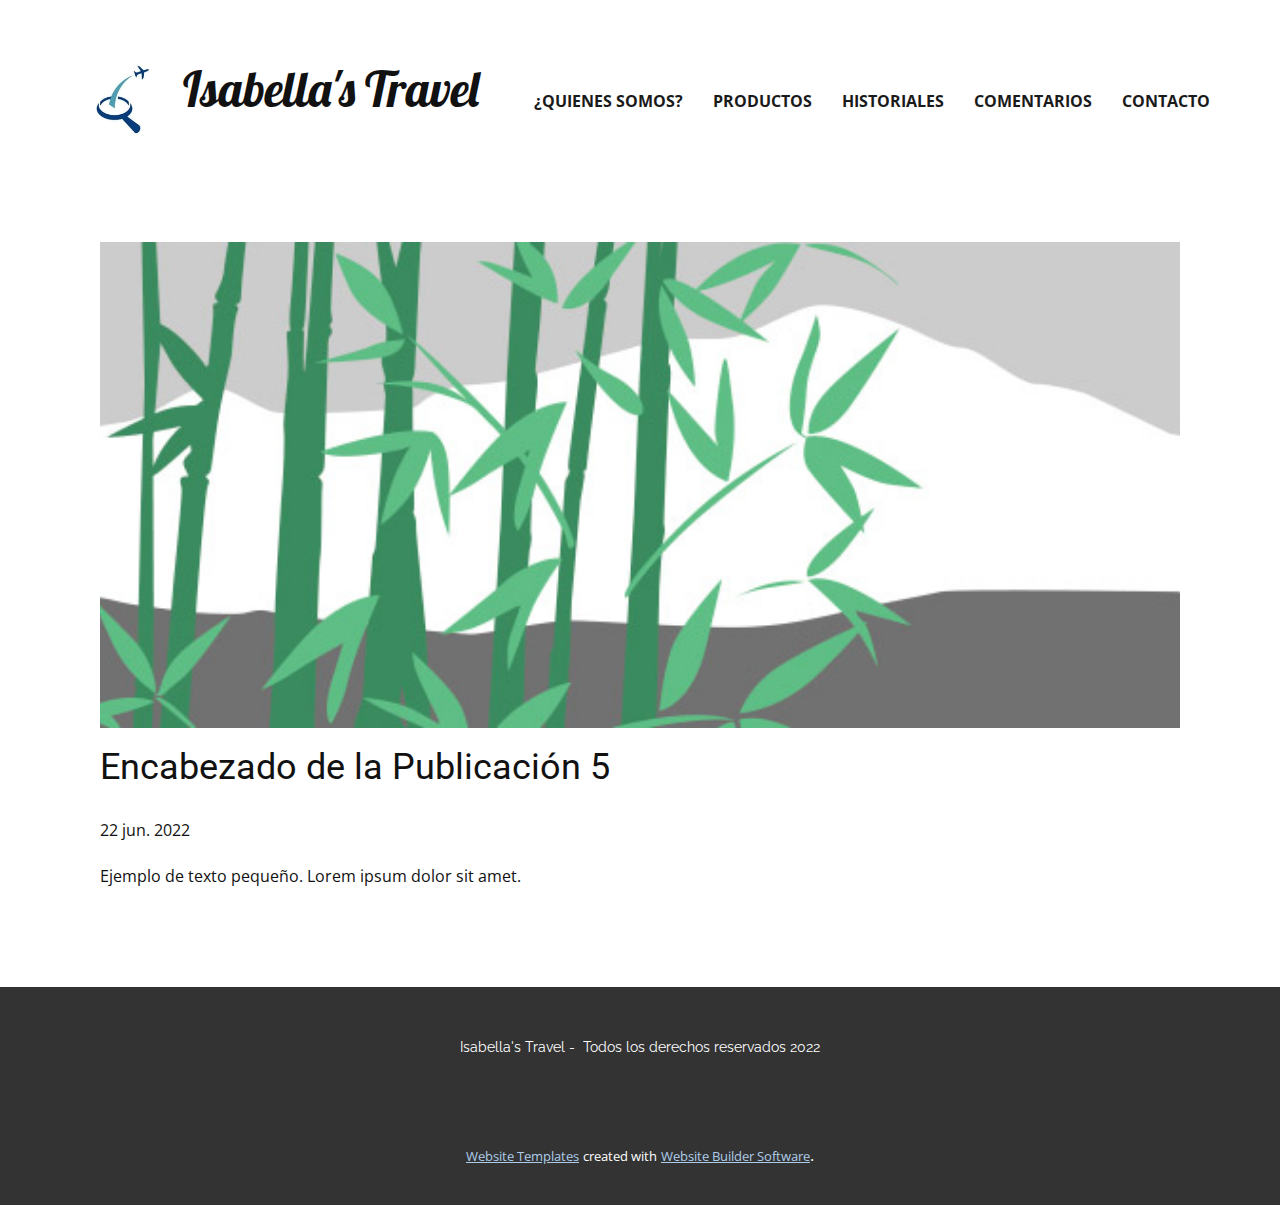
<file: blog/enviar-4.html>
<!doctype html>
<html style="font-size: 16px;"><head>
    <meta name="viewport" content="width=device-width, initial-scale=1.0">
    <meta charset="utf-8">
    <meta name="keywords" content="Encabezado de la Publicación 1">
    <meta name="description" content="">
    <title>Encabezado de la Publicación 5</title>
    <link rel="stylesheet" href="../nicepage.css" media="screen">
<link rel="stylesheet" href="../Post-Template.css" media="screen">
    <script class="u-script" type="text/javascript" src="../jquery.js" defer=""></script>
    <script class="u-script" type="text/javascript" src="../nicepage.js" defer=""></script>
    <meta name="generator" content="Nicepage 4.12.21, nicepage.com">
    <link id="u-theme-google-font" rel="stylesheet" href="https://fonts.googleapis.com/css?family=Roboto:100,100i,300,300i,400,400i,500,500i,700,700i,900,900i|Open+Sans:300,300i,400,400i,500,500i,600,600i,700,700i,800,800i">
    <link id="u-page-google-font" rel="stylesheet" href="https://fonts.googleapis.com/css?family=Lobster:400|Raleway:100,100i,200,200i,300,300i,400,400i,500,500i,600,600i,700,700i,800,800i,900,900i">
    
    
    <script type="application/ld+json">{
		"@context": "http://schema.org",
		"@type": "Organization",
		"name": "",
		"logo": "images/logo.jpg"
}</script>
    <meta name="theme-color" content="#478ac9">
  </head>
  <body class="u-body u-xl-mode"><header class="u-clearfix u-header u-header" id="sec-8339"><div class="u-clearfix u-sheet u-sheet-1">
        <a href="https://nicepage.com" class="u-image u-logo u-image-1" data-image-width="200" data-image-height="172">
          <img src="../images/logo.jpg" class="u-logo-image u-logo-image-1">
        </a>
        <h1 class="u-custom-font u-font-lobster u-text u-text-default-lg u-text-default-md u-text-default-sm u-text-default-xl u-text-1">Isabella's Travel</h1>
        <nav class="u-menu u-menu-dropdown u-offcanvas u-menu-1">
          <div class="menu-collapse" style="font-size: 1rem; letter-spacing: 0px; font-weight: 700; text-transform: uppercase;">
            <a class="u-button-style u-custom-active-border-color u-custom-active-color u-custom-border u-custom-border-color u-custom-borders u-custom-hover-border-color u-custom-hover-color u-custom-left-right-menu-spacing u-custom-padding-bottom u-custom-text-active-color u-custom-text-color u-custom-text-hover-color u-custom-top-bottom-menu-spacing u-nav-link u-text-active-palette-1-base u-text-hover-palette-2-base" href="#" style="padding: 7px 14px; font-size: calc(1em + 14px);">
              <svg class="u-svg-link" viewBox="0 0 24 24"><use xmlns:xlink="http://www.w3.org/1999/xlink" xlink:href="#menu-hamburger"></use></svg>
              <svg class="u-svg-content" version="1.1" id="menu-hamburger" viewBox="0 0 16 16" x="0px" y="0px" xmlns:xlink="http://www.w3.org/1999/xlink" xmlns="http://www.w3.org/2000/svg"><g><rect y="1" width="16" height="2"></rect><rect y="7" width="16" height="2"></rect><rect y="13" width="16" height="2"></rect>
</g></svg>
            </a>
          </div>
          <div class="u-custom-menu u-nav-container">
            <ul class="u-nav u-spacing-30 u-unstyled u-nav-1"><li class="u-nav-item"><a class="u-border-2 u-border-active-palette-1-base u-border-hover-palette-1-base u-border-no-left u-border-no-right u-border-no-top u-button-style u-nav-link u-text-active-palette-1-base u-text-grey-90 u-text-hover-grey-90" href="../quienes-somos.html" style="padding: 10px 0px;">¿Quienes somos?</a>
</li><li class="u-nav-item"><a class="u-border-2 u-border-active-palette-1-base u-border-hover-palette-1-base u-border-no-left u-border-no-right u-border-no-top u-button-style u-nav-link u-text-active-palette-1-base u-text-grey-90 u-text-hover-grey-90" href="../Productos.html" style="padding: 10px 0px;">Productos</a>
</li><li class="u-nav-item"><a class="u-border-2 u-border-active-palette-1-base u-border-hover-palette-1-base u-border-no-left u-border-no-right u-border-no-top u-button-style u-nav-link u-text-active-palette-1-base u-text-grey-90 u-text-hover-grey-90" href="../Historiales.html" style="padding: 10px 0px;">Historiales</a>
</li><li class="u-nav-item"><a class="u-border-2 u-border-active-palette-1-base u-border-hover-palette-1-base u-border-no-left u-border-no-right u-border-no-top u-button-style u-nav-link u-text-active-palette-1-base u-text-grey-90 u-text-hover-grey-90" href="../Comentarios.html" style="padding: 10px 0px;">Comentarios</a>
</li><li class="u-nav-item"><a class="u-border-2 u-border-active-palette-1-base u-border-hover-palette-1-base u-border-no-left u-border-no-right u-border-no-top u-button-style u-nav-link u-text-active-palette-1-base u-text-grey-90 u-text-hover-grey-90" href="../Contacto.html" style="padding: 10px 0px;">Contacto</a>
</li></ul>
          </div>
          <div class="u-custom-menu u-nav-container-collapse">
            <div class="u-black u-container-style u-inner-container-layout u-opacity u-opacity-95 u-sidenav">
              <div class="u-inner-container-layout u-sidenav-overflow">
                <div class="u-menu-close"></div>
                <ul class="u-align-center u-nav u-popupmenu-items u-unstyled u-nav-2"><li class="u-nav-item"><a class="u-button-style u-nav-link" href="../quienes-somos.html">¿Quienes somos?</a>
</li><li class="u-nav-item"><a class="u-button-style u-nav-link" href="../Productos.html">Productos</a>
</li><li class="u-nav-item"><a class="u-button-style u-nav-link" href="../Historiales.html">Historiales</a>
</li><li class="u-nav-item"><a class="u-button-style u-nav-link" href="../Comentarios.html">Comentarios</a>
</li><li class="u-nav-item"><a class="u-button-style u-nav-link" href="../Contacto.html">Contacto</a>
</li></ul>
              </div>
            </div>
            <div class="u-black u-menu-overlay u-opacity u-opacity-70"></div>
          </div>
        </nav>
      </div></header>
    <section class="u-align-center u-clearfix u-section-1" id="sec-db1f">
      <div class="u-clearfix u-sheet u-valign-middle-md u-valign-middle-sm u-valign-middle-xs u-sheet-1"><!--post_details--><!--post_details_options_json--><!--{"source":""}--><!--/post_details_options_json--><!--blog_post-->
        <div class="u-container-style u-expanded-width u-post-details u-post-details-1">
          <div class="u-container-layout u-valign-middle u-container-layout-1"><!--blog_post_image-->
            <img alt="" class="u-blog-control u-expanded-width u-image u-image-default u-image-1" src="[data-uri]"><!--/blog_post_image--><!--blog_post_header-->
            <h2 class="u-blog-control u-text u-text-1">Encabezado de la Publicación 5</h2><!--/blog_post_header--><!--blog_post_metadata-->
            <div class="u-blog-control u-metadata u-metadata-1"><!--blog_post_metadata_date-->
              <span class="u-meta-date u-meta-icon">22 jun. 2022</span><!--/blog_post_metadata_date--><!--blog_post_metadata_category-->
              <!--/blog_post_metadata_category--><!--blog_post_metadata_comments-->
              <!--/blog_post_metadata_comments-->
            </div><!--/blog_post_metadata--><!--blog_post_content-->
            <div class="u-align-justify u-blog-control u-post-content u-text u-text-2 fr-view">
  Ejemplo de texto pequeño. Lorem ipsum dolor sit amet.
  </div><!--/blog_post_content-->
          </div>
        </div><!--/blog_post--><!--/post_details-->
      </div>
    </section>
    
    
    <footer class="u-align-center u-clearfix u-footer u-grey-80 u-footer" id="sec-3f64"><div class="u-clearfix u-sheet u-sheet-1">
        <p class="u-custom-font u-font-raleway u-small-text u-text u-text-variant u-text-1">Isabella's Travel -&nbsp; Todos los derechos reservados 2022</p>
      </div></footer>
    <section class="u-backlink u-clearfix u-grey-80">
      <a class="u-link" href="https://nicepage.com/website-templates" target="_blank">
        <span>Website Templates</span>
      </a>
      <p class="u-text">
        <span>created with</span>
      </p>
      <a class="u-link" href="" target="_blank">
        <span>Website Builder Software</span>
      </a>. 
    </section>
  
</body></html>
</file>
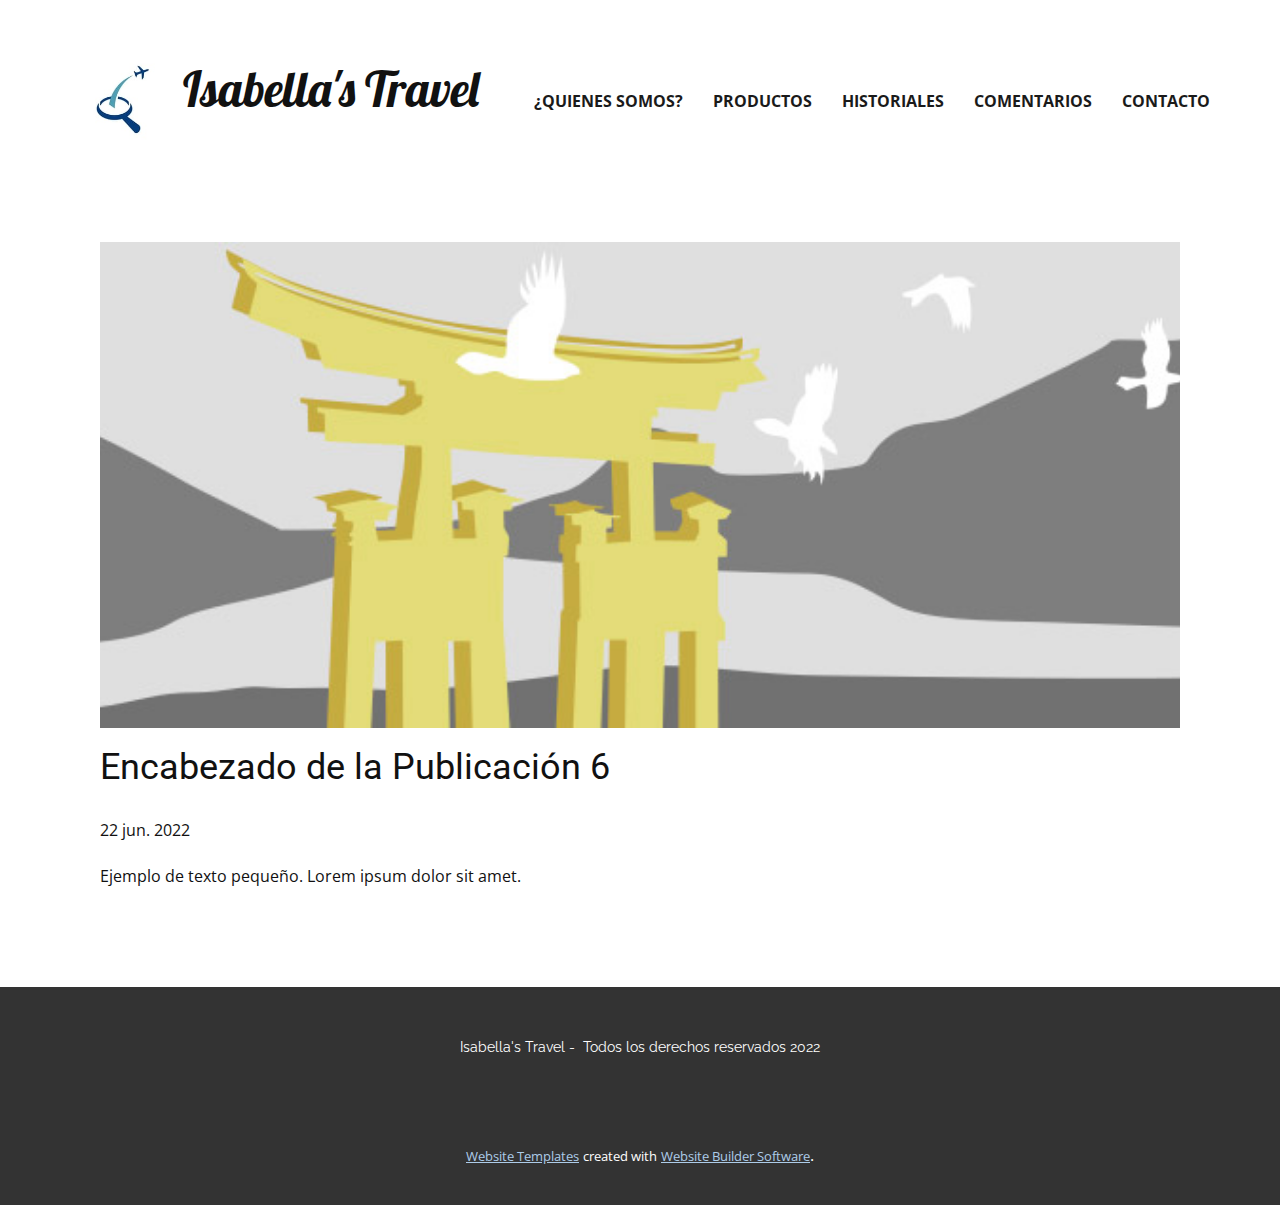
<file: blog/enviar-5.html>
<!doctype html>
<html style="font-size: 16px;"><head>
    <meta name="viewport" content="width=device-width, initial-scale=1.0">
    <meta charset="utf-8">
    <meta name="keywords" content="Encabezado de la Publicación 1">
    <meta name="description" content="">
    <title>Encabezado de la Publicación 6</title>
    <link rel="stylesheet" href="../nicepage.css" media="screen">
<link rel="stylesheet" href="../Post-Template.css" media="screen">
    <script class="u-script" type="text/javascript" src="../jquery.js" defer=""></script>
    <script class="u-script" type="text/javascript" src="../nicepage.js" defer=""></script>
    <meta name="generator" content="Nicepage 4.12.21, nicepage.com">
    <link id="u-theme-google-font" rel="stylesheet" href="https://fonts.googleapis.com/css?family=Roboto:100,100i,300,300i,400,400i,500,500i,700,700i,900,900i|Open+Sans:300,300i,400,400i,500,500i,600,600i,700,700i,800,800i">
    <link id="u-page-google-font" rel="stylesheet" href="https://fonts.googleapis.com/css?family=Lobster:400|Raleway:100,100i,200,200i,300,300i,400,400i,500,500i,600,600i,700,700i,800,800i,900,900i">
    
    
    <script type="application/ld+json">{
		"@context": "http://schema.org",
		"@type": "Organization",
		"name": "",
		"logo": "images/logo.jpg"
}</script>
    <meta name="theme-color" content="#478ac9">
  </head>
  <body class="u-body u-xl-mode"><header class="u-clearfix u-header u-header" id="sec-8339"><div class="u-clearfix u-sheet u-sheet-1">
        <a href="https://nicepage.com" class="u-image u-logo u-image-1" data-image-width="200" data-image-height="172">
          <img src="../images/logo.jpg" class="u-logo-image u-logo-image-1">
        </a>
        <h1 class="u-custom-font u-font-lobster u-text u-text-default-lg u-text-default-md u-text-default-sm u-text-default-xl u-text-1">Isabella's Travel</h1>
        <nav class="u-menu u-menu-dropdown u-offcanvas u-menu-1">
          <div class="menu-collapse" style="font-size: 1rem; letter-spacing: 0px; font-weight: 700; text-transform: uppercase;">
            <a class="u-button-style u-custom-active-border-color u-custom-active-color u-custom-border u-custom-border-color u-custom-borders u-custom-hover-border-color u-custom-hover-color u-custom-left-right-menu-spacing u-custom-padding-bottom u-custom-text-active-color u-custom-text-color u-custom-text-hover-color u-custom-top-bottom-menu-spacing u-nav-link u-text-active-palette-1-base u-text-hover-palette-2-base" href="#" style="padding: 7px 14px; font-size: calc(1em + 14px);">
              <svg class="u-svg-link" viewBox="0 0 24 24"><use xmlns:xlink="http://www.w3.org/1999/xlink" xlink:href="#menu-hamburger"></use></svg>
              <svg class="u-svg-content" version="1.1" id="menu-hamburger" viewBox="0 0 16 16" x="0px" y="0px" xmlns:xlink="http://www.w3.org/1999/xlink" xmlns="http://www.w3.org/2000/svg"><g><rect y="1" width="16" height="2"></rect><rect y="7" width="16" height="2"></rect><rect y="13" width="16" height="2"></rect>
</g></svg>
            </a>
          </div>
          <div class="u-custom-menu u-nav-container">
            <ul class="u-nav u-spacing-30 u-unstyled u-nav-1"><li class="u-nav-item"><a class="u-border-2 u-border-active-palette-1-base u-border-hover-palette-1-base u-border-no-left u-border-no-right u-border-no-top u-button-style u-nav-link u-text-active-palette-1-base u-text-grey-90 u-text-hover-grey-90" href="../quienes-somos.html" style="padding: 10px 0px;">¿Quienes somos?</a>
</li><li class="u-nav-item"><a class="u-border-2 u-border-active-palette-1-base u-border-hover-palette-1-base u-border-no-left u-border-no-right u-border-no-top u-button-style u-nav-link u-text-active-palette-1-base u-text-grey-90 u-text-hover-grey-90" href="../Productos.html" style="padding: 10px 0px;">Productos</a>
</li><li class="u-nav-item"><a class="u-border-2 u-border-active-palette-1-base u-border-hover-palette-1-base u-border-no-left u-border-no-right u-border-no-top u-button-style u-nav-link u-text-active-palette-1-base u-text-grey-90 u-text-hover-grey-90" href="../Historiales.html" style="padding: 10px 0px;">Historiales</a>
</li><li class="u-nav-item"><a class="u-border-2 u-border-active-palette-1-base u-border-hover-palette-1-base u-border-no-left u-border-no-right u-border-no-top u-button-style u-nav-link u-text-active-palette-1-base u-text-grey-90 u-text-hover-grey-90" href="../Comentarios.html" style="padding: 10px 0px;">Comentarios</a>
</li><li class="u-nav-item"><a class="u-border-2 u-border-active-palette-1-base u-border-hover-palette-1-base u-border-no-left u-border-no-right u-border-no-top u-button-style u-nav-link u-text-active-palette-1-base u-text-grey-90 u-text-hover-grey-90" href="../Contacto.html" style="padding: 10px 0px;">Contacto</a>
</li></ul>
          </div>
          <div class="u-custom-menu u-nav-container-collapse">
            <div class="u-black u-container-style u-inner-container-layout u-opacity u-opacity-95 u-sidenav">
              <div class="u-inner-container-layout u-sidenav-overflow">
                <div class="u-menu-close"></div>
                <ul class="u-align-center u-nav u-popupmenu-items u-unstyled u-nav-2"><li class="u-nav-item"><a class="u-button-style u-nav-link" href="../quienes-somos.html">¿Quienes somos?</a>
</li><li class="u-nav-item"><a class="u-button-style u-nav-link" href="../Productos.html">Productos</a>
</li><li class="u-nav-item"><a class="u-button-style u-nav-link" href="../Historiales.html">Historiales</a>
</li><li class="u-nav-item"><a class="u-button-style u-nav-link" href="../Comentarios.html">Comentarios</a>
</li><li class="u-nav-item"><a class="u-button-style u-nav-link" href="../Contacto.html">Contacto</a>
</li></ul>
              </div>
            </div>
            <div class="u-black u-menu-overlay u-opacity u-opacity-70"></div>
          </div>
        </nav>
      </div></header>
    <section class="u-align-center u-clearfix u-section-1" id="sec-db1f">
      <div class="u-clearfix u-sheet u-valign-middle-md u-valign-middle-sm u-valign-middle-xs u-sheet-1"><!--post_details--><!--post_details_options_json--><!--{"source":""}--><!--/post_details_options_json--><!--blog_post-->
        <div class="u-container-style u-expanded-width u-post-details u-post-details-1">
          <div class="u-container-layout u-valign-middle u-container-layout-1"><!--blog_post_image-->
            <img alt="" class="u-blog-control u-expanded-width u-image u-image-default u-image-1" src="[data-uri]"><!--/blog_post_image--><!--blog_post_header-->
            <h2 class="u-blog-control u-text u-text-1">Encabezado de la Publicación 6</h2><!--/blog_post_header--><!--blog_post_metadata-->
            <div class="u-blog-control u-metadata u-metadata-1"><!--blog_post_metadata_date-->
              <span class="u-meta-date u-meta-icon">22 jun. 2022</span><!--/blog_post_metadata_date--><!--blog_post_metadata_category-->
              <!--/blog_post_metadata_category--><!--blog_post_metadata_comments-->
              <!--/blog_post_metadata_comments-->
            </div><!--/blog_post_metadata--><!--blog_post_content-->
            <div class="u-align-justify u-blog-control u-post-content u-text u-text-2 fr-view">
  Ejemplo de texto pequeño. Lorem ipsum dolor sit amet.
  </div><!--/blog_post_content-->
          </div>
        </div><!--/blog_post--><!--/post_details-->
      </div>
    </section>
    
    
    <footer class="u-align-center u-clearfix u-footer u-grey-80 u-footer" id="sec-3f64"><div class="u-clearfix u-sheet u-sheet-1">
        <p class="u-custom-font u-font-raleway u-small-text u-text u-text-variant u-text-1">Isabella's Travel -&nbsp; Todos los derechos reservados 2022</p>
      </div></footer>
    <section class="u-backlink u-clearfix u-grey-80">
      <a class="u-link" href="https://nicepage.com/website-templates" target="_blank">
        <span>Website Templates</span>
      </a>
      <p class="u-text">
        <span>created with</span>
      </p>
      <a class="u-link" href="" target="_blank">
        <span>Website Builder Software</span>
      </a>. 
    </section>
  
</body></html>
</file>
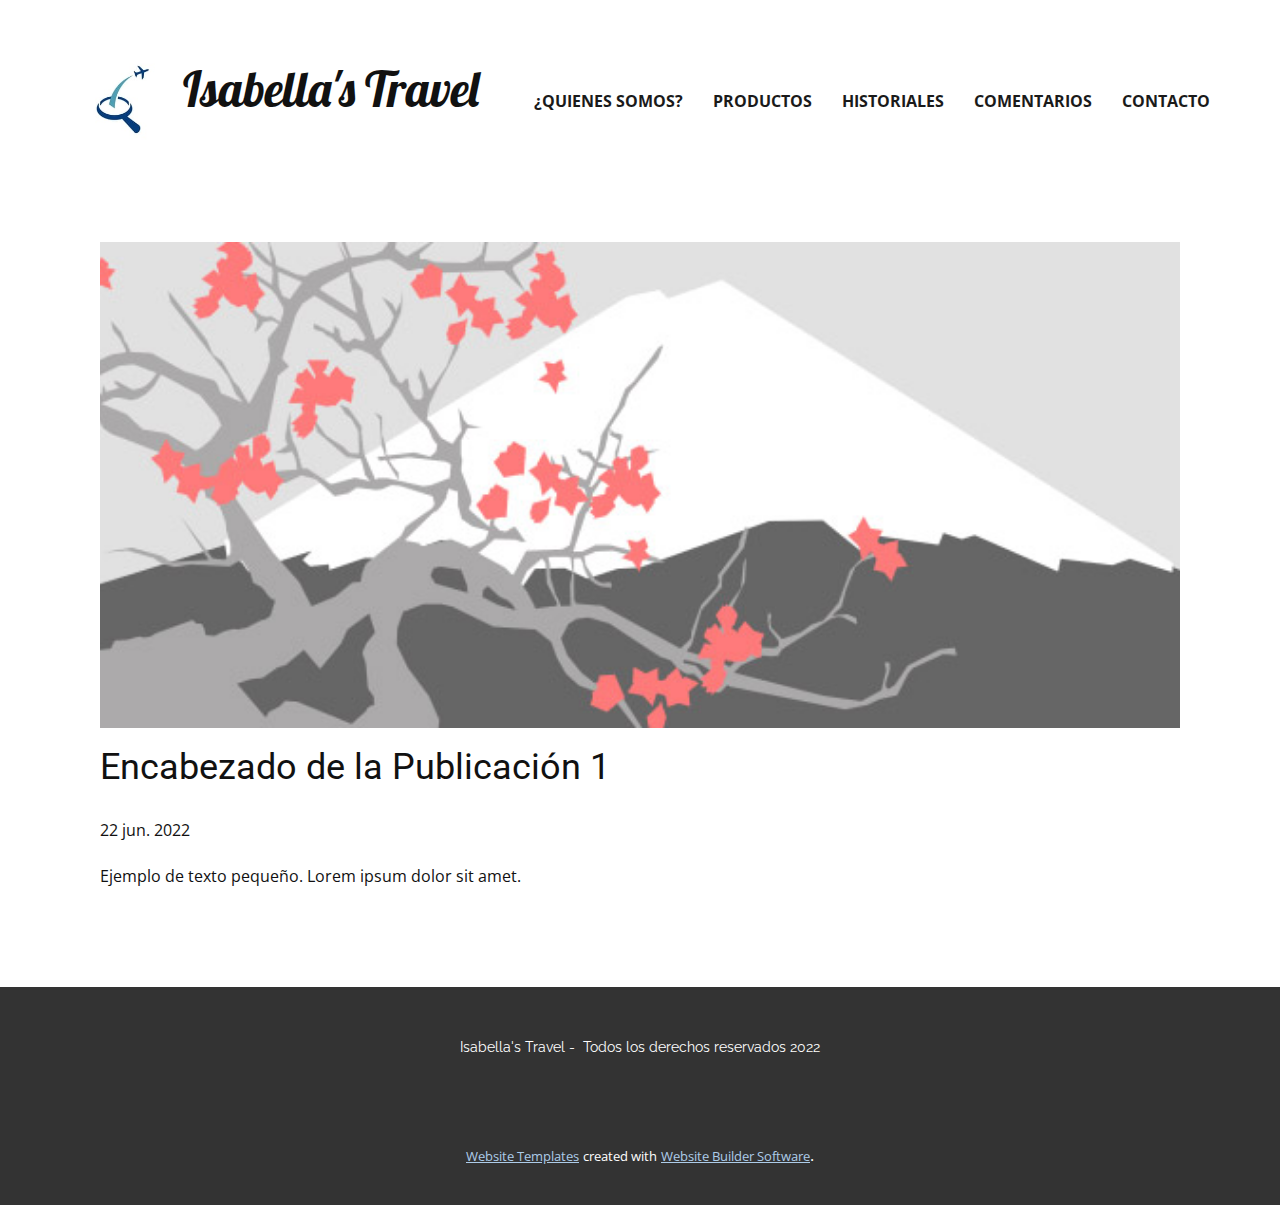
<file: blog/enviar.html>
<!doctype html>
<html style="font-size: 16px;"><head>
    <meta name="viewport" content="width=device-width, initial-scale=1.0">
    <meta charset="utf-8">
    <meta name="keywords" content="Encabezado de la Publicación 1">
    <meta name="description" content="">
    <title>Encabezado de la Publicación 1</title>
    <link rel="stylesheet" href="../nicepage.css" media="screen">
<link rel="stylesheet" href="../Post-Template.css" media="screen">
    <script class="u-script" type="text/javascript" src="../jquery.js" defer=""></script>
    <script class="u-script" type="text/javascript" src="../nicepage.js" defer=""></script>
    <meta name="generator" content="Nicepage 4.12.21, nicepage.com">
    <link id="u-theme-google-font" rel="stylesheet" href="https://fonts.googleapis.com/css?family=Roboto:100,100i,300,300i,400,400i,500,500i,700,700i,900,900i|Open+Sans:300,300i,400,400i,500,500i,600,600i,700,700i,800,800i">
    <link id="u-page-google-font" rel="stylesheet" href="https://fonts.googleapis.com/css?family=Lobster:400|Raleway:100,100i,200,200i,300,300i,400,400i,500,500i,600,600i,700,700i,800,800i,900,900i">
    
    
    <script type="application/ld+json">{
		"@context": "http://schema.org",
		"@type": "Organization",
		"name": "",
		"logo": "images/logo.jpg"
}</script>
    <meta name="theme-color" content="#478ac9">
  </head>
  <body class="u-body u-xl-mode"><header class="u-clearfix u-header u-header" id="sec-8339"><div class="u-clearfix u-sheet u-sheet-1">
        <a href="https://nicepage.com" class="u-image u-logo u-image-1" data-image-width="200" data-image-height="172">
          <img src="../images/logo.jpg" class="u-logo-image u-logo-image-1">
        </a>
        <h1 class="u-custom-font u-font-lobster u-text u-text-default-lg u-text-default-md u-text-default-sm u-text-default-xl u-text-1">Isabella's Travel</h1>
        <nav class="u-menu u-menu-dropdown u-offcanvas u-menu-1">
          <div class="menu-collapse" style="font-size: 1rem; letter-spacing: 0px; font-weight: 700; text-transform: uppercase;">
            <a class="u-button-style u-custom-active-border-color u-custom-active-color u-custom-border u-custom-border-color u-custom-borders u-custom-hover-border-color u-custom-hover-color u-custom-left-right-menu-spacing u-custom-padding-bottom u-custom-text-active-color u-custom-text-color u-custom-text-hover-color u-custom-top-bottom-menu-spacing u-nav-link u-text-active-palette-1-base u-text-hover-palette-2-base" href="#" style="padding: 7px 14px; font-size: calc(1em + 14px);">
              <svg class="u-svg-link" viewBox="0 0 24 24"><use xmlns:xlink="http://www.w3.org/1999/xlink" xlink:href="#menu-hamburger"></use></svg>
              <svg class="u-svg-content" version="1.1" id="menu-hamburger" viewBox="0 0 16 16" x="0px" y="0px" xmlns:xlink="http://www.w3.org/1999/xlink" xmlns="http://www.w3.org/2000/svg"><g><rect y="1" width="16" height="2"></rect><rect y="7" width="16" height="2"></rect><rect y="13" width="16" height="2"></rect>
</g></svg>
            </a>
          </div>
          <div class="u-custom-menu u-nav-container">
            <ul class="u-nav u-spacing-30 u-unstyled u-nav-1"><li class="u-nav-item"><a class="u-border-2 u-border-active-palette-1-base u-border-hover-palette-1-base u-border-no-left u-border-no-right u-border-no-top u-button-style u-nav-link u-text-active-palette-1-base u-text-grey-90 u-text-hover-grey-90" href="../quienes-somos.html" style="padding: 10px 0px;">¿Quienes somos?</a>
</li><li class="u-nav-item"><a class="u-border-2 u-border-active-palette-1-base u-border-hover-palette-1-base u-border-no-left u-border-no-right u-border-no-top u-button-style u-nav-link u-text-active-palette-1-base u-text-grey-90 u-text-hover-grey-90" href="../Productos.html" style="padding: 10px 0px;">Productos</a>
</li><li class="u-nav-item"><a class="u-border-2 u-border-active-palette-1-base u-border-hover-palette-1-base u-border-no-left u-border-no-right u-border-no-top u-button-style u-nav-link u-text-active-palette-1-base u-text-grey-90 u-text-hover-grey-90" href="../Historiales.html" style="padding: 10px 0px;">Historiales</a>
</li><li class="u-nav-item"><a class="u-border-2 u-border-active-palette-1-base u-border-hover-palette-1-base u-border-no-left u-border-no-right u-border-no-top u-button-style u-nav-link u-text-active-palette-1-base u-text-grey-90 u-text-hover-grey-90" href="../Comentarios.html" style="padding: 10px 0px;">Comentarios</a>
</li><li class="u-nav-item"><a class="u-border-2 u-border-active-palette-1-base u-border-hover-palette-1-base u-border-no-left u-border-no-right u-border-no-top u-button-style u-nav-link u-text-active-palette-1-base u-text-grey-90 u-text-hover-grey-90" href="../Contacto.html" style="padding: 10px 0px;">Contacto</a>
</li></ul>
          </div>
          <div class="u-custom-menu u-nav-container-collapse">
            <div class="u-black u-container-style u-inner-container-layout u-opacity u-opacity-95 u-sidenav">
              <div class="u-inner-container-layout u-sidenav-overflow">
                <div class="u-menu-close"></div>
                <ul class="u-align-center u-nav u-popupmenu-items u-unstyled u-nav-2"><li class="u-nav-item"><a class="u-button-style u-nav-link" href="../quienes-somos.html">¿Quienes somos?</a>
</li><li class="u-nav-item"><a class="u-button-style u-nav-link" href="../Productos.html">Productos</a>
</li><li class="u-nav-item"><a class="u-button-style u-nav-link" href="../Historiales.html">Historiales</a>
</li><li class="u-nav-item"><a class="u-button-style u-nav-link" href="../Comentarios.html">Comentarios</a>
</li><li class="u-nav-item"><a class="u-button-style u-nav-link" href="../Contacto.html">Contacto</a>
</li></ul>
              </div>
            </div>
            <div class="u-black u-menu-overlay u-opacity u-opacity-70"></div>
          </div>
        </nav>
      </div></header>
    <section class="u-align-center u-clearfix u-section-1" id="sec-db1f">
      <div class="u-clearfix u-sheet u-valign-middle-md u-valign-middle-sm u-valign-middle-xs u-sheet-1"><!--post_details--><!--post_details_options_json--><!--{"source":""}--><!--/post_details_options_json--><!--blog_post-->
        <div class="u-container-style u-expanded-width u-post-details u-post-details-1">
          <div class="u-container-layout u-valign-middle u-container-layout-1"><!--blog_post_image-->
            <img alt="" class="u-blog-control u-expanded-width u-image u-image-default u-image-1" src="[data-uri]"><!--/blog_post_image--><!--blog_post_header-->
            <h2 class="u-blog-control u-text u-text-1">Encabezado de la Publicación 1</h2><!--/blog_post_header--><!--blog_post_metadata-->
            <div class="u-blog-control u-metadata u-metadata-1"><!--blog_post_metadata_date-->
              <span class="u-meta-date u-meta-icon">22 jun. 2022</span><!--/blog_post_metadata_date--><!--blog_post_metadata_category-->
              <!--/blog_post_metadata_category--><!--blog_post_metadata_comments-->
              <!--/blog_post_metadata_comments-->
            </div><!--/blog_post_metadata--><!--blog_post_content-->
            <div class="u-align-justify u-blog-control u-post-content u-text u-text-2 fr-view">
  Ejemplo de texto pequeño. Lorem ipsum dolor sit amet.
  </div><!--/blog_post_content-->
          </div>
        </div><!--/blog_post--><!--/post_details-->
      </div>
    </section>
    
    
    <footer class="u-align-center u-clearfix u-footer u-grey-80 u-footer" id="sec-3f64"><div class="u-clearfix u-sheet u-sheet-1">
        <p class="u-custom-font u-font-raleway u-small-text u-text u-text-variant u-text-1">Isabella's Travel -&nbsp; Todos los derechos reservados 2022</p>
      </div></footer>
    <section class="u-backlink u-clearfix u-grey-80">
      <a class="u-link" href="https://nicepage.com/website-templates" target="_blank">
        <span>Website Templates</span>
      </a>
      <p class="u-text">
        <span>created with</span>
      </p>
      <a class="u-link" href="" target="_blank">
        <span>Website Builder Software</span>
      </a>. 
    </section>
  
</body></html>
</file>
